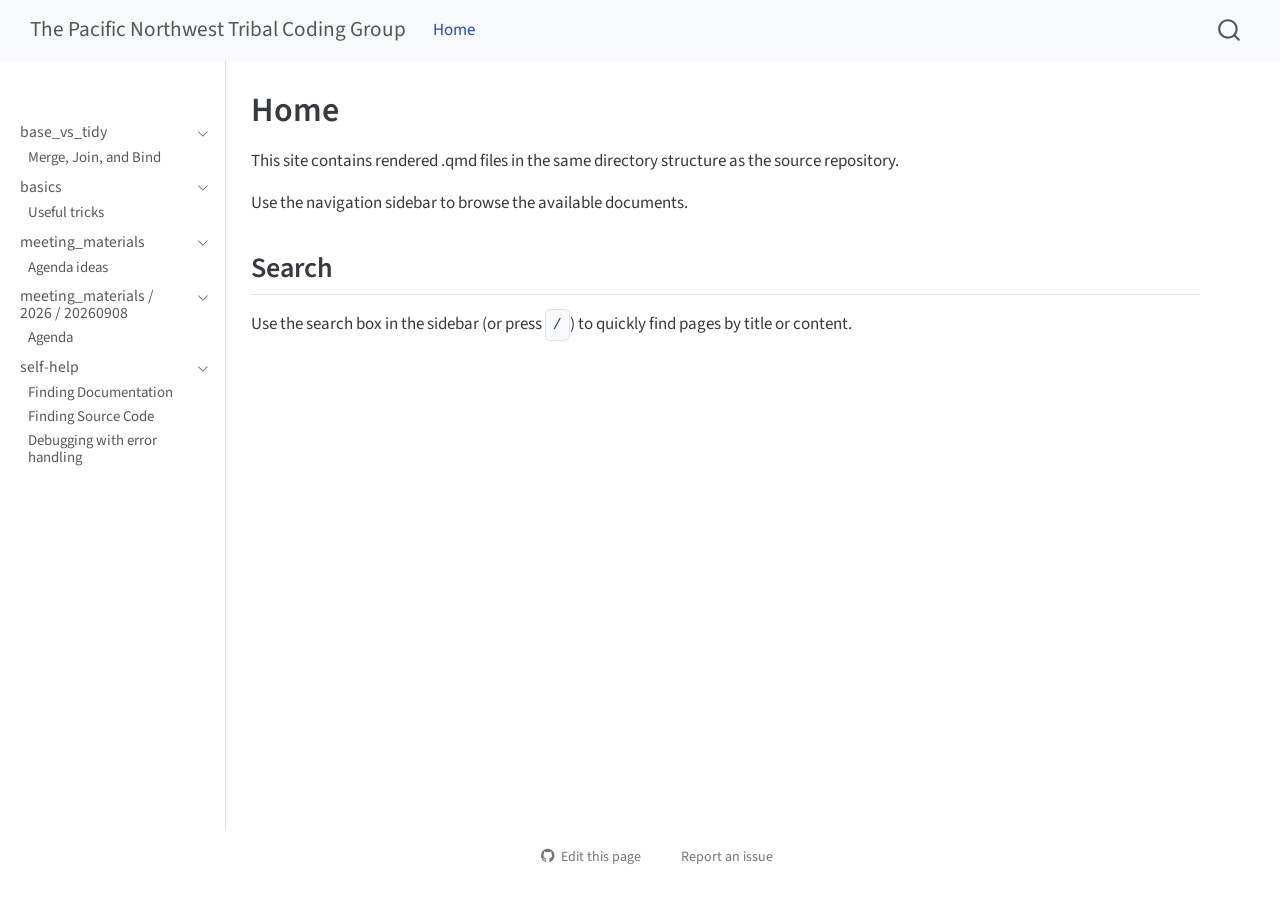
<file: index.html>
<!DOCTYPE html>
<html xmlns="http://www.w3.org/1999/xhtml" lang="en" xml:lang="en"><head>

<meta charset="utf-8">
<meta name="generator" content="quarto-1.10.18">

<meta name="viewport" content="width=device-width, initial-scale=1.0, user-scalable=yes">


<title>Home – The Pacific Northwest Tribal Coding Group</title>
<style>
/* Default styles provided by pandoc.
** See https://pandoc.org/MANUAL.html#variables-for-html for config info.
*/
span.smallcaps{font-variant: small-caps;}
div.columns{display: flex; gap: 1.5em;}
div.column{flex: auto;}
@media screen {
div.columns{gap: min(4vw, 1.5em);}
div.column{overflow-x: auto;}
}
div.hanging-indent{margin-left: 1.5em; text-indent: -1.5em;}
ul.task-list{list-style: none;}
ul.task-list li input[type="checkbox"] {
  width: 0.8em;
  margin: 0 0.8em 0.2em -1em; /* quarto-specific, see https://github.com/quarto-dev/quarto-cli/issues/4556 */ 
  vertical-align: middle;
}
</style>


<script src="site_libs/quarto-nav/quarto-nav.js"></script>
<script src="site_libs/quarto-nav/headroom.min.js"></script>
<script src="site_libs/clipboard/clipboard.min.js"></script>
<script src="site_libs/quarto-search/autocomplete.umd.js"></script>
<script src="site_libs/quarto-search/fuse.min.js"></script>
<script src="site_libs/quarto-search/quarto-search.js"></script>
<meta name="quarto:offset" content="./">
<script src="site_libs/quarto-html/quarto.js" type="module"></script>
<script src="site_libs/quarto-html/tabsets/tabsets.js" type="module"></script>
<script src="site_libs/quarto-html/popper.min.js"></script>
<script src="site_libs/quarto-html/tippy.umd.min.js"></script>
<script src="site_libs/quarto-html/anchor.min.js"></script>
<link href="site_libs/quarto-html/tippy.css" rel="stylesheet">
<link href="site_libs/quarto-html/quarto-syntax-highlighting-64a204ab8560d761af7679ceaba22944.css" rel="stylesheet" id="quarto-text-highlighting-styles">
<script src="site_libs/bootstrap/bootstrap.min.js"></script>
<link href="site_libs/bootstrap/bootstrap-icons.css" rel="stylesheet">
<link href="site_libs/bootstrap/bootstrap-d779191fb58665fba6013d76b5d4c7b3.min.css" rel="stylesheet" append-hash="true" id="quarto-bootstrap" data-mode="light">
<link href="site_libs/quarto-contrib/output-styling/output-styling-default.css" rel="stylesheet">
<script id="quarto-search-options" type="application/json">{
  "location": "navbar",
  "copy-button": false,
  "collapse-after": 3,
  "panel-placement": "end",
  "type": "overlay",
  "limit": 50,
  "keyboard-shortcut": [
    "f",
    "/",
    "s"
  ],
  "show-item-context": false,
  "language": {
    "search-no-results-text": "No results",
    "search-matching-documents-text": "matching documents",
    "search-copy-link-title": "Copy link to search",
    "search-hide-matches-text": "Hide additional matches",
    "search-more-match-text": "more match in this document",
    "search-more-matches-text": "more matches in this document",
    "search-clear-button-title": "Clear",
    "search-text-placeholder": "",
    "search-detached-cancel-button-title": "Cancel",
    "search-submit-button-title": "Submit",
    "search-label": "Search"
  }
}</script>
<script>
document.addEventListener("DOMContentLoaded", () => {
  document.querySelectorAll(".sortable-checklist ul.task-list").forEach((list) => {
    const items = Array.from(list.querySelectorAll(":scope > li"));

    items.forEach((item) => {
      const checkbox = item.querySelector('input[type="checkbox"]');
      const checked = checkbox?.checked ?? false;

      item.classList.toggle("checklist-item-checked", checked);

      if (checkbox) {
        checkbox.disabled = true;
      }
    });

    items
      .sort((a, b) => {
        const aChecked = a.classList.contains("checklist-item-checked");
        const bChecked = b.classList.contains("checklist-item-checked");
        return Number(aChecked) - Number(bChecked);
      })
      .forEach((item) => list.appendChild(item));
  });
});
</script>


<link rel="stylesheet" href="checklist.css">
</head>

<body class="nav-sidebar docked nav-fixed fullcontent quarto-light">

<div id="quarto-search-results"></div>
  <header id="quarto-header" class="headroom fixed-top">
    <nav class="navbar navbar-expand-lg " data-bs-theme="dark">
      <div class="navbar-container container-fluid">
      <div class="navbar-brand-container mx-auto">
    <a class="navbar-brand" href="./index.html">
    <span class="navbar-title">The Pacific Northwest Tribal Coding Group</span>
    </a>
  </div>
            <div id="quarto-search" class="" title="Search"></div>
          <button class="navbar-toggler" type="button" data-bs-toggle="collapse" data-bs-target="#navbarCollapse" aria-controls="navbarCollapse" role="menu" aria-expanded="false" aria-label="Toggle navigation" onclick="if (window.quartoToggleHeadroom) { window.quartoToggleHeadroom(); }">
  <span class="navbar-toggler-icon"></span>
</button>
          <div class="collapse navbar-collapse" id="navbarCollapse">
            <ul class="navbar-nav navbar-nav-scroll me-auto">
  <li class="nav-item">
    <a class="nav-link active" href="./index.html" aria-current="page"> 
<span class="menu-text">Home</span></a>
  </li>  
</ul>
          </div> <!-- /navcollapse -->
            <div class="quarto-navbar-tools">
</div>
      </div> <!-- /container-fluid -->
    </nav>
  <nav class="quarto-secondary-nav">
    <div class="container-fluid d-flex">
      <button type="button" class="quarto-btn-toggle btn" data-bs-toggle="collapse" role="button" data-bs-target=".quarto-sidebar-collapse-item" aria-controls="quarto-sidebar" aria-expanded="false" aria-label="Toggle sidebar navigation" onclick="if (window.quartoToggleHeadroom) { window.quartoToggleHeadroom(); }">
        <i class="bi bi-layout-text-sidebar-reverse"></i>
      </button>
        <nav class="quarto-page-breadcrumbs" aria-label="breadcrumb"><ol class="breadcrumb"><li class="breadcrumb-item">Home</li></ol></nav>
        <a class="flex-grow-1" role="navigation" data-bs-toggle="collapse" data-bs-target=".quarto-sidebar-collapse-item" aria-controls="quarto-sidebar" aria-expanded="false" aria-label="Toggle sidebar navigation" onclick="if (window.quartoToggleHeadroom) { window.quartoToggleHeadroom(); }">      
        </a>
      <button type="button" class="btn quarto-search-button" aria-label="Search" onclick="window.quartoOpenSearch();">
        <i class="bi bi-search"></i>
      </button>
    </div>
  </nav>
</header>
<!-- content -->
<div id="quarto-content" class="quarto-container page-columns page-rows-contents page-layout-article page-navbar">
<!-- sidebar -->
  <nav id="quarto-sidebar" class="sidebar collapse collapse-horizontal quarto-sidebar-collapse-item sidebar-navigation docked overflow-auto">
        <div class="mt-2 flex-shrink-0 align-items-center">
        <div class="sidebar-search">
        <div id="quarto-search" class="" title="Search"></div>
        </div>
        </div>
    <div class="sidebar-menu-container"> 
    <ul class="list-unstyled mt-1">
        <li class="sidebar-item sidebar-item-section">
      <div class="sidebar-item-container"> 
            <a class="sidebar-item-text sidebar-link text-start" data-bs-toggle="collapse" data-bs-target="#quarto-sidebar-section-1" role="navigation" aria-expanded="true">
 <span class="menu-text">base_vs_tidy</span></a>
          <a class="sidebar-item-toggle text-start" data-bs-toggle="collapse" data-bs-target="#quarto-sidebar-section-1" role="navigation" aria-expanded="true" aria-label="Toggle section">
            <i class="bi bi-chevron-right ms-2"></i>
          </a> 
      </div>
      <ul id="quarto-sidebar-section-1" class="collapse list-unstyled sidebar-section depth1 show">  
          <li class="sidebar-item">
  <div class="sidebar-item-container"> 
  <a href="./base_vs_tidy/merge_join_and_bind.html" class="sidebar-item-text sidebar-link">
 <span class="menu-text">Merge, Join, and Bind</span></a>
  </div>
</li>
      </ul>
  </li>
        <li class="sidebar-item sidebar-item-section">
      <div class="sidebar-item-container"> 
            <a class="sidebar-item-text sidebar-link text-start" data-bs-toggle="collapse" data-bs-target="#quarto-sidebar-section-2" role="navigation" aria-expanded="true">
 <span class="menu-text">basics</span></a>
          <a class="sidebar-item-toggle text-start" data-bs-toggle="collapse" data-bs-target="#quarto-sidebar-section-2" role="navigation" aria-expanded="true" aria-label="Toggle section">
            <i class="bi bi-chevron-right ms-2"></i>
          </a> 
      </div>
      <ul id="quarto-sidebar-section-2" class="collapse list-unstyled sidebar-section depth1 show">  
          <li class="sidebar-item">
  <div class="sidebar-item-container"> 
  <a href="./basics/useful_tricks.html" class="sidebar-item-text sidebar-link">
 <span class="menu-text">Useful tricks</span></a>
  </div>
</li>
      </ul>
  </li>
        <li class="sidebar-item sidebar-item-section">
      <div class="sidebar-item-container"> 
            <a class="sidebar-item-text sidebar-link text-start" data-bs-toggle="collapse" data-bs-target="#quarto-sidebar-section-3" role="navigation" aria-expanded="true">
 <span class="menu-text">meeting_materials</span></a>
          <a class="sidebar-item-toggle text-start" data-bs-toggle="collapse" data-bs-target="#quarto-sidebar-section-3" role="navigation" aria-expanded="true" aria-label="Toggle section">
            <i class="bi bi-chevron-right ms-2"></i>
          </a> 
      </div>
      <ul id="quarto-sidebar-section-3" class="collapse list-unstyled sidebar-section depth1 show">  
          <li class="sidebar-item">
  <div class="sidebar-item-container"> 
  <a href="./meeting_materials/agenda_ideas.html" class="sidebar-item-text sidebar-link">
 <span class="menu-text">Agenda ideas</span></a>
  </div>
</li>
      </ul>
  </li>
        <li class="sidebar-item sidebar-item-section">
      <div class="sidebar-item-container"> 
            <a class="sidebar-item-text sidebar-link text-start" data-bs-toggle="collapse" data-bs-target="#quarto-sidebar-section-4" role="navigation" aria-expanded="true">
 <span class="menu-text">meeting_materials / 2026 / 20260908</span></a>
          <a class="sidebar-item-toggle text-start" data-bs-toggle="collapse" data-bs-target="#quarto-sidebar-section-4" role="navigation" aria-expanded="true" aria-label="Toggle section">
            <i class="bi bi-chevron-right ms-2"></i>
          </a> 
      </div>
      <ul id="quarto-sidebar-section-4" class="collapse list-unstyled sidebar-section depth1 show">  
          <li class="sidebar-item">
  <div class="sidebar-item-container"> 
  <a href="./meeting_materials/2026/20260908/agenda.html" class="sidebar-item-text sidebar-link">
 <span class="menu-text">Agenda</span></a>
  </div>
</li>
      </ul>
  </li>
        <li class="sidebar-item sidebar-item-section">
      <div class="sidebar-item-container"> 
            <a class="sidebar-item-text sidebar-link text-start" data-bs-toggle="collapse" data-bs-target="#quarto-sidebar-section-5" role="navigation" aria-expanded="true">
 <span class="menu-text">self-help</span></a>
          <a class="sidebar-item-toggle text-start" data-bs-toggle="collapse" data-bs-target="#quarto-sidebar-section-5" role="navigation" aria-expanded="true" aria-label="Toggle section">
            <i class="bi bi-chevron-right ms-2"></i>
          </a> 
      </div>
      <ul id="quarto-sidebar-section-5" class="collapse list-unstyled sidebar-section depth1 show">  
          <li class="sidebar-item">
  <div class="sidebar-item-container"> 
  <a href="./self-help/01_finding_documentation.html" class="sidebar-item-text sidebar-link">
 <span class="menu-text">Finding Documentation</span></a>
  </div>
</li>
          <li class="sidebar-item">
  <div class="sidebar-item-container"> 
  <a href="./self-help/02_finding_source_code.html" class="sidebar-item-text sidebar-link">
 <span class="menu-text">Finding Source Code</span></a>
  </div>
</li>
          <li class="sidebar-item">
  <div class="sidebar-item-container"> 
  <a href="./self-help/03_debug_with_error_handling.html" class="sidebar-item-text sidebar-link">
 <span class="menu-text">Debugging with error handling</span></a>
  </div>
</li>
      </ul>
  </li>
    </ul>
    </div>
</nav>
<div id="quarto-sidebar-glass" class="quarto-sidebar-collapse-item" data-bs-toggle="collapse" data-bs-target=".quarto-sidebar-collapse-item"></div>
<!-- margin-sidebar -->
    
<!-- main -->
<main class="content" id="quarto-document-content">

<header id="title-block-header" class="quarto-title-block default">
<div class="quarto-title">
<h1 class="title">Home</h1>
</div>



<div class="quarto-title-meta">

    
  
    
  </div>
  


</header>


<p>This site contains rendered .qmd files in the same directory structure as the source repository.</p>
<p>Use the navigation sidebar to browse the available documents.</p>
<section id="search" class="level2">
<h2 class="anchored" data-anchor-id="search">Search</h2>
<p>Use the search box in the sidebar (or press <kbd>/</kbd>) to quickly find pages by title or content.</p>


</section>

</main> <!-- /main -->
<script id="quarto-html-after-body" type="application/javascript">
  window.document.addEventListener("DOMContentLoaded", function (event) {
    const icon = "";
    const anchorJS = new window.AnchorJS();
    anchorJS.options = {
      placement: 'right',
      icon: icon
    };
    anchorJS.add('.anchored');
    const isCodeAnnotation = (el) => {
      for (const clz of el.classList) {
        if (clz.startsWith('code-annotation-')) {                     
          return true;
        }
      }
      return false;
    }
    const onCopySuccess = function(e) {
      // button target
      const button = e.trigger;
      // don't keep focus
      button.blur();
      // flash "checked"
      button.classList.add('code-copy-button-checked');
      var currentTitle = button.getAttribute("title");
      button.setAttribute("title", "Copied!");
      let tooltip;
      if (window.bootstrap) {
        button.setAttribute("data-bs-toggle", "tooltip");
        button.setAttribute("data-bs-placement", "left");
        button.setAttribute("data-bs-title", "Copied!");
        tooltip = new bootstrap.Tooltip(button, 
          { trigger: "manual", 
            customClass: "code-copy-button-tooltip",
            offset: [0, -8]});
        tooltip.show();    
      }
      setTimeout(function() {
        if (tooltip) {
          tooltip.hide();
          button.removeAttribute("data-bs-title");
          button.removeAttribute("data-bs-toggle");
          button.removeAttribute("data-bs-placement");
        }
        button.setAttribute("title", currentTitle);
        button.classList.remove('code-copy-button-checked');
      }, 1000);
      // clear code selection
      e.clearSelection();
    }
    const getTextToCopy = function(trigger) {
      const outerScaffold = trigger.parentElement.cloneNode(true);
      const codeEl = outerScaffold.querySelector('code');
      for (const childEl of codeEl.children) {
        if (isCodeAnnotation(childEl)) {
          childEl.remove();
        }
      }
      return codeEl.innerText;
    }
    const clipboard = new window.ClipboardJS('.code-copy-button:not([data-in-quarto-modal])', {
      text: getTextToCopy
    });
    clipboard.on('success', onCopySuccess);
    if (window.document.getElementById('quarto-embedded-source-code-modal')) {
      const clipboardModal = new window.ClipboardJS('.code-copy-button[data-in-quarto-modal]', {
        text: getTextToCopy,
        container: window.document.getElementById('quarto-embedded-source-code-modal')
      });
      clipboardModal.on('success', onCopySuccess);
    }
      var localhostRegex = new RegExp(/^(?:http|https):\/\/localhost\:?[0-9]*\//);
      var mailtoRegex = new RegExp(/^mailto:/);
        var filterRegex = new RegExp("https:\/\/rmcminds\.github\.io\/PNWTCG\/");
      var isInternal = (href) => {
          return filterRegex.test(href) || localhostRegex.test(href) || mailtoRegex.test(href);
      }
      // Inspect non-navigation links and adorn them if external
     var links = window.document.querySelectorAll('a[href]:not(.nav-link):not(.navbar-brand):not(.toc-action):not(.sidebar-link):not(.sidebar-item-toggle):not(.pagination-link):not(.no-external):not([aria-hidden]):not(.dropdown-item):not(.quarto-navigation-tool):not(.about-link)');
      for (var i=0; i<links.length; i++) {
        const link = links[i];
        if (!isInternal(link.href)) {
          // undo the damage that might have been done by quarto-nav.js in the case of
          // links that we want to consider external
          if (link.dataset.originalHref !== undefined) {
            link.href = link.dataset.originalHref;
          }
        }
      }
    function tippyHover(el, contentFn, onTriggerFn, onUntriggerFn) {
      const config = {
        allowHTML: true,
        maxWidth: 500,
        delay: 100,
        arrow: false,
        appendTo: function(el) {
            return el.parentElement;
        },
        interactive: true,
        interactiveBorder: 10,
        theme: 'quarto',
        placement: 'bottom-start',
      };
      if (contentFn) {
        config.content = contentFn;
      }
      if (onTriggerFn) {
        config.onTrigger = onTriggerFn;
      }
      if (onUntriggerFn) {
        config.onUntrigger = onUntriggerFn;
      }
      window.tippy(el, config); 
    }
    const noterefs = window.document.querySelectorAll('a[role="doc-noteref"]');
    for (var i=0; i<noterefs.length; i++) {
      const ref = noterefs[i];
      tippyHover(ref, function() {
        // use id or data attribute instead here
        let href = ref.getAttribute('data-footnote-href') || ref.getAttribute('href');
        try { href = new URL(href).hash; } catch {}
        const id = href.replace(/^#\/?/, "");
        const note = window.document.getElementById(id);
        if (note) {
          return note.innerHTML;
        } else {
          return "";
        }
      });
    }
    const xrefs = window.document.querySelectorAll('a.quarto-xref');
    const processXRef = (id, note) => {
      // Strip column container classes
      const stripColumnClz = (el) => {
        el.classList.remove("page-full", "page-columns");
        if (el.children) {
          for (const child of el.children) {
            stripColumnClz(child);
          }
        }
      }
      stripColumnClz(note)
      if (id === null || id.startsWith('sec-')) {
        // Special case sections, only their first couple elements
        const container = document.createElement("div");
        if (note.children && note.children.length > 2) {
          container.appendChild(note.children[0].cloneNode(true));
          for (let i = 1; i < note.children.length; i++) {
            const child = note.children[i];
            if (child.tagName === "P" && child.innerText === "") {
              continue;
            } else {
              container.appendChild(child.cloneNode(true));
              break;
            }
          }
          if (window.Quarto?.typesetMath) {
            window.Quarto.typesetMath(container);
          }
          return container.innerHTML
        } else {
          if (window.Quarto?.typesetMath) {
            window.Quarto.typesetMath(note);
          }
          return note.innerHTML;
        }
      } else {
        // Remove any anchor links if they are present
        const anchorLink = note.querySelector('a.anchorjs-link');
        if (anchorLink) {
          anchorLink.remove();
        }
        if (window.Quarto?.typesetMath) {
          window.Quarto.typesetMath(note);
        }
        if (note.classList.contains("callout")) {
          return note.outerHTML;
        } else {
          return note.innerHTML;
        }
      }
    }
    for (var i=0; i<xrefs.length; i++) {
      const xref = xrefs[i];
      tippyHover(xref, undefined, function(instance) {
        instance.disable();
        let url = xref.getAttribute('href');
        let hash = undefined; 
        if (url.startsWith('#')) {
          hash = url;
        } else {
          try { hash = new URL(url).hash; } catch {}
        }
        if (hash) {
          const id = hash.replace(/^#\/?/, "");
          const note = window.document.getElementById(id);
          if (note !== null) {
            try {
              const html = processXRef(id, note.cloneNode(true));
              instance.setContent(html);
            } finally {
              instance.enable();
              instance.show();
            }
          } else {
            // See if we can fetch this
            fetch(url.split('#')[0])
            .then(res => res.text())
            .then(html => {
              const parser = new DOMParser();
              const htmlDoc = parser.parseFromString(html, "text/html");
              const note = htmlDoc.getElementById(id);
              if (note !== null) {
                const html = processXRef(id, note);
                instance.setContent(html);
              } 
            }).finally(() => {
              instance.enable();
              instance.show();
            });
          }
        } else {
          // See if we can fetch a full url (with no hash to target)
          // This is a special case and we should probably do some content thinning / targeting
          fetch(url)
          .then(res => res.text())
          .then(html => {
            const parser = new DOMParser();
            const htmlDoc = parser.parseFromString(html, "text/html");
            const note = htmlDoc.querySelector('main.content');
            if (note !== null) {
              // This should only happen for chapter cross references
              // (since there is no id in the URL)
              // remove the first header
              if (note.children.length > 0 && note.children[0].tagName === "HEADER") {
                note.children[0].remove();
              }
              const html = processXRef(null, note);
              instance.setContent(html);
            } 
          }).finally(() => {
            instance.enable();
            instance.show();
          });
        }
      }, function(instance) {
      });
    }
        let selectedAnnoteEl;
        const selectorForAnnotation = ( cell, annotation) => {
          let cellAttr = 'data-code-cell="' + cell + '"';
          let lineAttr = 'data-code-annotation="' +  annotation + '"';
          const selector = 'span[' + cellAttr + '][' + lineAttr + ']';
          return selector;
        }
        const selectCodeLines = (annoteEl) => {
          const doc = window.document;
          const targetCell = annoteEl.getAttribute("data-target-cell");
          const targetAnnotation = annoteEl.getAttribute("data-target-annotation");
          const annoteSpan = window.document.querySelector(selectorForAnnotation(targetCell, targetAnnotation));
          const lines = annoteSpan.getAttribute("data-code-lines").split(",");
          const lineIds = lines.map((line) => {
            return targetCell + "-" + line;
          })
          let top = null;
          let height = null;
          let parent = null;
          if (lineIds.length > 0) {
              //compute the position of the single el (top and bottom and make a div)
              const el = window.document.getElementById(lineIds[0]);
              top = el.offsetTop;
              height = el.offsetHeight;
              parent = el.parentElement.parentElement;
            if (lineIds.length > 1) {
              const lastEl = window.document.getElementById(lineIds[lineIds.length - 1]);
              const bottom = lastEl.offsetTop + lastEl.offsetHeight;
              height = bottom - top;
            }
            if (top !== null && height !== null && parent !== null) {
              // cook up a div (if necessary) and position it 
              let div = window.document.getElementById("code-annotation-line-highlight");
              if (div === null) {
                div = window.document.createElement("div");
                div.setAttribute("id", "code-annotation-line-highlight");
                div.style.position = 'absolute';
                parent.appendChild(div);
              }
              div.style.top = top - 2 + "px";
              div.style.height = height + 4 + "px";
              div.style.left = 0;
              let gutterDiv = window.document.getElementById("code-annotation-line-highlight-gutter");
              if (gutterDiv === null) {
                gutterDiv = window.document.createElement("div");
                gutterDiv.setAttribute("id", "code-annotation-line-highlight-gutter");
                gutterDiv.style.position = 'absolute';
                const codeCell = window.document.getElementById(targetCell);
                const gutter = codeCell.querySelector('.code-annotation-gutter');
                gutter.appendChild(gutterDiv);
              }
              gutterDiv.style.top = top - 2 + "px";
              gutterDiv.style.height = height + 4 + "px";
            }
            selectedAnnoteEl = annoteEl;
          }
        };
        const unselectCodeLines = () => {
          const elementsIds = ["code-annotation-line-highlight", "code-annotation-line-highlight-gutter"];
          elementsIds.forEach((elId) => {
            const div = window.document.getElementById(elId);
            if (div) {
              div.remove();
            }
          });
          selectedAnnoteEl = undefined;
        };
          // Handle positioning of the toggle
      window.addEventListener(
        "resize",
        throttle(() => {
          elRect = undefined;
          if (selectedAnnoteEl) {
            selectCodeLines(selectedAnnoteEl);
          }
        }, 10)
      );
      function throttle(fn, ms) {
      let throttle = false;
      let timer;
        return (...args) => {
          if(!throttle) { // first call gets through
              fn.apply(this, args);
              throttle = true;
          } else { // all the others get throttled
              if(timer) clearTimeout(timer); // cancel #2
              timer = setTimeout(() => {
                fn.apply(this, args);
                timer = throttle = false;
              }, ms);
          }
        };
      }
        // Attach click handler to the DT
        const annoteDls = window.document.querySelectorAll('dt[data-target-cell]');
        for (const annoteDlNode of annoteDls) {
          annoteDlNode.addEventListener('click', (event) => {
            const clickedEl = event.target;
            if (clickedEl !== selectedAnnoteEl) {
              unselectCodeLines();
              const activeEl = window.document.querySelector('dt[data-target-cell].code-annotation-active');
              if (activeEl) {
                activeEl.classList.remove('code-annotation-active');
              }
              selectCodeLines(clickedEl);
              clickedEl.classList.add('code-annotation-active');
            } else {
              // Unselect the line
              unselectCodeLines();
              clickedEl.classList.remove('code-annotation-active');
            }
          });
        }
    const findCites = (el) => {
      const parentEl = el.parentElement;
      if (parentEl) {
        const cites = parentEl.dataset.cites;
        if (cites) {
          return {
            el,
            cites: cites.split(' ')
          };
        } else {
          return findCites(el.parentElement)
        }
      } else {
        return undefined;
      }
    };
    var bibliorefs = window.document.querySelectorAll('a[role="doc-biblioref"]');
    for (var i=0; i<bibliorefs.length; i++) {
      const ref = bibliorefs[i];
      const citeInfo = findCites(ref);
      if (citeInfo) {
        tippyHover(citeInfo.el, function() {
          var popup = window.document.createElement('div');
          citeInfo.cites.forEach(function(cite) {
            var citeDiv = window.document.createElement('div');
            citeDiv.classList.add('hanging-indent');
            citeDiv.classList.add('csl-entry');
            var biblioDiv = window.document.getElementById('ref-' + cite);
            if (biblioDiv) {
              citeDiv.innerHTML = biblioDiv.innerHTML;
            }
            popup.appendChild(citeDiv);
          });
          return popup.innerHTML;
        });
      }
    }
  });
  </script>
</div> <!-- /content -->




<footer class="footer"><div class="nav-footer"><div class="nav-footer-center"><div class="toc-actions"><ul><li><a href="https://github.com/rmcminds/PNWTCG/edit/main/index.qmd" class="toc-action"><i class="bi bi-github"></i>Edit this page</a></li><li><a href="https://github.com/rmcminds/PNWTCG/issues/new" class="toc-action"><i class="bi empty"></i>Report an issue</a></li></ul></div></div></div></footer></body></html>
</file>
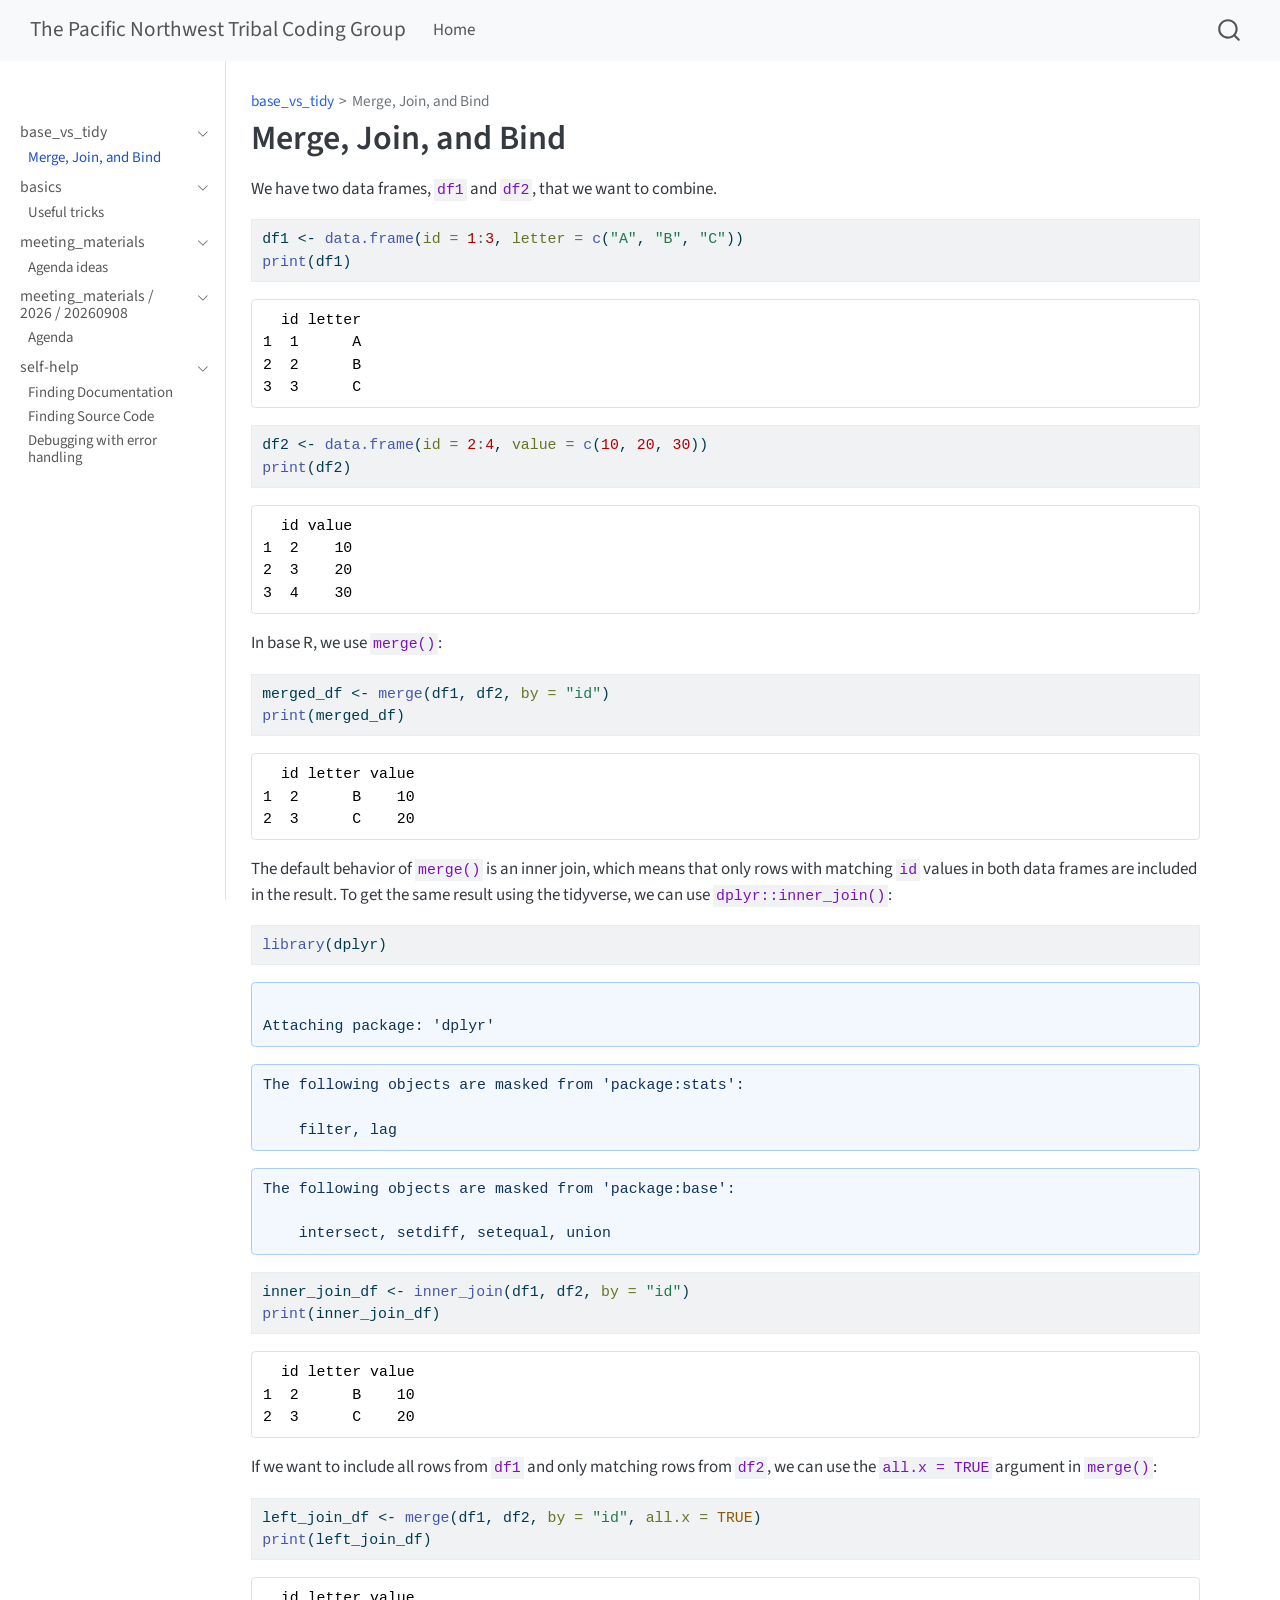
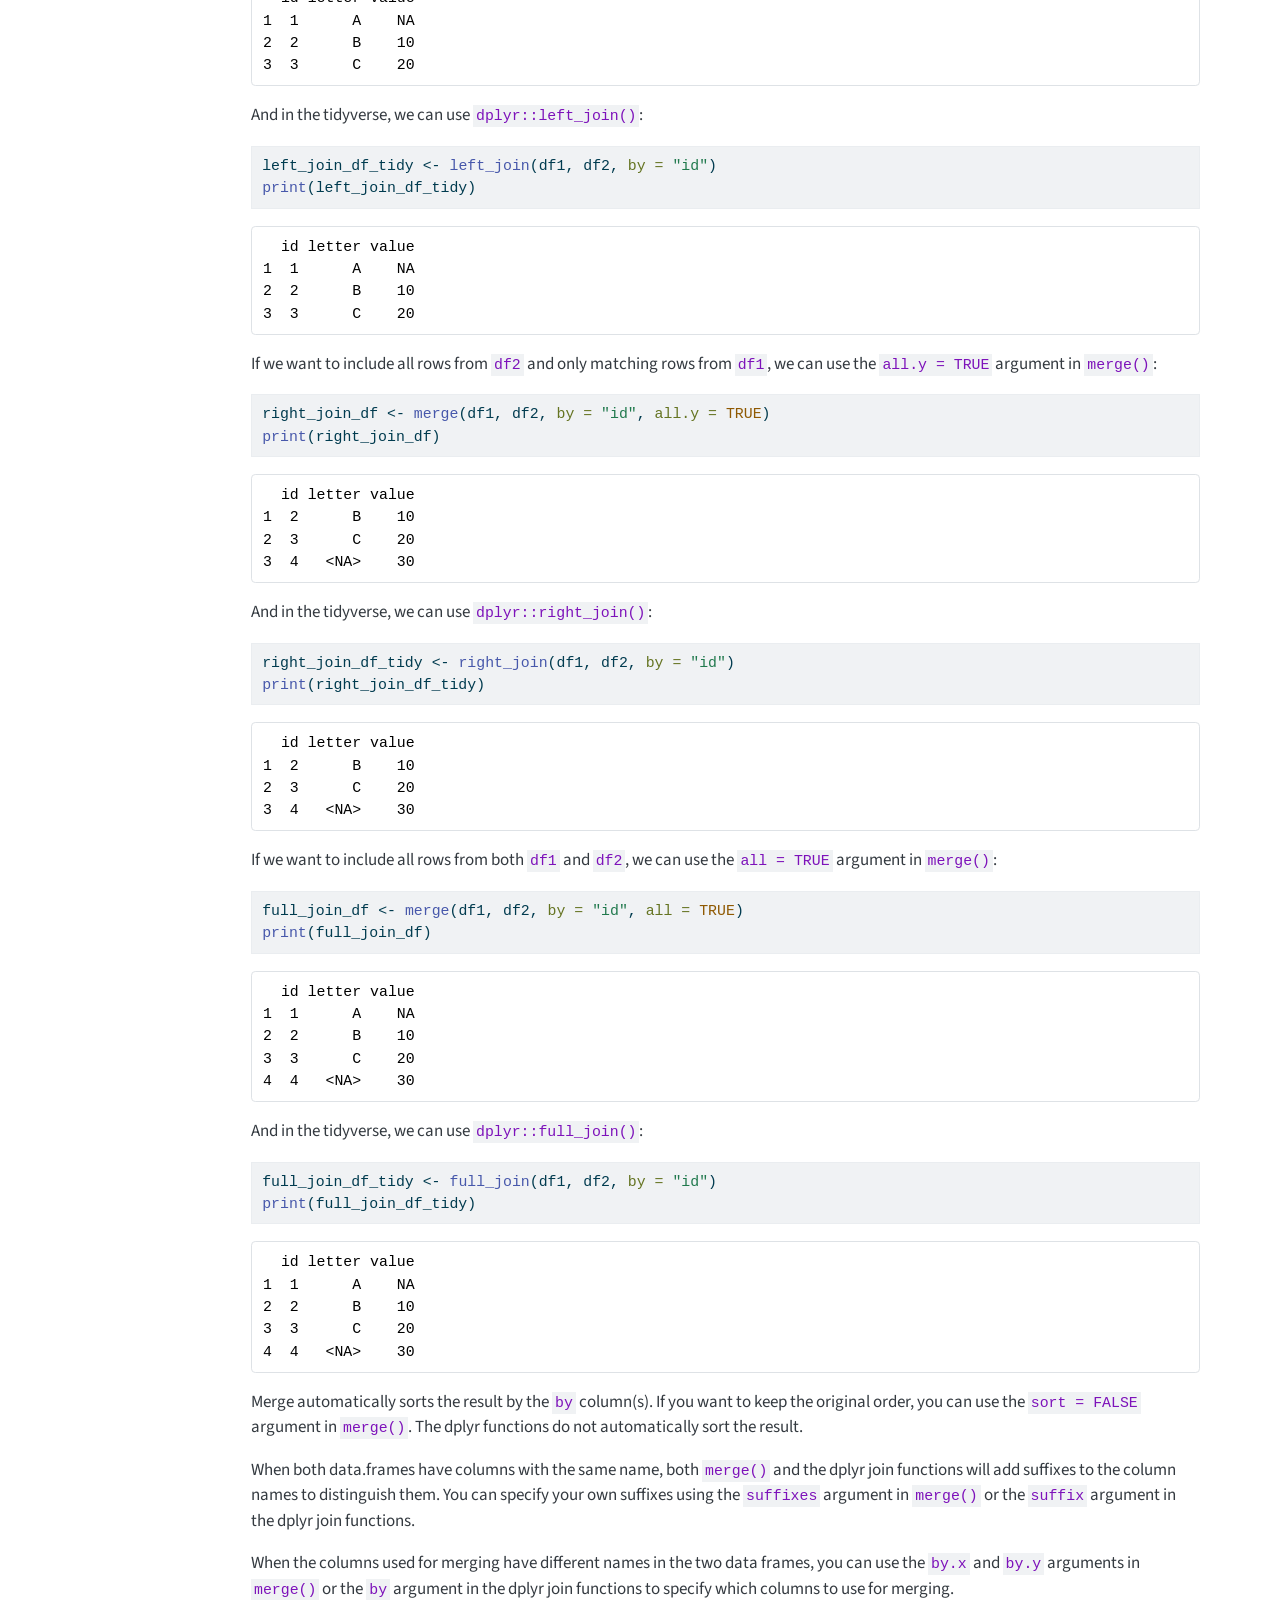
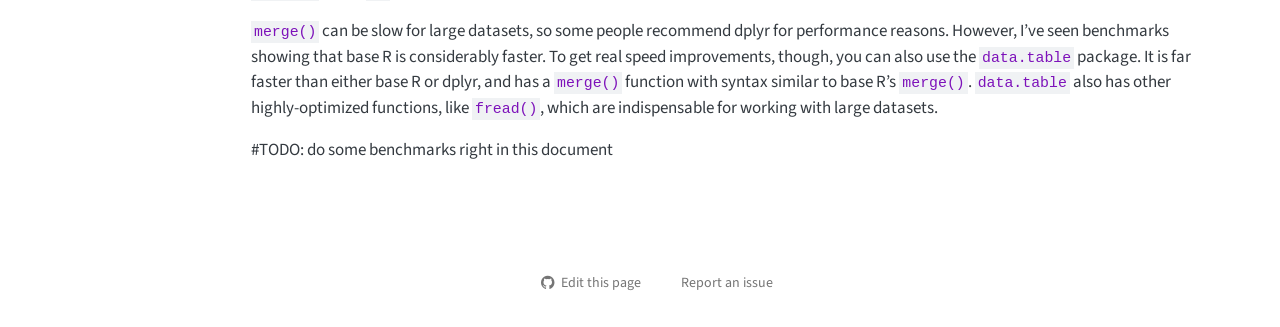
<file: base_vs_tidy/merge_join_and_bind.html>
<!DOCTYPE html>
<html xmlns="http://www.w3.org/1999/xhtml" lang="en" xml:lang="en"><head>

<meta charset="utf-8">
<meta name="generator" content="quarto-1.10.18">

<meta name="viewport" content="width=device-width, initial-scale=1.0, user-scalable=yes">


<title>Merge, Join, and Bind – The Pacific Northwest Tribal Coding Group</title>
<style>
/* Default styles provided by pandoc.
** See https://pandoc.org/MANUAL.html#variables-for-html for config info.
*/
span.smallcaps{font-variant: small-caps;}
div.columns{display: flex; gap: 1.5em;}
div.column{flex: auto;}
@media screen {
div.columns{gap: min(4vw, 1.5em);}
div.column{overflow-x: auto;}
}
div.hanging-indent{margin-left: 1.5em; text-indent: -1.5em;}
ul.task-list{list-style: none;}
ul.task-list li input[type="checkbox"] {
  width: 0.8em;
  margin: 0 0.8em 0.2em -1em; /* quarto-specific, see https://github.com/quarto-dev/quarto-cli/issues/4556 */ 
  vertical-align: middle;
}
/* CSS for syntax highlighting */
html { -webkit-text-size-adjust: 100%; }
pre > code.sourceCode { white-space: pre; position: relative; }
pre > code.sourceCode > span { display: inline-block; line-height: 1.25; }
pre > code.sourceCode > span:empty { height: 1.2em; }
.sourceCode { overflow: visible; }
code.sourceCode > span { color: inherit; text-decoration: inherit; }
div.sourceCode { margin: 1em 0; }
pre.sourceCode { margin: 0; }
@media screen {
div.sourceCode { overflow: auto; }
}
@media print {
pre > code.sourceCode { white-space: pre-wrap; }
pre > code.sourceCode > span { text-indent: -5em; padding-left: 5em; }
}
pre.numberSource code
  { counter-reset: source-line 0; }
pre.numberSource code > span
  { position: relative; left: -4em; counter-increment: source-line; }
pre.numberSource code > span > a:first-child::before
  { content: counter(source-line);
    position: relative; left: -1em; text-align: right; vertical-align: baseline;
    border: none; display: inline-block;
    -webkit-touch-callout: none; -webkit-user-select: none;
    -khtml-user-select: none; -moz-user-select: none;
    -ms-user-select: none; user-select: none;
    padding: 0 4px; width: 4em;
  }
pre.numberSource { margin-left: 3em;  padding-left: 4px; }
div.sourceCode
  {   }
@media screen {
pre > code.sourceCode > span > a:first-child::before { text-decoration: underline; }
}
</style>


<script src="../site_libs/quarto-nav/quarto-nav.js"></script>
<script src="../site_libs/quarto-nav/headroom.min.js"></script>
<script src="../site_libs/clipboard/clipboard.min.js"></script>
<script src="../site_libs/quarto-search/autocomplete.umd.js"></script>
<script src="../site_libs/quarto-search/fuse.min.js"></script>
<script src="../site_libs/quarto-search/quarto-search.js"></script>
<meta name="quarto:offset" content="../">
<script src="../site_libs/quarto-html/quarto.js" type="module"></script>
<script src="../site_libs/quarto-html/tabsets/tabsets.js" type="module"></script>
<script src="../site_libs/quarto-html/popper.min.js"></script>
<script src="../site_libs/quarto-html/tippy.umd.min.js"></script>
<script src="../site_libs/quarto-html/anchor.min.js"></script>
<link href="../site_libs/quarto-html/tippy.css" rel="stylesheet">
<link href="../site_libs/quarto-html/quarto-syntax-highlighting-64a204ab8560d761af7679ceaba22944.css" rel="stylesheet" id="quarto-text-highlighting-styles">
<script src="../site_libs/bootstrap/bootstrap.min.js"></script>
<link href="../site_libs/bootstrap/bootstrap-icons.css" rel="stylesheet">
<link href="../site_libs/bootstrap/bootstrap-d779191fb58665fba6013d76b5d4c7b3.min.css" rel="stylesheet" append-hash="true" id="quarto-bootstrap" data-mode="light">
<link href="../site_libs/quarto-contrib/output-styling/output-styling-default.css" rel="stylesheet">
<script id="quarto-search-options" type="application/json">{
  "location": "navbar",
  "copy-button": false,
  "collapse-after": 3,
  "panel-placement": "end",
  "type": "overlay",
  "limit": 50,
  "keyboard-shortcut": [
    "f",
    "/",
    "s"
  ],
  "show-item-context": false,
  "language": {
    "search-no-results-text": "No results",
    "search-matching-documents-text": "matching documents",
    "search-copy-link-title": "Copy link to search",
    "search-hide-matches-text": "Hide additional matches",
    "search-more-match-text": "more match in this document",
    "search-more-matches-text": "more matches in this document",
    "search-clear-button-title": "Clear",
    "search-text-placeholder": "",
    "search-detached-cancel-button-title": "Cancel",
    "search-submit-button-title": "Submit",
    "search-label": "Search"
  }
}</script>
<script>
document.addEventListener("DOMContentLoaded", () => {
  document.querySelectorAll(".sortable-checklist ul.task-list").forEach((list) => {
    const items = Array.from(list.querySelectorAll(":scope > li"));

    items.forEach((item) => {
      const checkbox = item.querySelector('input[type="checkbox"]');
      const checked = checkbox?.checked ?? false;

      item.classList.toggle("checklist-item-checked", checked);

      if (checkbox) {
        checkbox.disabled = true;
      }
    });

    items
      .sort((a, b) => {
        const aChecked = a.classList.contains("checklist-item-checked");
        const bChecked = b.classList.contains("checklist-item-checked");
        return Number(aChecked) - Number(bChecked);
      })
      .forEach((item) => list.appendChild(item));
  });
});
</script>


<link rel="stylesheet" href="../checklist.css">
</head>

<body class="nav-sidebar docked nav-fixed fullcontent quarto-light">

<div id="quarto-search-results"></div>
  <header id="quarto-header" class="headroom fixed-top">
    <nav class="navbar navbar-expand-lg " data-bs-theme="dark">
      <div class="navbar-container container-fluid">
      <div class="navbar-brand-container mx-auto">
    <a class="navbar-brand" href="../index.html">
    <span class="navbar-title">The Pacific Northwest Tribal Coding Group</span>
    </a>
  </div>
            <div id="quarto-search" class="" title="Search"></div>
          <button class="navbar-toggler" type="button" data-bs-toggle="collapse" data-bs-target="#navbarCollapse" aria-controls="navbarCollapse" role="menu" aria-expanded="false" aria-label="Toggle navigation" onclick="if (window.quartoToggleHeadroom) { window.quartoToggleHeadroom(); }">
  <span class="navbar-toggler-icon"></span>
</button>
          <div class="collapse navbar-collapse" id="navbarCollapse">
            <ul class="navbar-nav navbar-nav-scroll me-auto">
  <li class="nav-item">
    <a class="nav-link" href="../index.html"> 
<span class="menu-text">Home</span></a>
  </li>  
</ul>
          </div> <!-- /navcollapse -->
            <div class="quarto-navbar-tools">
</div>
      </div> <!-- /container-fluid -->
    </nav>
  <nav class="quarto-secondary-nav">
    <div class="container-fluid d-flex">
      <button type="button" class="quarto-btn-toggle btn" data-bs-toggle="collapse" role="button" data-bs-target=".quarto-sidebar-collapse-item" aria-controls="quarto-sidebar" aria-expanded="false" aria-label="Toggle sidebar navigation" onclick="if (window.quartoToggleHeadroom) { window.quartoToggleHeadroom(); }">
        <i class="bi bi-layout-text-sidebar-reverse"></i>
      </button>
        <nav class="quarto-page-breadcrumbs" aria-label="breadcrumb"><ol class="breadcrumb"><li class="breadcrumb-item"><a href="../base_vs_tidy/merge_join_and_bind.html">base_vs_tidy</a></li><li class="breadcrumb-item"><a href="../base_vs_tidy/merge_join_and_bind.html">Merge, Join, and Bind</a></li></ol></nav>
        <a class="flex-grow-1" role="navigation" data-bs-toggle="collapse" data-bs-target=".quarto-sidebar-collapse-item" aria-controls="quarto-sidebar" aria-expanded="false" aria-label="Toggle sidebar navigation" onclick="if (window.quartoToggleHeadroom) { window.quartoToggleHeadroom(); }">      
        </a>
      <button type="button" class="btn quarto-search-button" aria-label="Search" onclick="window.quartoOpenSearch();">
        <i class="bi bi-search"></i>
      </button>
    </div>
  </nav>
</header>
<!-- content -->
<div id="quarto-content" class="quarto-container page-columns page-rows-contents page-layout-article page-navbar">
<!-- sidebar -->
  <nav id="quarto-sidebar" class="sidebar collapse collapse-horizontal quarto-sidebar-collapse-item sidebar-navigation docked overflow-auto">
        <div class="mt-2 flex-shrink-0 align-items-center">
        <div class="sidebar-search">
        <div id="quarto-search" class="" title="Search"></div>
        </div>
        </div>
    <div class="sidebar-menu-container"> 
    <ul class="list-unstyled mt-1">
        <li class="sidebar-item sidebar-item-section">
      <div class="sidebar-item-container"> 
            <a class="sidebar-item-text sidebar-link text-start" data-bs-toggle="collapse" data-bs-target="#quarto-sidebar-section-1" role="navigation" aria-expanded="true">
 <span class="menu-text">base_vs_tidy</span></a>
          <a class="sidebar-item-toggle text-start" data-bs-toggle="collapse" data-bs-target="#quarto-sidebar-section-1" role="navigation" aria-expanded="true" aria-label="Toggle section">
            <i class="bi bi-chevron-right ms-2"></i>
          </a> 
      </div>
      <ul id="quarto-sidebar-section-1" class="collapse list-unstyled sidebar-section depth1 show">  
          <li class="sidebar-item">
  <div class="sidebar-item-container"> 
  <a href="../base_vs_tidy/merge_join_and_bind.html" class="sidebar-item-text sidebar-link active">
 <span class="menu-text">Merge, Join, and Bind</span></a>
  </div>
</li>
      </ul>
  </li>
        <li class="sidebar-item sidebar-item-section">
      <div class="sidebar-item-container"> 
            <a class="sidebar-item-text sidebar-link text-start" data-bs-toggle="collapse" data-bs-target="#quarto-sidebar-section-2" role="navigation" aria-expanded="true">
 <span class="menu-text">basics</span></a>
          <a class="sidebar-item-toggle text-start" data-bs-toggle="collapse" data-bs-target="#quarto-sidebar-section-2" role="navigation" aria-expanded="true" aria-label="Toggle section">
            <i class="bi bi-chevron-right ms-2"></i>
          </a> 
      </div>
      <ul id="quarto-sidebar-section-2" class="collapse list-unstyled sidebar-section depth1 show">  
          <li class="sidebar-item">
  <div class="sidebar-item-container"> 
  <a href="../basics/useful_tricks.html" class="sidebar-item-text sidebar-link">
 <span class="menu-text">Useful tricks</span></a>
  </div>
</li>
      </ul>
  </li>
        <li class="sidebar-item sidebar-item-section">
      <div class="sidebar-item-container"> 
            <a class="sidebar-item-text sidebar-link text-start" data-bs-toggle="collapse" data-bs-target="#quarto-sidebar-section-3" role="navigation" aria-expanded="true">
 <span class="menu-text">meeting_materials</span></a>
          <a class="sidebar-item-toggle text-start" data-bs-toggle="collapse" data-bs-target="#quarto-sidebar-section-3" role="navigation" aria-expanded="true" aria-label="Toggle section">
            <i class="bi bi-chevron-right ms-2"></i>
          </a> 
      </div>
      <ul id="quarto-sidebar-section-3" class="collapse list-unstyled sidebar-section depth1 show">  
          <li class="sidebar-item">
  <div class="sidebar-item-container"> 
  <a href="../meeting_materials/agenda_ideas.html" class="sidebar-item-text sidebar-link">
 <span class="menu-text">Agenda ideas</span></a>
  </div>
</li>
      </ul>
  </li>
        <li class="sidebar-item sidebar-item-section">
      <div class="sidebar-item-container"> 
            <a class="sidebar-item-text sidebar-link text-start" data-bs-toggle="collapse" data-bs-target="#quarto-sidebar-section-4" role="navigation" aria-expanded="true">
 <span class="menu-text">meeting_materials / 2026 / 20260908</span></a>
          <a class="sidebar-item-toggle text-start" data-bs-toggle="collapse" data-bs-target="#quarto-sidebar-section-4" role="navigation" aria-expanded="true" aria-label="Toggle section">
            <i class="bi bi-chevron-right ms-2"></i>
          </a> 
      </div>
      <ul id="quarto-sidebar-section-4" class="collapse list-unstyled sidebar-section depth1 show">  
          <li class="sidebar-item">
  <div class="sidebar-item-container"> 
  <a href="../meeting_materials/2026/20260908/agenda.html" class="sidebar-item-text sidebar-link">
 <span class="menu-text">Agenda</span></a>
  </div>
</li>
      </ul>
  </li>
        <li class="sidebar-item sidebar-item-section">
      <div class="sidebar-item-container"> 
            <a class="sidebar-item-text sidebar-link text-start" data-bs-toggle="collapse" data-bs-target="#quarto-sidebar-section-5" role="navigation" aria-expanded="true">
 <span class="menu-text">self-help</span></a>
          <a class="sidebar-item-toggle text-start" data-bs-toggle="collapse" data-bs-target="#quarto-sidebar-section-5" role="navigation" aria-expanded="true" aria-label="Toggle section">
            <i class="bi bi-chevron-right ms-2"></i>
          </a> 
      </div>
      <ul id="quarto-sidebar-section-5" class="collapse list-unstyled sidebar-section depth1 show">  
          <li class="sidebar-item">
  <div class="sidebar-item-container"> 
  <a href="../self-help/01_finding_documentation.html" class="sidebar-item-text sidebar-link">
 <span class="menu-text">Finding Documentation</span></a>
  </div>
</li>
          <li class="sidebar-item">
  <div class="sidebar-item-container"> 
  <a href="../self-help/02_finding_source_code.html" class="sidebar-item-text sidebar-link">
 <span class="menu-text">Finding Source Code</span></a>
  </div>
</li>
          <li class="sidebar-item">
  <div class="sidebar-item-container"> 
  <a href="../self-help/03_debug_with_error_handling.html" class="sidebar-item-text sidebar-link">
 <span class="menu-text">Debugging with error handling</span></a>
  </div>
</li>
      </ul>
  </li>
    </ul>
    </div>
</nav>
<div id="quarto-sidebar-glass" class="quarto-sidebar-collapse-item" data-bs-toggle="collapse" data-bs-target=".quarto-sidebar-collapse-item"></div>
<!-- margin-sidebar -->
    
<!-- main -->
<main class="content" id="quarto-document-content">

<header id="title-block-header" class="quarto-title-block default"><nav class="quarto-page-breadcrumbs quarto-title-breadcrumbs d-none d-lg-block" aria-label="breadcrumb"><ol class="breadcrumb"><li class="breadcrumb-item"><a href="../base_vs_tidy/merge_join_and_bind.html">base_vs_tidy</a></li><li class="breadcrumb-item"><a href="../base_vs_tidy/merge_join_and_bind.html">Merge, Join, and Bind</a></li></ol></nav>
<div class="quarto-title">
<h1 class="title">Merge, Join, and Bind</h1>
</div>



<div class="quarto-title-meta">

    
  
    
  </div>
  


</header>


<p>We have two data frames, <code>df1</code> and <code>df2</code>, that we want to combine.</p>
<div class="cell">
<div class="code-copy-outer-scaffold"><div class="sourceCode cell-code" id="cb1"><pre class="sourceCode r code-with-copy"><code class="sourceCode r"><span id="cb1-1"><a href="#cb1-1" aria-hidden="true" tabindex="-1"></a>df1 <span class="ot">&lt;-</span> <span class="fu">data.frame</span>(<span class="at">id =</span> <span class="dv">1</span><span class="sc">:</span><span class="dv">3</span>, <span class="at">letter =</span> <span class="fu">c</span>(<span class="st">"A"</span>, <span class="st">"B"</span>, <span class="st">"C"</span>))</span>
<span id="cb1-2"><a href="#cb1-2" aria-hidden="true" tabindex="-1"></a><span class="fu">print</span>(df1)</span></code></pre></div><button title="Copy to Clipboard" class="code-copy-button"><i class="bi"></i></button></div>
<div class="cell-output cell-output-stdout">
<pre><code>  id letter
1  1      A
2  2      B
3  3      C</code></pre>
</div>
<div class="code-copy-outer-scaffold"><div class="sourceCode cell-code" id="cb3"><pre class="sourceCode r code-with-copy"><code class="sourceCode r"><span id="cb3-1"><a href="#cb3-1" aria-hidden="true" tabindex="-1"></a>df2 <span class="ot">&lt;-</span> <span class="fu">data.frame</span>(<span class="at">id =</span> <span class="dv">2</span><span class="sc">:</span><span class="dv">4</span>, <span class="at">value =</span> <span class="fu">c</span>(<span class="dv">10</span>, <span class="dv">20</span>, <span class="dv">30</span>))</span>
<span id="cb3-2"><a href="#cb3-2" aria-hidden="true" tabindex="-1"></a><span class="fu">print</span>(df2)</span></code></pre></div><button title="Copy to Clipboard" class="code-copy-button"><i class="bi"></i></button></div>
<div class="cell-output cell-output-stdout">
<pre><code>  id value
1  2    10
2  3    20
3  4    30</code></pre>
</div>
</div>
<p>In base R, we use <code>merge()</code>:</p>
<div class="cell">
<div class="code-copy-outer-scaffold"><div class="sourceCode cell-code" id="cb5"><pre class="sourceCode r code-with-copy"><code class="sourceCode r"><span id="cb5-1"><a href="#cb5-1" aria-hidden="true" tabindex="-1"></a>merged_df <span class="ot">&lt;-</span> <span class="fu">merge</span>(df1, df2, <span class="at">by =</span> <span class="st">"id"</span>)</span>
<span id="cb5-2"><a href="#cb5-2" aria-hidden="true" tabindex="-1"></a><span class="fu">print</span>(merged_df)</span></code></pre></div><button title="Copy to Clipboard" class="code-copy-button"><i class="bi"></i></button></div>
<div class="cell-output cell-output-stdout">
<pre><code>  id letter value
1  2      B    10
2  3      C    20</code></pre>
</div>
</div>
<p>The default behavior of <code>merge()</code> is an inner join, which means that only rows with matching <code>id</code> values in both data frames are included in the result. To get the same result using the tidyverse, we can use <code>dplyr::inner_join()</code>:</p>
<div class="cell">
<div class="code-copy-outer-scaffold"><div class="sourceCode cell-code" id="cb7"><pre class="sourceCode r code-with-copy"><code class="sourceCode r"><span id="cb7-1"><a href="#cb7-1" aria-hidden="true" tabindex="-1"></a><span class="fu">library</span>(dplyr)</span></code></pre></div><button title="Copy to Clipboard" class="code-copy-button"><i class="bi"></i></button></div>
<div class="cell-output cell-output-stderr">
<pre><code>
Attaching package: 'dplyr'</code></pre>
</div>
<div class="cell-output cell-output-stderr">
<pre><code>The following objects are masked from 'package:stats':

    filter, lag</code></pre>
</div>
<div class="cell-output cell-output-stderr">
<pre><code>The following objects are masked from 'package:base':

    intersect, setdiff, setequal, union</code></pre>
</div>
<div class="code-copy-outer-scaffold"><div class="sourceCode cell-code" id="cb11"><pre class="sourceCode r code-with-copy"><code class="sourceCode r"><span id="cb11-1"><a href="#cb11-1" aria-hidden="true" tabindex="-1"></a>inner_join_df <span class="ot">&lt;-</span> <span class="fu">inner_join</span>(df1, df2, <span class="at">by =</span> <span class="st">"id"</span>)</span>
<span id="cb11-2"><a href="#cb11-2" aria-hidden="true" tabindex="-1"></a><span class="fu">print</span>(inner_join_df)</span></code></pre></div><button title="Copy to Clipboard" class="code-copy-button"><i class="bi"></i></button></div>
<div class="cell-output cell-output-stdout">
<pre><code>  id letter value
1  2      B    10
2  3      C    20</code></pre>
</div>
</div>
<p>If we want to include all rows from <code>df1</code> and only matching rows from <code>df2</code>, we can use the <code>all.x = TRUE</code> argument in <code>merge()</code>:</p>
<div class="cell">
<div class="code-copy-outer-scaffold"><div class="sourceCode cell-code" id="cb13"><pre class="sourceCode r code-with-copy"><code class="sourceCode r"><span id="cb13-1"><a href="#cb13-1" aria-hidden="true" tabindex="-1"></a>left_join_df <span class="ot">&lt;-</span> <span class="fu">merge</span>(df1, df2, <span class="at">by =</span> <span class="st">"id"</span>, <span class="at">all.x =</span> <span class="cn">TRUE</span>)</span>
<span id="cb13-2"><a href="#cb13-2" aria-hidden="true" tabindex="-1"></a><span class="fu">print</span>(left_join_df)</span></code></pre></div><button title="Copy to Clipboard" class="code-copy-button"><i class="bi"></i></button></div>
<div class="cell-output cell-output-stdout">
<pre><code>  id letter value
1  1      A    NA
2  2      B    10
3  3      C    20</code></pre>
</div>
</div>
<p>And in the tidyverse, we can use <code>dplyr::left_join()</code>:</p>
<div class="cell">
<div class="code-copy-outer-scaffold"><div class="sourceCode cell-code" id="cb15"><pre class="sourceCode r code-with-copy"><code class="sourceCode r"><span id="cb15-1"><a href="#cb15-1" aria-hidden="true" tabindex="-1"></a>left_join_df_tidy <span class="ot">&lt;-</span> <span class="fu">left_join</span>(df1, df2, <span class="at">by =</span> <span class="st">"id"</span>)</span>
<span id="cb15-2"><a href="#cb15-2" aria-hidden="true" tabindex="-1"></a><span class="fu">print</span>(left_join_df_tidy)</span></code></pre></div><button title="Copy to Clipboard" class="code-copy-button"><i class="bi"></i></button></div>
<div class="cell-output cell-output-stdout">
<pre><code>  id letter value
1  1      A    NA
2  2      B    10
3  3      C    20</code></pre>
</div>
</div>
<p>If we want to include all rows from <code>df2</code> and only matching rows from <code>df1</code>, we can use the <code>all.y = TRUE</code> argument in <code>merge()</code>:</p>
<div class="cell">
<div class="code-copy-outer-scaffold"><div class="sourceCode cell-code" id="cb17"><pre class="sourceCode r code-with-copy"><code class="sourceCode r"><span id="cb17-1"><a href="#cb17-1" aria-hidden="true" tabindex="-1"></a>right_join_df <span class="ot">&lt;-</span> <span class="fu">merge</span>(df1, df2, <span class="at">by =</span> <span class="st">"id"</span>, <span class="at">all.y =</span> <span class="cn">TRUE</span>)</span>
<span id="cb17-2"><a href="#cb17-2" aria-hidden="true" tabindex="-1"></a><span class="fu">print</span>(right_join_df)</span></code></pre></div><button title="Copy to Clipboard" class="code-copy-button"><i class="bi"></i></button></div>
<div class="cell-output cell-output-stdout">
<pre><code>  id letter value
1  2      B    10
2  3      C    20
3  4   &lt;NA&gt;    30</code></pre>
</div>
</div>
<p>And in the tidyverse, we can use <code>dplyr::right_join()</code>:</p>
<div class="cell">
<div class="code-copy-outer-scaffold"><div class="sourceCode cell-code" id="cb19"><pre class="sourceCode r code-with-copy"><code class="sourceCode r"><span id="cb19-1"><a href="#cb19-1" aria-hidden="true" tabindex="-1"></a>right_join_df_tidy <span class="ot">&lt;-</span> <span class="fu">right_join</span>(df1, df2, <span class="at">by =</span> <span class="st">"id"</span>)</span>
<span id="cb19-2"><a href="#cb19-2" aria-hidden="true" tabindex="-1"></a><span class="fu">print</span>(right_join_df_tidy)</span></code></pre></div><button title="Copy to Clipboard" class="code-copy-button"><i class="bi"></i></button></div>
<div class="cell-output cell-output-stdout">
<pre><code>  id letter value
1  2      B    10
2  3      C    20
3  4   &lt;NA&gt;    30</code></pre>
</div>
</div>
<p>If we want to include all rows from both <code>df1</code> and <code>df2</code>, we can use the <code>all = TRUE</code> argument in <code>merge()</code>:</p>
<div class="cell">
<div class="code-copy-outer-scaffold"><div class="sourceCode cell-code" id="cb21"><pre class="sourceCode r code-with-copy"><code class="sourceCode r"><span id="cb21-1"><a href="#cb21-1" aria-hidden="true" tabindex="-1"></a>full_join_df <span class="ot">&lt;-</span> <span class="fu">merge</span>(df1, df2, <span class="at">by =</span> <span class="st">"id"</span>, <span class="at">all =</span> <span class="cn">TRUE</span>)</span>
<span id="cb21-2"><a href="#cb21-2" aria-hidden="true" tabindex="-1"></a><span class="fu">print</span>(full_join_df)</span></code></pre></div><button title="Copy to Clipboard" class="code-copy-button"><i class="bi"></i></button></div>
<div class="cell-output cell-output-stdout">
<pre><code>  id letter value
1  1      A    NA
2  2      B    10
3  3      C    20
4  4   &lt;NA&gt;    30</code></pre>
</div>
</div>
<p>And in the tidyverse, we can use <code>dplyr::full_join()</code>:</p>
<div class="cell">
<div class="code-copy-outer-scaffold"><div class="sourceCode cell-code" id="cb23"><pre class="sourceCode r code-with-copy"><code class="sourceCode r"><span id="cb23-1"><a href="#cb23-1" aria-hidden="true" tabindex="-1"></a>full_join_df_tidy <span class="ot">&lt;-</span> <span class="fu">full_join</span>(df1, df2, <span class="at">by =</span> <span class="st">"id"</span>)</span>
<span id="cb23-2"><a href="#cb23-2" aria-hidden="true" tabindex="-1"></a><span class="fu">print</span>(full_join_df_tidy)</span></code></pre></div><button title="Copy to Clipboard" class="code-copy-button"><i class="bi"></i></button></div>
<div class="cell-output cell-output-stdout">
<pre><code>  id letter value
1  1      A    NA
2  2      B    10
3  3      C    20
4  4   &lt;NA&gt;    30</code></pre>
</div>
</div>
<p>Merge automatically sorts the result by the <code>by</code> column(s). If you want to keep the original order, you can use the <code>sort = FALSE</code> argument in <code>merge()</code>. The dplyr functions do not automatically sort the result.</p>
<p>When both data.frames have columns with the same name, both <code>merge()</code> and the dplyr join functions will add suffixes to the column names to distinguish them. You can specify your own suffixes using the <code>suffixes</code> argument in <code>merge()</code> or the <code>suffix</code> argument in the dplyr join functions.</p>
<p>When the columns used for merging have different names in the two data frames, you can use the <code>by.x</code> and <code>by.y</code> arguments in <code>merge()</code> or the <code>by</code> argument in the dplyr join functions to specify which columns to use for merging.</p>
<p><code>merge()</code> can be slow for large datasets, so some people recommend dplyr for performance reasons. However, I’ve seen benchmarks showing that base R is considerably faster. To get real speed improvements, though, you can also use the <code>data.table</code> package. It is far faster than either base R or dplyr, and has a <code>merge()</code> function with syntax similar to base R’s <code>merge()</code>. <code>data.table</code> also has other highly-optimized functions, like <code>fread()</code>, which are indispensable for working with large datasets.</p>
<p>#TODO: do some benchmarks right in this document</p>



</main> <!-- /main -->
<script id="quarto-html-after-body" type="application/javascript">
  window.document.addEventListener("DOMContentLoaded", function (event) {
    const icon = "";
    const anchorJS = new window.AnchorJS();
    anchorJS.options = {
      placement: 'right',
      icon: icon
    };
    anchorJS.add('.anchored');
    const isCodeAnnotation = (el) => {
      for (const clz of el.classList) {
        if (clz.startsWith('code-annotation-')) {                     
          return true;
        }
      }
      return false;
    }
    const onCopySuccess = function(e) {
      // button target
      const button = e.trigger;
      // don't keep focus
      button.blur();
      // flash "checked"
      button.classList.add('code-copy-button-checked');
      var currentTitle = button.getAttribute("title");
      button.setAttribute("title", "Copied!");
      let tooltip;
      if (window.bootstrap) {
        button.setAttribute("data-bs-toggle", "tooltip");
        button.setAttribute("data-bs-placement", "left");
        button.setAttribute("data-bs-title", "Copied!");
        tooltip = new bootstrap.Tooltip(button, 
          { trigger: "manual", 
            customClass: "code-copy-button-tooltip",
            offset: [0, -8]});
        tooltip.show();    
      }
      setTimeout(function() {
        if (tooltip) {
          tooltip.hide();
          button.removeAttribute("data-bs-title");
          button.removeAttribute("data-bs-toggle");
          button.removeAttribute("data-bs-placement");
        }
        button.setAttribute("title", currentTitle);
        button.classList.remove('code-copy-button-checked');
      }, 1000);
      // clear code selection
      e.clearSelection();
    }
    const getTextToCopy = function(trigger) {
      const outerScaffold = trigger.parentElement.cloneNode(true);
      const codeEl = outerScaffold.querySelector('code');
      for (const childEl of codeEl.children) {
        if (isCodeAnnotation(childEl)) {
          childEl.remove();
        }
      }
      return codeEl.innerText;
    }
    const clipboard = new window.ClipboardJS('.code-copy-button:not([data-in-quarto-modal])', {
      text: getTextToCopy
    });
    clipboard.on('success', onCopySuccess);
    if (window.document.getElementById('quarto-embedded-source-code-modal')) {
      const clipboardModal = new window.ClipboardJS('.code-copy-button[data-in-quarto-modal]', {
        text: getTextToCopy,
        container: window.document.getElementById('quarto-embedded-source-code-modal')
      });
      clipboardModal.on('success', onCopySuccess);
    }
      var localhostRegex = new RegExp(/^(?:http|https):\/\/localhost\:?[0-9]*\//);
      var mailtoRegex = new RegExp(/^mailto:/);
        var filterRegex = new RegExp("https:\/\/rmcminds\.github\.io\/PNWTCG\/");
      var isInternal = (href) => {
          return filterRegex.test(href) || localhostRegex.test(href) || mailtoRegex.test(href);
      }
      // Inspect non-navigation links and adorn them if external
     var links = window.document.querySelectorAll('a[href]:not(.nav-link):not(.navbar-brand):not(.toc-action):not(.sidebar-link):not(.sidebar-item-toggle):not(.pagination-link):not(.no-external):not([aria-hidden]):not(.dropdown-item):not(.quarto-navigation-tool):not(.about-link)');
      for (var i=0; i<links.length; i++) {
        const link = links[i];
        if (!isInternal(link.href)) {
          // undo the damage that might have been done by quarto-nav.js in the case of
          // links that we want to consider external
          if (link.dataset.originalHref !== undefined) {
            link.href = link.dataset.originalHref;
          }
        }
      }
    function tippyHover(el, contentFn, onTriggerFn, onUntriggerFn) {
      const config = {
        allowHTML: true,
        maxWidth: 500,
        delay: 100,
        arrow: false,
        appendTo: function(el) {
            return el.parentElement;
        },
        interactive: true,
        interactiveBorder: 10,
        theme: 'quarto',
        placement: 'bottom-start',
      };
      if (contentFn) {
        config.content = contentFn;
      }
      if (onTriggerFn) {
        config.onTrigger = onTriggerFn;
      }
      if (onUntriggerFn) {
        config.onUntrigger = onUntriggerFn;
      }
      window.tippy(el, config); 
    }
    const noterefs = window.document.querySelectorAll('a[role="doc-noteref"]');
    for (var i=0; i<noterefs.length; i++) {
      const ref = noterefs[i];
      tippyHover(ref, function() {
        // use id or data attribute instead here
        let href = ref.getAttribute('data-footnote-href') || ref.getAttribute('href');
        try { href = new URL(href).hash; } catch {}
        const id = href.replace(/^#\/?/, "");
        const note = window.document.getElementById(id);
        if (note) {
          return note.innerHTML;
        } else {
          return "";
        }
      });
    }
    const xrefs = window.document.querySelectorAll('a.quarto-xref');
    const processXRef = (id, note) => {
      // Strip column container classes
      const stripColumnClz = (el) => {
        el.classList.remove("page-full", "page-columns");
        if (el.children) {
          for (const child of el.children) {
            stripColumnClz(child);
          }
        }
      }
      stripColumnClz(note)
      if (id === null || id.startsWith('sec-')) {
        // Special case sections, only their first couple elements
        const container = document.createElement("div");
        if (note.children && note.children.length > 2) {
          container.appendChild(note.children[0].cloneNode(true));
          for (let i = 1; i < note.children.length; i++) {
            const child = note.children[i];
            if (child.tagName === "P" && child.innerText === "") {
              continue;
            } else {
              container.appendChild(child.cloneNode(true));
              break;
            }
          }
          if (window.Quarto?.typesetMath) {
            window.Quarto.typesetMath(container);
          }
          return container.innerHTML
        } else {
          if (window.Quarto?.typesetMath) {
            window.Quarto.typesetMath(note);
          }
          return note.innerHTML;
        }
      } else {
        // Remove any anchor links if they are present
        const anchorLink = note.querySelector('a.anchorjs-link');
        if (anchorLink) {
          anchorLink.remove();
        }
        if (window.Quarto?.typesetMath) {
          window.Quarto.typesetMath(note);
        }
        if (note.classList.contains("callout")) {
          return note.outerHTML;
        } else {
          return note.innerHTML;
        }
      }
    }
    for (var i=0; i<xrefs.length; i++) {
      const xref = xrefs[i];
      tippyHover(xref, undefined, function(instance) {
        instance.disable();
        let url = xref.getAttribute('href');
        let hash = undefined; 
        if (url.startsWith('#')) {
          hash = url;
        } else {
          try { hash = new URL(url).hash; } catch {}
        }
        if (hash) {
          const id = hash.replace(/^#\/?/, "");
          const note = window.document.getElementById(id);
          if (note !== null) {
            try {
              const html = processXRef(id, note.cloneNode(true));
              instance.setContent(html);
            } finally {
              instance.enable();
              instance.show();
            }
          } else {
            // See if we can fetch this
            fetch(url.split('#')[0])
            .then(res => res.text())
            .then(html => {
              const parser = new DOMParser();
              const htmlDoc = parser.parseFromString(html, "text/html");
              const note = htmlDoc.getElementById(id);
              if (note !== null) {
                const html = processXRef(id, note);
                instance.setContent(html);
              } 
            }).finally(() => {
              instance.enable();
              instance.show();
            });
          }
        } else {
          // See if we can fetch a full url (with no hash to target)
          // This is a special case and we should probably do some content thinning / targeting
          fetch(url)
          .then(res => res.text())
          .then(html => {
            const parser = new DOMParser();
            const htmlDoc = parser.parseFromString(html, "text/html");
            const note = htmlDoc.querySelector('main.content');
            if (note !== null) {
              // This should only happen for chapter cross references
              // (since there is no id in the URL)
              // remove the first header
              if (note.children.length > 0 && note.children[0].tagName === "HEADER") {
                note.children[0].remove();
              }
              const html = processXRef(null, note);
              instance.setContent(html);
            } 
          }).finally(() => {
            instance.enable();
            instance.show();
          });
        }
      }, function(instance) {
      });
    }
        let selectedAnnoteEl;
        const selectorForAnnotation = ( cell, annotation) => {
          let cellAttr = 'data-code-cell="' + cell + '"';
          let lineAttr = 'data-code-annotation="' +  annotation + '"';
          const selector = 'span[' + cellAttr + '][' + lineAttr + ']';
          return selector;
        }
        const selectCodeLines = (annoteEl) => {
          const doc = window.document;
          const targetCell = annoteEl.getAttribute("data-target-cell");
          const targetAnnotation = annoteEl.getAttribute("data-target-annotation");
          const annoteSpan = window.document.querySelector(selectorForAnnotation(targetCell, targetAnnotation));
          const lines = annoteSpan.getAttribute("data-code-lines").split(",");
          const lineIds = lines.map((line) => {
            return targetCell + "-" + line;
          })
          let top = null;
          let height = null;
          let parent = null;
          if (lineIds.length > 0) {
              //compute the position of the single el (top and bottom and make a div)
              const el = window.document.getElementById(lineIds[0]);
              top = el.offsetTop;
              height = el.offsetHeight;
              parent = el.parentElement.parentElement;
            if (lineIds.length > 1) {
              const lastEl = window.document.getElementById(lineIds[lineIds.length - 1]);
              const bottom = lastEl.offsetTop + lastEl.offsetHeight;
              height = bottom - top;
            }
            if (top !== null && height !== null && parent !== null) {
              // cook up a div (if necessary) and position it 
              let div = window.document.getElementById("code-annotation-line-highlight");
              if (div === null) {
                div = window.document.createElement("div");
                div.setAttribute("id", "code-annotation-line-highlight");
                div.style.position = 'absolute';
                parent.appendChild(div);
              }
              div.style.top = top - 2 + "px";
              div.style.height = height + 4 + "px";
              div.style.left = 0;
              let gutterDiv = window.document.getElementById("code-annotation-line-highlight-gutter");
              if (gutterDiv === null) {
                gutterDiv = window.document.createElement("div");
                gutterDiv.setAttribute("id", "code-annotation-line-highlight-gutter");
                gutterDiv.style.position = 'absolute';
                const codeCell = window.document.getElementById(targetCell);
                const gutter = codeCell.querySelector('.code-annotation-gutter');
                gutter.appendChild(gutterDiv);
              }
              gutterDiv.style.top = top - 2 + "px";
              gutterDiv.style.height = height + 4 + "px";
            }
            selectedAnnoteEl = annoteEl;
          }
        };
        const unselectCodeLines = () => {
          const elementsIds = ["code-annotation-line-highlight", "code-annotation-line-highlight-gutter"];
          elementsIds.forEach((elId) => {
            const div = window.document.getElementById(elId);
            if (div) {
              div.remove();
            }
          });
          selectedAnnoteEl = undefined;
        };
          // Handle positioning of the toggle
      window.addEventListener(
        "resize",
        throttle(() => {
          elRect = undefined;
          if (selectedAnnoteEl) {
            selectCodeLines(selectedAnnoteEl);
          }
        }, 10)
      );
      function throttle(fn, ms) {
      let throttle = false;
      let timer;
        return (...args) => {
          if(!throttle) { // first call gets through
              fn.apply(this, args);
              throttle = true;
          } else { // all the others get throttled
              if(timer) clearTimeout(timer); // cancel #2
              timer = setTimeout(() => {
                fn.apply(this, args);
                timer = throttle = false;
              }, ms);
          }
        };
      }
        // Attach click handler to the DT
        const annoteDls = window.document.querySelectorAll('dt[data-target-cell]');
        for (const annoteDlNode of annoteDls) {
          annoteDlNode.addEventListener('click', (event) => {
            const clickedEl = event.target;
            if (clickedEl !== selectedAnnoteEl) {
              unselectCodeLines();
              const activeEl = window.document.querySelector('dt[data-target-cell].code-annotation-active');
              if (activeEl) {
                activeEl.classList.remove('code-annotation-active');
              }
              selectCodeLines(clickedEl);
              clickedEl.classList.add('code-annotation-active');
            } else {
              // Unselect the line
              unselectCodeLines();
              clickedEl.classList.remove('code-annotation-active');
            }
          });
        }
    const findCites = (el) => {
      const parentEl = el.parentElement;
      if (parentEl) {
        const cites = parentEl.dataset.cites;
        if (cites) {
          return {
            el,
            cites: cites.split(' ')
          };
        } else {
          return findCites(el.parentElement)
        }
      } else {
        return undefined;
      }
    };
    var bibliorefs = window.document.querySelectorAll('a[role="doc-biblioref"]');
    for (var i=0; i<bibliorefs.length; i++) {
      const ref = bibliorefs[i];
      const citeInfo = findCites(ref);
      if (citeInfo) {
        tippyHover(citeInfo.el, function() {
          var popup = window.document.createElement('div');
          citeInfo.cites.forEach(function(cite) {
            var citeDiv = window.document.createElement('div');
            citeDiv.classList.add('hanging-indent');
            citeDiv.classList.add('csl-entry');
            var biblioDiv = window.document.getElementById('ref-' + cite);
            if (biblioDiv) {
              citeDiv.innerHTML = biblioDiv.innerHTML;
            }
            popup.appendChild(citeDiv);
          });
          return popup.innerHTML;
        });
      }
    }
  });
  </script>
</div> <!-- /content -->




<footer class="footer"><div class="nav-footer"><div class="nav-footer-center"><div class="toc-actions"><ul><li><a href="https://github.com/rmcminds/PNWTCG/edit/main/base_vs_tidy/merge_join_and_bind.qmd" class="toc-action"><i class="bi bi-github"></i>Edit this page</a></li><li><a href="https://github.com/rmcminds/PNWTCG/issues/new" class="toc-action"><i class="bi empty"></i>Report an issue</a></li></ul></div></div></div></footer></body></html>
</file>
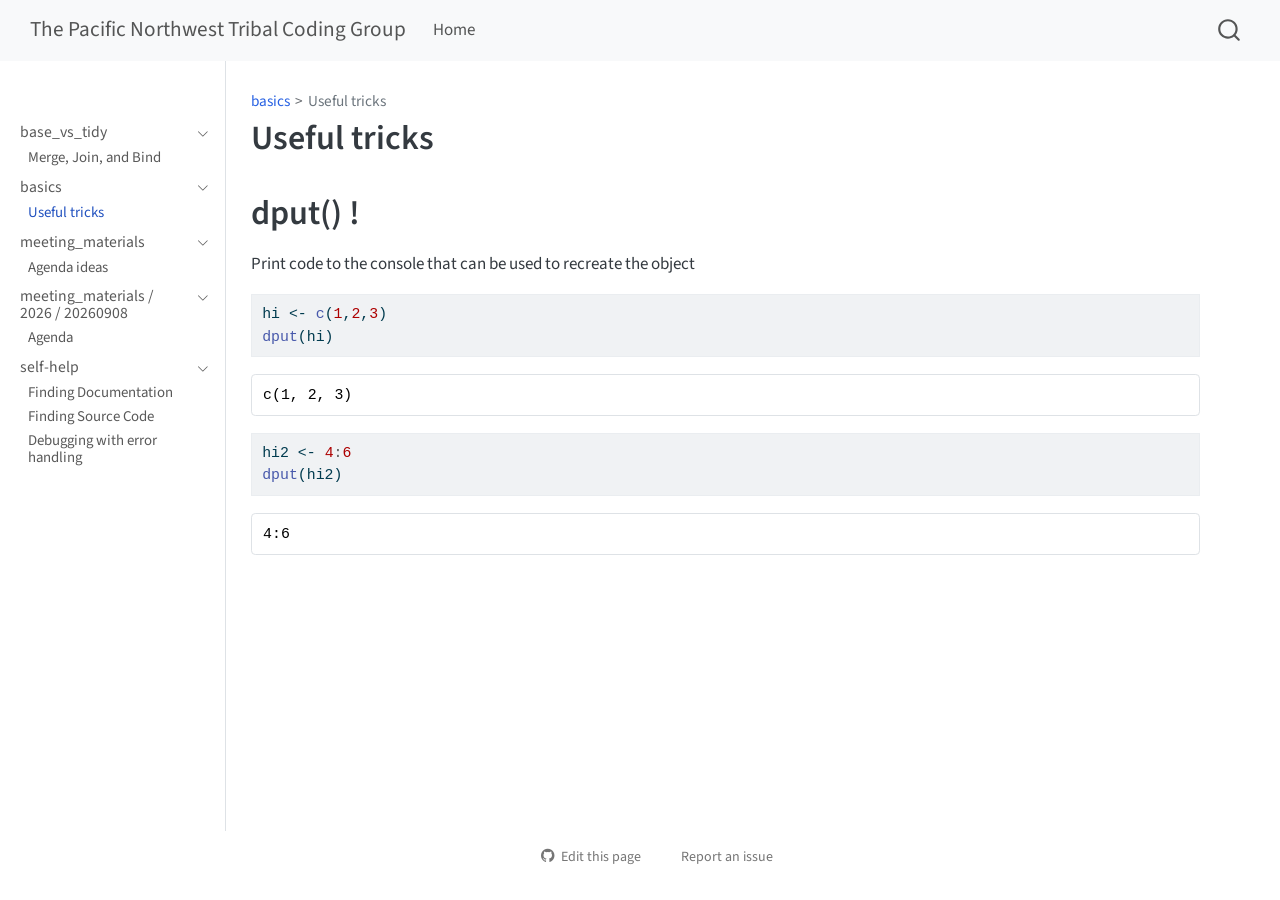
<file: basics/useful_tricks.html>
<!DOCTYPE html>
<html xmlns="http://www.w3.org/1999/xhtml" lang="en" xml:lang="en"><head>

<meta charset="utf-8">
<meta name="generator" content="quarto-1.10.18">

<meta name="viewport" content="width=device-width, initial-scale=1.0, user-scalable=yes">


<title>Useful tricks – The Pacific Northwest Tribal Coding Group</title>
<style>
/* Default styles provided by pandoc.
** See https://pandoc.org/MANUAL.html#variables-for-html for config info.
*/
span.smallcaps{font-variant: small-caps;}
div.columns{display: flex; gap: 1.5em;}
div.column{flex: auto;}
@media screen {
div.columns{gap: min(4vw, 1.5em);}
div.column{overflow-x: auto;}
}
div.hanging-indent{margin-left: 1.5em; text-indent: -1.5em;}
ul.task-list{list-style: none;}
ul.task-list li input[type="checkbox"] {
  width: 0.8em;
  margin: 0 0.8em 0.2em -1em; /* quarto-specific, see https://github.com/quarto-dev/quarto-cli/issues/4556 */ 
  vertical-align: middle;
}
/* CSS for syntax highlighting */
html { -webkit-text-size-adjust: 100%; }
pre > code.sourceCode { white-space: pre; position: relative; }
pre > code.sourceCode > span { display: inline-block; line-height: 1.25; }
pre > code.sourceCode > span:empty { height: 1.2em; }
.sourceCode { overflow: visible; }
code.sourceCode > span { color: inherit; text-decoration: inherit; }
div.sourceCode { margin: 1em 0; }
pre.sourceCode { margin: 0; }
@media screen {
div.sourceCode { overflow: auto; }
}
@media print {
pre > code.sourceCode { white-space: pre-wrap; }
pre > code.sourceCode > span { text-indent: -5em; padding-left: 5em; }
}
pre.numberSource code
  { counter-reset: source-line 0; }
pre.numberSource code > span
  { position: relative; left: -4em; counter-increment: source-line; }
pre.numberSource code > span > a:first-child::before
  { content: counter(source-line);
    position: relative; left: -1em; text-align: right; vertical-align: baseline;
    border: none; display: inline-block;
    -webkit-touch-callout: none; -webkit-user-select: none;
    -khtml-user-select: none; -moz-user-select: none;
    -ms-user-select: none; user-select: none;
    padding: 0 4px; width: 4em;
  }
pre.numberSource { margin-left: 3em;  padding-left: 4px; }
div.sourceCode
  {   }
@media screen {
pre > code.sourceCode > span > a:first-child::before { text-decoration: underline; }
}
</style>


<script src="../site_libs/quarto-nav/quarto-nav.js"></script>
<script src="../site_libs/quarto-nav/headroom.min.js"></script>
<script src="../site_libs/clipboard/clipboard.min.js"></script>
<script src="../site_libs/quarto-search/autocomplete.umd.js"></script>
<script src="../site_libs/quarto-search/fuse.min.js"></script>
<script src="../site_libs/quarto-search/quarto-search.js"></script>
<meta name="quarto:offset" content="../">
<script src="../site_libs/quarto-html/quarto.js" type="module"></script>
<script src="../site_libs/quarto-html/tabsets/tabsets.js" type="module"></script>
<script src="../site_libs/quarto-html/popper.min.js"></script>
<script src="../site_libs/quarto-html/tippy.umd.min.js"></script>
<script src="../site_libs/quarto-html/anchor.min.js"></script>
<link href="../site_libs/quarto-html/tippy.css" rel="stylesheet">
<link href="../site_libs/quarto-html/quarto-syntax-highlighting-64a204ab8560d761af7679ceaba22944.css" rel="stylesheet" id="quarto-text-highlighting-styles">
<script src="../site_libs/bootstrap/bootstrap.min.js"></script>
<link href="../site_libs/bootstrap/bootstrap-icons.css" rel="stylesheet">
<link href="../site_libs/bootstrap/bootstrap-d779191fb58665fba6013d76b5d4c7b3.min.css" rel="stylesheet" append-hash="true" id="quarto-bootstrap" data-mode="light">
<link href="../site_libs/quarto-contrib/output-styling/output-styling-default.css" rel="stylesheet">
<script id="quarto-search-options" type="application/json">{
  "location": "navbar",
  "copy-button": false,
  "collapse-after": 3,
  "panel-placement": "end",
  "type": "overlay",
  "limit": 50,
  "keyboard-shortcut": [
    "f",
    "/",
    "s"
  ],
  "show-item-context": false,
  "language": {
    "search-no-results-text": "No results",
    "search-matching-documents-text": "matching documents",
    "search-copy-link-title": "Copy link to search",
    "search-hide-matches-text": "Hide additional matches",
    "search-more-match-text": "more match in this document",
    "search-more-matches-text": "more matches in this document",
    "search-clear-button-title": "Clear",
    "search-text-placeholder": "",
    "search-detached-cancel-button-title": "Cancel",
    "search-submit-button-title": "Submit",
    "search-label": "Search"
  }
}</script>
<script>
document.addEventListener("DOMContentLoaded", () => {
  document.querySelectorAll(".sortable-checklist ul.task-list").forEach((list) => {
    const items = Array.from(list.querySelectorAll(":scope > li"));

    items.forEach((item) => {
      const checkbox = item.querySelector('input[type="checkbox"]');
      const checked = checkbox?.checked ?? false;

      item.classList.toggle("checklist-item-checked", checked);

      if (checkbox) {
        checkbox.disabled = true;
      }
    });

    items
      .sort((a, b) => {
        const aChecked = a.classList.contains("checklist-item-checked");
        const bChecked = b.classList.contains("checklist-item-checked");
        return Number(aChecked) - Number(bChecked);
      })
      .forEach((item) => list.appendChild(item));
  });
});
</script>


<link rel="stylesheet" href="../checklist.css">
</head>

<body class="nav-sidebar docked nav-fixed fullcontent quarto-light">

<div id="quarto-search-results"></div>
  <header id="quarto-header" class="headroom fixed-top">
    <nav class="navbar navbar-expand-lg " data-bs-theme="dark">
      <div class="navbar-container container-fluid">
      <div class="navbar-brand-container mx-auto">
    <a class="navbar-brand" href="../index.html">
    <span class="navbar-title">The Pacific Northwest Tribal Coding Group</span>
    </a>
  </div>
            <div id="quarto-search" class="" title="Search"></div>
          <button class="navbar-toggler" type="button" data-bs-toggle="collapse" data-bs-target="#navbarCollapse" aria-controls="navbarCollapse" role="menu" aria-expanded="false" aria-label="Toggle navigation" onclick="if (window.quartoToggleHeadroom) { window.quartoToggleHeadroom(); }">
  <span class="navbar-toggler-icon"></span>
</button>
          <div class="collapse navbar-collapse" id="navbarCollapse">
            <ul class="navbar-nav navbar-nav-scroll me-auto">
  <li class="nav-item">
    <a class="nav-link" href="../index.html"> 
<span class="menu-text">Home</span></a>
  </li>  
</ul>
          </div> <!-- /navcollapse -->
            <div class="quarto-navbar-tools">
</div>
      </div> <!-- /container-fluid -->
    </nav>
  <nav class="quarto-secondary-nav">
    <div class="container-fluid d-flex">
      <button type="button" class="quarto-btn-toggle btn" data-bs-toggle="collapse" role="button" data-bs-target=".quarto-sidebar-collapse-item" aria-controls="quarto-sidebar" aria-expanded="false" aria-label="Toggle sidebar navigation" onclick="if (window.quartoToggleHeadroom) { window.quartoToggleHeadroom(); }">
        <i class="bi bi-layout-text-sidebar-reverse"></i>
      </button>
        <nav class="quarto-page-breadcrumbs" aria-label="breadcrumb"><ol class="breadcrumb"><li class="breadcrumb-item"><a href="../basics/useful_tricks.html">basics</a></li><li class="breadcrumb-item"><a href="../basics/useful_tricks.html">Useful tricks</a></li></ol></nav>
        <a class="flex-grow-1" role="navigation" data-bs-toggle="collapse" data-bs-target=".quarto-sidebar-collapse-item" aria-controls="quarto-sidebar" aria-expanded="false" aria-label="Toggle sidebar navigation" onclick="if (window.quartoToggleHeadroom) { window.quartoToggleHeadroom(); }">      
        </a>
      <button type="button" class="btn quarto-search-button" aria-label="Search" onclick="window.quartoOpenSearch();">
        <i class="bi bi-search"></i>
      </button>
    </div>
  </nav>
</header>
<!-- content -->
<div id="quarto-content" class="quarto-container page-columns page-rows-contents page-layout-article page-navbar">
<!-- sidebar -->
  <nav id="quarto-sidebar" class="sidebar collapse collapse-horizontal quarto-sidebar-collapse-item sidebar-navigation docked overflow-auto">
        <div class="mt-2 flex-shrink-0 align-items-center">
        <div class="sidebar-search">
        <div id="quarto-search" class="" title="Search"></div>
        </div>
        </div>
    <div class="sidebar-menu-container"> 
    <ul class="list-unstyled mt-1">
        <li class="sidebar-item sidebar-item-section">
      <div class="sidebar-item-container"> 
            <a class="sidebar-item-text sidebar-link text-start" data-bs-toggle="collapse" data-bs-target="#quarto-sidebar-section-1" role="navigation" aria-expanded="true">
 <span class="menu-text">base_vs_tidy</span></a>
          <a class="sidebar-item-toggle text-start" data-bs-toggle="collapse" data-bs-target="#quarto-sidebar-section-1" role="navigation" aria-expanded="true" aria-label="Toggle section">
            <i class="bi bi-chevron-right ms-2"></i>
          </a> 
      </div>
      <ul id="quarto-sidebar-section-1" class="collapse list-unstyled sidebar-section depth1 show">  
          <li class="sidebar-item">
  <div class="sidebar-item-container"> 
  <a href="../base_vs_tidy/merge_join_and_bind.html" class="sidebar-item-text sidebar-link">
 <span class="menu-text">Merge, Join, and Bind</span></a>
  </div>
</li>
      </ul>
  </li>
        <li class="sidebar-item sidebar-item-section">
      <div class="sidebar-item-container"> 
            <a class="sidebar-item-text sidebar-link text-start" data-bs-toggle="collapse" data-bs-target="#quarto-sidebar-section-2" role="navigation" aria-expanded="true">
 <span class="menu-text">basics</span></a>
          <a class="sidebar-item-toggle text-start" data-bs-toggle="collapse" data-bs-target="#quarto-sidebar-section-2" role="navigation" aria-expanded="true" aria-label="Toggle section">
            <i class="bi bi-chevron-right ms-2"></i>
          </a> 
      </div>
      <ul id="quarto-sidebar-section-2" class="collapse list-unstyled sidebar-section depth1 show">  
          <li class="sidebar-item">
  <div class="sidebar-item-container"> 
  <a href="../basics/useful_tricks.html" class="sidebar-item-text sidebar-link active">
 <span class="menu-text">Useful tricks</span></a>
  </div>
</li>
      </ul>
  </li>
        <li class="sidebar-item sidebar-item-section">
      <div class="sidebar-item-container"> 
            <a class="sidebar-item-text sidebar-link text-start" data-bs-toggle="collapse" data-bs-target="#quarto-sidebar-section-3" role="navigation" aria-expanded="true">
 <span class="menu-text">meeting_materials</span></a>
          <a class="sidebar-item-toggle text-start" data-bs-toggle="collapse" data-bs-target="#quarto-sidebar-section-3" role="navigation" aria-expanded="true" aria-label="Toggle section">
            <i class="bi bi-chevron-right ms-2"></i>
          </a> 
      </div>
      <ul id="quarto-sidebar-section-3" class="collapse list-unstyled sidebar-section depth1 show">  
          <li class="sidebar-item">
  <div class="sidebar-item-container"> 
  <a href="../meeting_materials/agenda_ideas.html" class="sidebar-item-text sidebar-link">
 <span class="menu-text">Agenda ideas</span></a>
  </div>
</li>
      </ul>
  </li>
        <li class="sidebar-item sidebar-item-section">
      <div class="sidebar-item-container"> 
            <a class="sidebar-item-text sidebar-link text-start" data-bs-toggle="collapse" data-bs-target="#quarto-sidebar-section-4" role="navigation" aria-expanded="true">
 <span class="menu-text">meeting_materials / 2026 / 20260908</span></a>
          <a class="sidebar-item-toggle text-start" data-bs-toggle="collapse" data-bs-target="#quarto-sidebar-section-4" role="navigation" aria-expanded="true" aria-label="Toggle section">
            <i class="bi bi-chevron-right ms-2"></i>
          </a> 
      </div>
      <ul id="quarto-sidebar-section-4" class="collapse list-unstyled sidebar-section depth1 show">  
          <li class="sidebar-item">
  <div class="sidebar-item-container"> 
  <a href="../meeting_materials/2026/20260908/agenda.html" class="sidebar-item-text sidebar-link">
 <span class="menu-text">Agenda</span></a>
  </div>
</li>
      </ul>
  </li>
        <li class="sidebar-item sidebar-item-section">
      <div class="sidebar-item-container"> 
            <a class="sidebar-item-text sidebar-link text-start" data-bs-toggle="collapse" data-bs-target="#quarto-sidebar-section-5" role="navigation" aria-expanded="true">
 <span class="menu-text">self-help</span></a>
          <a class="sidebar-item-toggle text-start" data-bs-toggle="collapse" data-bs-target="#quarto-sidebar-section-5" role="navigation" aria-expanded="true" aria-label="Toggle section">
            <i class="bi bi-chevron-right ms-2"></i>
          </a> 
      </div>
      <ul id="quarto-sidebar-section-5" class="collapse list-unstyled sidebar-section depth1 show">  
          <li class="sidebar-item">
  <div class="sidebar-item-container"> 
  <a href="../self-help/01_finding_documentation.html" class="sidebar-item-text sidebar-link">
 <span class="menu-text">Finding Documentation</span></a>
  </div>
</li>
          <li class="sidebar-item">
  <div class="sidebar-item-container"> 
  <a href="../self-help/02_finding_source_code.html" class="sidebar-item-text sidebar-link">
 <span class="menu-text">Finding Source Code</span></a>
  </div>
</li>
          <li class="sidebar-item">
  <div class="sidebar-item-container"> 
  <a href="../self-help/03_debug_with_error_handling.html" class="sidebar-item-text sidebar-link">
 <span class="menu-text">Debugging with error handling</span></a>
  </div>
</li>
      </ul>
  </li>
    </ul>
    </div>
</nav>
<div id="quarto-sidebar-glass" class="quarto-sidebar-collapse-item" data-bs-toggle="collapse" data-bs-target=".quarto-sidebar-collapse-item"></div>
<!-- margin-sidebar -->
    
<!-- main -->
<main class="content" id="quarto-document-content">

<header id="title-block-header" class="quarto-title-block default"><nav class="quarto-page-breadcrumbs quarto-title-breadcrumbs d-none d-lg-block" aria-label="breadcrumb"><ol class="breadcrumb"><li class="breadcrumb-item"><a href="../basics/useful_tricks.html">basics</a></li><li class="breadcrumb-item"><a href="../basics/useful_tricks.html">Useful tricks</a></li></ol></nav>
<div class="quarto-title">
<h1 class="title">Useful tricks</h1>
</div>



<div class="quarto-title-meta">

    
  
    
  </div>
  


</header>


<section id="dput" class="level1">
<h1>dput() !</h1>
<p>Print code to the console that can be used to recreate the object</p>
<div class="cell">
<div class="code-copy-outer-scaffold"><div class="sourceCode cell-code" id="cb1"><pre class="sourceCode r code-with-copy"><code class="sourceCode r"><span id="cb1-1"><a href="#cb1-1" aria-hidden="true" tabindex="-1"></a>hi <span class="ot">&lt;-</span> <span class="fu">c</span>(<span class="dv">1</span>,<span class="dv">2</span>,<span class="dv">3</span>)</span>
<span id="cb1-2"><a href="#cb1-2" aria-hidden="true" tabindex="-1"></a><span class="fu">dput</span>(hi)</span></code></pre></div><button title="Copy to Clipboard" class="code-copy-button"><i class="bi"></i></button></div>
<div class="cell-output cell-output-stdout">
<pre><code>c(1, 2, 3)</code></pre>
</div>
<div class="code-copy-outer-scaffold"><div class="sourceCode cell-code" id="cb3"><pre class="sourceCode r code-with-copy"><code class="sourceCode r"><span id="cb3-1"><a href="#cb3-1" aria-hidden="true" tabindex="-1"></a>hi2 <span class="ot">&lt;-</span> <span class="dv">4</span><span class="sc">:</span><span class="dv">6</span></span>
<span id="cb3-2"><a href="#cb3-2" aria-hidden="true" tabindex="-1"></a><span class="fu">dput</span>(hi2)</span></code></pre></div><button title="Copy to Clipboard" class="code-copy-button"><i class="bi"></i></button></div>
<div class="cell-output cell-output-stdout">
<pre><code>4:6</code></pre>
</div>
</div>


</section>

</main> <!-- /main -->
<script id="quarto-html-after-body" type="application/javascript">
  window.document.addEventListener("DOMContentLoaded", function (event) {
    const icon = "";
    const anchorJS = new window.AnchorJS();
    anchorJS.options = {
      placement: 'right',
      icon: icon
    };
    anchorJS.add('.anchored');
    const isCodeAnnotation = (el) => {
      for (const clz of el.classList) {
        if (clz.startsWith('code-annotation-')) {                     
          return true;
        }
      }
      return false;
    }
    const onCopySuccess = function(e) {
      // button target
      const button = e.trigger;
      // don't keep focus
      button.blur();
      // flash "checked"
      button.classList.add('code-copy-button-checked');
      var currentTitle = button.getAttribute("title");
      button.setAttribute("title", "Copied!");
      let tooltip;
      if (window.bootstrap) {
        button.setAttribute("data-bs-toggle", "tooltip");
        button.setAttribute("data-bs-placement", "left");
        button.setAttribute("data-bs-title", "Copied!");
        tooltip = new bootstrap.Tooltip(button, 
          { trigger: "manual", 
            customClass: "code-copy-button-tooltip",
            offset: [0, -8]});
        tooltip.show();    
      }
      setTimeout(function() {
        if (tooltip) {
          tooltip.hide();
          button.removeAttribute("data-bs-title");
          button.removeAttribute("data-bs-toggle");
          button.removeAttribute("data-bs-placement");
        }
        button.setAttribute("title", currentTitle);
        button.classList.remove('code-copy-button-checked');
      }, 1000);
      // clear code selection
      e.clearSelection();
    }
    const getTextToCopy = function(trigger) {
      const outerScaffold = trigger.parentElement.cloneNode(true);
      const codeEl = outerScaffold.querySelector('code');
      for (const childEl of codeEl.children) {
        if (isCodeAnnotation(childEl)) {
          childEl.remove();
        }
      }
      return codeEl.innerText;
    }
    const clipboard = new window.ClipboardJS('.code-copy-button:not([data-in-quarto-modal])', {
      text: getTextToCopy
    });
    clipboard.on('success', onCopySuccess);
    if (window.document.getElementById('quarto-embedded-source-code-modal')) {
      const clipboardModal = new window.ClipboardJS('.code-copy-button[data-in-quarto-modal]', {
        text: getTextToCopy,
        container: window.document.getElementById('quarto-embedded-source-code-modal')
      });
      clipboardModal.on('success', onCopySuccess);
    }
      var localhostRegex = new RegExp(/^(?:http|https):\/\/localhost\:?[0-9]*\//);
      var mailtoRegex = new RegExp(/^mailto:/);
        var filterRegex = new RegExp("https:\/\/rmcminds\.github\.io\/PNWTCG\/");
      var isInternal = (href) => {
          return filterRegex.test(href) || localhostRegex.test(href) || mailtoRegex.test(href);
      }
      // Inspect non-navigation links and adorn them if external
     var links = window.document.querySelectorAll('a[href]:not(.nav-link):not(.navbar-brand):not(.toc-action):not(.sidebar-link):not(.sidebar-item-toggle):not(.pagination-link):not(.no-external):not([aria-hidden]):not(.dropdown-item):not(.quarto-navigation-tool):not(.about-link)');
      for (var i=0; i<links.length; i++) {
        const link = links[i];
        if (!isInternal(link.href)) {
          // undo the damage that might have been done by quarto-nav.js in the case of
          // links that we want to consider external
          if (link.dataset.originalHref !== undefined) {
            link.href = link.dataset.originalHref;
          }
        }
      }
    function tippyHover(el, contentFn, onTriggerFn, onUntriggerFn) {
      const config = {
        allowHTML: true,
        maxWidth: 500,
        delay: 100,
        arrow: false,
        appendTo: function(el) {
            return el.parentElement;
        },
        interactive: true,
        interactiveBorder: 10,
        theme: 'quarto',
        placement: 'bottom-start',
      };
      if (contentFn) {
        config.content = contentFn;
      }
      if (onTriggerFn) {
        config.onTrigger = onTriggerFn;
      }
      if (onUntriggerFn) {
        config.onUntrigger = onUntriggerFn;
      }
      window.tippy(el, config); 
    }
    const noterefs = window.document.querySelectorAll('a[role="doc-noteref"]');
    for (var i=0; i<noterefs.length; i++) {
      const ref = noterefs[i];
      tippyHover(ref, function() {
        // use id or data attribute instead here
        let href = ref.getAttribute('data-footnote-href') || ref.getAttribute('href');
        try { href = new URL(href).hash; } catch {}
        const id = href.replace(/^#\/?/, "");
        const note = window.document.getElementById(id);
        if (note) {
          return note.innerHTML;
        } else {
          return "";
        }
      });
    }
    const xrefs = window.document.querySelectorAll('a.quarto-xref');
    const processXRef = (id, note) => {
      // Strip column container classes
      const stripColumnClz = (el) => {
        el.classList.remove("page-full", "page-columns");
        if (el.children) {
          for (const child of el.children) {
            stripColumnClz(child);
          }
        }
      }
      stripColumnClz(note)
      if (id === null || id.startsWith('sec-')) {
        // Special case sections, only their first couple elements
        const container = document.createElement("div");
        if (note.children && note.children.length > 2) {
          container.appendChild(note.children[0].cloneNode(true));
          for (let i = 1; i < note.children.length; i++) {
            const child = note.children[i];
            if (child.tagName === "P" && child.innerText === "") {
              continue;
            } else {
              container.appendChild(child.cloneNode(true));
              break;
            }
          }
          if (window.Quarto?.typesetMath) {
            window.Quarto.typesetMath(container);
          }
          return container.innerHTML
        } else {
          if (window.Quarto?.typesetMath) {
            window.Quarto.typesetMath(note);
          }
          return note.innerHTML;
        }
      } else {
        // Remove any anchor links if they are present
        const anchorLink = note.querySelector('a.anchorjs-link');
        if (anchorLink) {
          anchorLink.remove();
        }
        if (window.Quarto?.typesetMath) {
          window.Quarto.typesetMath(note);
        }
        if (note.classList.contains("callout")) {
          return note.outerHTML;
        } else {
          return note.innerHTML;
        }
      }
    }
    for (var i=0; i<xrefs.length; i++) {
      const xref = xrefs[i];
      tippyHover(xref, undefined, function(instance) {
        instance.disable();
        let url = xref.getAttribute('href');
        let hash = undefined; 
        if (url.startsWith('#')) {
          hash = url;
        } else {
          try { hash = new URL(url).hash; } catch {}
        }
        if (hash) {
          const id = hash.replace(/^#\/?/, "");
          const note = window.document.getElementById(id);
          if (note !== null) {
            try {
              const html = processXRef(id, note.cloneNode(true));
              instance.setContent(html);
            } finally {
              instance.enable();
              instance.show();
            }
          } else {
            // See if we can fetch this
            fetch(url.split('#')[0])
            .then(res => res.text())
            .then(html => {
              const parser = new DOMParser();
              const htmlDoc = parser.parseFromString(html, "text/html");
              const note = htmlDoc.getElementById(id);
              if (note !== null) {
                const html = processXRef(id, note);
                instance.setContent(html);
              } 
            }).finally(() => {
              instance.enable();
              instance.show();
            });
          }
        } else {
          // See if we can fetch a full url (with no hash to target)
          // This is a special case and we should probably do some content thinning / targeting
          fetch(url)
          .then(res => res.text())
          .then(html => {
            const parser = new DOMParser();
            const htmlDoc = parser.parseFromString(html, "text/html");
            const note = htmlDoc.querySelector('main.content');
            if (note !== null) {
              // This should only happen for chapter cross references
              // (since there is no id in the URL)
              // remove the first header
              if (note.children.length > 0 && note.children[0].tagName === "HEADER") {
                note.children[0].remove();
              }
              const html = processXRef(null, note);
              instance.setContent(html);
            } 
          }).finally(() => {
            instance.enable();
            instance.show();
          });
        }
      }, function(instance) {
      });
    }
        let selectedAnnoteEl;
        const selectorForAnnotation = ( cell, annotation) => {
          let cellAttr = 'data-code-cell="' + cell + '"';
          let lineAttr = 'data-code-annotation="' +  annotation + '"';
          const selector = 'span[' + cellAttr + '][' + lineAttr + ']';
          return selector;
        }
        const selectCodeLines = (annoteEl) => {
          const doc = window.document;
          const targetCell = annoteEl.getAttribute("data-target-cell");
          const targetAnnotation = annoteEl.getAttribute("data-target-annotation");
          const annoteSpan = window.document.querySelector(selectorForAnnotation(targetCell, targetAnnotation));
          const lines = annoteSpan.getAttribute("data-code-lines").split(",");
          const lineIds = lines.map((line) => {
            return targetCell + "-" + line;
          })
          let top = null;
          let height = null;
          let parent = null;
          if (lineIds.length > 0) {
              //compute the position of the single el (top and bottom and make a div)
              const el = window.document.getElementById(lineIds[0]);
              top = el.offsetTop;
              height = el.offsetHeight;
              parent = el.parentElement.parentElement;
            if (lineIds.length > 1) {
              const lastEl = window.document.getElementById(lineIds[lineIds.length - 1]);
              const bottom = lastEl.offsetTop + lastEl.offsetHeight;
              height = bottom - top;
            }
            if (top !== null && height !== null && parent !== null) {
              // cook up a div (if necessary) and position it 
              let div = window.document.getElementById("code-annotation-line-highlight");
              if (div === null) {
                div = window.document.createElement("div");
                div.setAttribute("id", "code-annotation-line-highlight");
                div.style.position = 'absolute';
                parent.appendChild(div);
              }
              div.style.top = top - 2 + "px";
              div.style.height = height + 4 + "px";
              div.style.left = 0;
              let gutterDiv = window.document.getElementById("code-annotation-line-highlight-gutter");
              if (gutterDiv === null) {
                gutterDiv = window.document.createElement("div");
                gutterDiv.setAttribute("id", "code-annotation-line-highlight-gutter");
                gutterDiv.style.position = 'absolute';
                const codeCell = window.document.getElementById(targetCell);
                const gutter = codeCell.querySelector('.code-annotation-gutter');
                gutter.appendChild(gutterDiv);
              }
              gutterDiv.style.top = top - 2 + "px";
              gutterDiv.style.height = height + 4 + "px";
            }
            selectedAnnoteEl = annoteEl;
          }
        };
        const unselectCodeLines = () => {
          const elementsIds = ["code-annotation-line-highlight", "code-annotation-line-highlight-gutter"];
          elementsIds.forEach((elId) => {
            const div = window.document.getElementById(elId);
            if (div) {
              div.remove();
            }
          });
          selectedAnnoteEl = undefined;
        };
          // Handle positioning of the toggle
      window.addEventListener(
        "resize",
        throttle(() => {
          elRect = undefined;
          if (selectedAnnoteEl) {
            selectCodeLines(selectedAnnoteEl);
          }
        }, 10)
      );
      function throttle(fn, ms) {
      let throttle = false;
      let timer;
        return (...args) => {
          if(!throttle) { // first call gets through
              fn.apply(this, args);
              throttle = true;
          } else { // all the others get throttled
              if(timer) clearTimeout(timer); // cancel #2
              timer = setTimeout(() => {
                fn.apply(this, args);
                timer = throttle = false;
              }, ms);
          }
        };
      }
        // Attach click handler to the DT
        const annoteDls = window.document.querySelectorAll('dt[data-target-cell]');
        for (const annoteDlNode of annoteDls) {
          annoteDlNode.addEventListener('click', (event) => {
            const clickedEl = event.target;
            if (clickedEl !== selectedAnnoteEl) {
              unselectCodeLines();
              const activeEl = window.document.querySelector('dt[data-target-cell].code-annotation-active');
              if (activeEl) {
                activeEl.classList.remove('code-annotation-active');
              }
              selectCodeLines(clickedEl);
              clickedEl.classList.add('code-annotation-active');
            } else {
              // Unselect the line
              unselectCodeLines();
              clickedEl.classList.remove('code-annotation-active');
            }
          });
        }
    const findCites = (el) => {
      const parentEl = el.parentElement;
      if (parentEl) {
        const cites = parentEl.dataset.cites;
        if (cites) {
          return {
            el,
            cites: cites.split(' ')
          };
        } else {
          return findCites(el.parentElement)
        }
      } else {
        return undefined;
      }
    };
    var bibliorefs = window.document.querySelectorAll('a[role="doc-biblioref"]');
    for (var i=0; i<bibliorefs.length; i++) {
      const ref = bibliorefs[i];
      const citeInfo = findCites(ref);
      if (citeInfo) {
        tippyHover(citeInfo.el, function() {
          var popup = window.document.createElement('div');
          citeInfo.cites.forEach(function(cite) {
            var citeDiv = window.document.createElement('div');
            citeDiv.classList.add('hanging-indent');
            citeDiv.classList.add('csl-entry');
            var biblioDiv = window.document.getElementById('ref-' + cite);
            if (biblioDiv) {
              citeDiv.innerHTML = biblioDiv.innerHTML;
            }
            popup.appendChild(citeDiv);
          });
          return popup.innerHTML;
        });
      }
    }
  });
  </script>
</div> <!-- /content -->




<footer class="footer"><div class="nav-footer"><div class="nav-footer-center"><div class="toc-actions"><ul><li><a href="https://github.com/rmcminds/PNWTCG/edit/main/basics/useful_tricks.qmd" class="toc-action"><i class="bi bi-github"></i>Edit this page</a></li><li><a href="https://github.com/rmcminds/PNWTCG/issues/new" class="toc-action"><i class="bi empty"></i>Report an issue</a></li></ul></div></div></div></footer></body></html>
</file>
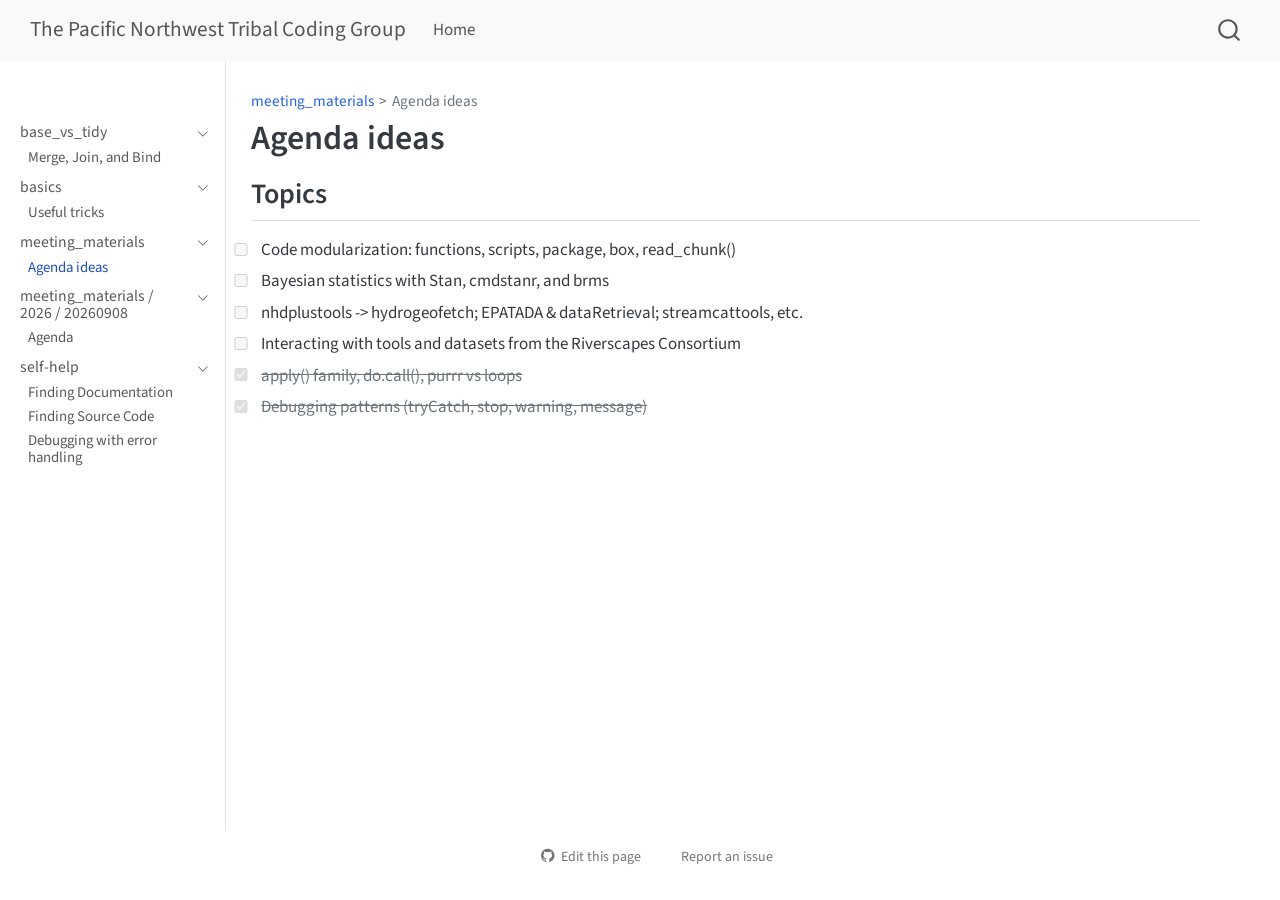
<file: meeting_materials/agenda_ideas.html>
<!DOCTYPE html>
<html xmlns="http://www.w3.org/1999/xhtml" lang="en" xml:lang="en"><head>

<meta charset="utf-8">
<meta name="generator" content="quarto-1.10.18">

<meta name="viewport" content="width=device-width, initial-scale=1.0, user-scalable=yes">


<title>Agenda ideas – The Pacific Northwest Tribal Coding Group</title>
<style>
/* Default styles provided by pandoc.
** See https://pandoc.org/MANUAL.html#variables-for-html for config info.
*/
span.smallcaps{font-variant: small-caps;}
div.columns{display: flex; gap: 1.5em;}
div.column{flex: auto;}
@media screen {
div.columns{gap: min(4vw, 1.5em);}
div.column{overflow-x: auto;}
}
div.hanging-indent{margin-left: 1.5em; text-indent: -1.5em;}
ul.task-list{list-style: none;}
ul.task-list li input[type="checkbox"] {
  width: 0.8em;
  margin: 0 0.8em 0.2em -1em; /* quarto-specific, see https://github.com/quarto-dev/quarto-cli/issues/4556 */ 
  vertical-align: middle;
}
</style>


<script src="../site_libs/quarto-nav/quarto-nav.js"></script>
<script src="../site_libs/quarto-nav/headroom.min.js"></script>
<script src="../site_libs/clipboard/clipboard.min.js"></script>
<script src="../site_libs/quarto-search/autocomplete.umd.js"></script>
<script src="../site_libs/quarto-search/fuse.min.js"></script>
<script src="../site_libs/quarto-search/quarto-search.js"></script>
<meta name="quarto:offset" content="../">
<script src="../site_libs/quarto-html/quarto.js" type="module"></script>
<script src="../site_libs/quarto-html/tabsets/tabsets.js" type="module"></script>
<script src="../site_libs/quarto-html/popper.min.js"></script>
<script src="../site_libs/quarto-html/tippy.umd.min.js"></script>
<script src="../site_libs/quarto-html/anchor.min.js"></script>
<link href="../site_libs/quarto-html/tippy.css" rel="stylesheet">
<link href="../site_libs/quarto-html/quarto-syntax-highlighting-64a204ab8560d761af7679ceaba22944.css" rel="stylesheet" id="quarto-text-highlighting-styles">
<script src="../site_libs/bootstrap/bootstrap.min.js"></script>
<link href="../site_libs/bootstrap/bootstrap-icons.css" rel="stylesheet">
<link href="../site_libs/bootstrap/bootstrap-d779191fb58665fba6013d76b5d4c7b3.min.css" rel="stylesheet" append-hash="true" id="quarto-bootstrap" data-mode="light">
<link href="../site_libs/quarto-contrib/output-styling/output-styling-default.css" rel="stylesheet">
<script id="quarto-search-options" type="application/json">{
  "location": "navbar",
  "copy-button": false,
  "collapse-after": 3,
  "panel-placement": "end",
  "type": "overlay",
  "limit": 50,
  "keyboard-shortcut": [
    "f",
    "/",
    "s"
  ],
  "show-item-context": false,
  "language": {
    "search-no-results-text": "No results",
    "search-matching-documents-text": "matching documents",
    "search-copy-link-title": "Copy link to search",
    "search-hide-matches-text": "Hide additional matches",
    "search-more-match-text": "more match in this document",
    "search-more-matches-text": "more matches in this document",
    "search-clear-button-title": "Clear",
    "search-text-placeholder": "",
    "search-detached-cancel-button-title": "Cancel",
    "search-submit-button-title": "Submit",
    "search-label": "Search"
  }
}</script>
<script>
document.addEventListener("DOMContentLoaded", () => {
  document.querySelectorAll(".sortable-checklist ul.task-list").forEach((list) => {
    const items = Array.from(list.querySelectorAll(":scope > li"));

    items.forEach((item) => {
      const checkbox = item.querySelector('input[type="checkbox"]');
      const checked = checkbox?.checked ?? false;

      item.classList.toggle("checklist-item-checked", checked);

      if (checkbox) {
        checkbox.disabled = true;
      }
    });

    items
      .sort((a, b) => {
        const aChecked = a.classList.contains("checklist-item-checked");
        const bChecked = b.classList.contains("checklist-item-checked");
        return Number(aChecked) - Number(bChecked);
      })
      .forEach((item) => list.appendChild(item));
  });
});
</script>


<link rel="stylesheet" href="../checklist.css">
</head>

<body class="nav-sidebar docked nav-fixed fullcontent quarto-light">

<div id="quarto-search-results"></div>
  <header id="quarto-header" class="headroom fixed-top">
    <nav class="navbar navbar-expand-lg " data-bs-theme="dark">
      <div class="navbar-container container-fluid">
      <div class="navbar-brand-container mx-auto">
    <a class="navbar-brand" href="../index.html">
    <span class="navbar-title">The Pacific Northwest Tribal Coding Group</span>
    </a>
  </div>
            <div id="quarto-search" class="" title="Search"></div>
          <button class="navbar-toggler" type="button" data-bs-toggle="collapse" data-bs-target="#navbarCollapse" aria-controls="navbarCollapse" role="menu" aria-expanded="false" aria-label="Toggle navigation" onclick="if (window.quartoToggleHeadroom) { window.quartoToggleHeadroom(); }">
  <span class="navbar-toggler-icon"></span>
</button>
          <div class="collapse navbar-collapse" id="navbarCollapse">
            <ul class="navbar-nav navbar-nav-scroll me-auto">
  <li class="nav-item">
    <a class="nav-link" href="../index.html"> 
<span class="menu-text">Home</span></a>
  </li>  
</ul>
          </div> <!-- /navcollapse -->
            <div class="quarto-navbar-tools">
</div>
      </div> <!-- /container-fluid -->
    </nav>
  <nav class="quarto-secondary-nav">
    <div class="container-fluid d-flex">
      <button type="button" class="quarto-btn-toggle btn" data-bs-toggle="collapse" role="button" data-bs-target=".quarto-sidebar-collapse-item" aria-controls="quarto-sidebar" aria-expanded="false" aria-label="Toggle sidebar navigation" onclick="if (window.quartoToggleHeadroom) { window.quartoToggleHeadroom(); }">
        <i class="bi bi-layout-text-sidebar-reverse"></i>
      </button>
        <nav class="quarto-page-breadcrumbs" aria-label="breadcrumb"><ol class="breadcrumb"><li class="breadcrumb-item"><a href="../meeting_materials/agenda_ideas.html">meeting_materials</a></li><li class="breadcrumb-item"><a href="../meeting_materials/agenda_ideas.html">Agenda ideas</a></li></ol></nav>
        <a class="flex-grow-1" role="navigation" data-bs-toggle="collapse" data-bs-target=".quarto-sidebar-collapse-item" aria-controls="quarto-sidebar" aria-expanded="false" aria-label="Toggle sidebar navigation" onclick="if (window.quartoToggleHeadroom) { window.quartoToggleHeadroom(); }">      
        </a>
      <button type="button" class="btn quarto-search-button" aria-label="Search" onclick="window.quartoOpenSearch();">
        <i class="bi bi-search"></i>
      </button>
    </div>
  </nav>
</header>
<!-- content -->
<div id="quarto-content" class="quarto-container page-columns page-rows-contents page-layout-article page-navbar">
<!-- sidebar -->
  <nav id="quarto-sidebar" class="sidebar collapse collapse-horizontal quarto-sidebar-collapse-item sidebar-navigation docked overflow-auto">
        <div class="mt-2 flex-shrink-0 align-items-center">
        <div class="sidebar-search">
        <div id="quarto-search" class="" title="Search"></div>
        </div>
        </div>
    <div class="sidebar-menu-container"> 
    <ul class="list-unstyled mt-1">
        <li class="sidebar-item sidebar-item-section">
      <div class="sidebar-item-container"> 
            <a class="sidebar-item-text sidebar-link text-start" data-bs-toggle="collapse" data-bs-target="#quarto-sidebar-section-1" role="navigation" aria-expanded="true">
 <span class="menu-text">base_vs_tidy</span></a>
          <a class="sidebar-item-toggle text-start" data-bs-toggle="collapse" data-bs-target="#quarto-sidebar-section-1" role="navigation" aria-expanded="true" aria-label="Toggle section">
            <i class="bi bi-chevron-right ms-2"></i>
          </a> 
      </div>
      <ul id="quarto-sidebar-section-1" class="collapse list-unstyled sidebar-section depth1 show">  
          <li class="sidebar-item">
  <div class="sidebar-item-container"> 
  <a href="../base_vs_tidy/merge_join_and_bind.html" class="sidebar-item-text sidebar-link">
 <span class="menu-text">Merge, Join, and Bind</span></a>
  </div>
</li>
      </ul>
  </li>
        <li class="sidebar-item sidebar-item-section">
      <div class="sidebar-item-container"> 
            <a class="sidebar-item-text sidebar-link text-start" data-bs-toggle="collapse" data-bs-target="#quarto-sidebar-section-2" role="navigation" aria-expanded="true">
 <span class="menu-text">basics</span></a>
          <a class="sidebar-item-toggle text-start" data-bs-toggle="collapse" data-bs-target="#quarto-sidebar-section-2" role="navigation" aria-expanded="true" aria-label="Toggle section">
            <i class="bi bi-chevron-right ms-2"></i>
          </a> 
      </div>
      <ul id="quarto-sidebar-section-2" class="collapse list-unstyled sidebar-section depth1 show">  
          <li class="sidebar-item">
  <div class="sidebar-item-container"> 
  <a href="../basics/useful_tricks.html" class="sidebar-item-text sidebar-link">
 <span class="menu-text">Useful tricks</span></a>
  </div>
</li>
      </ul>
  </li>
        <li class="sidebar-item sidebar-item-section">
      <div class="sidebar-item-container"> 
            <a class="sidebar-item-text sidebar-link text-start" data-bs-toggle="collapse" data-bs-target="#quarto-sidebar-section-3" role="navigation" aria-expanded="true">
 <span class="menu-text">meeting_materials</span></a>
          <a class="sidebar-item-toggle text-start" data-bs-toggle="collapse" data-bs-target="#quarto-sidebar-section-3" role="navigation" aria-expanded="true" aria-label="Toggle section">
            <i class="bi bi-chevron-right ms-2"></i>
          </a> 
      </div>
      <ul id="quarto-sidebar-section-3" class="collapse list-unstyled sidebar-section depth1 show">  
          <li class="sidebar-item">
  <div class="sidebar-item-container"> 
  <a href="../meeting_materials/agenda_ideas.html" class="sidebar-item-text sidebar-link active">
 <span class="menu-text">Agenda ideas</span></a>
  </div>
</li>
      </ul>
  </li>
        <li class="sidebar-item sidebar-item-section">
      <div class="sidebar-item-container"> 
            <a class="sidebar-item-text sidebar-link text-start" data-bs-toggle="collapse" data-bs-target="#quarto-sidebar-section-4" role="navigation" aria-expanded="true">
 <span class="menu-text">meeting_materials / 2026 / 20260908</span></a>
          <a class="sidebar-item-toggle text-start" data-bs-toggle="collapse" data-bs-target="#quarto-sidebar-section-4" role="navigation" aria-expanded="true" aria-label="Toggle section">
            <i class="bi bi-chevron-right ms-2"></i>
          </a> 
      </div>
      <ul id="quarto-sidebar-section-4" class="collapse list-unstyled sidebar-section depth1 show">  
          <li class="sidebar-item">
  <div class="sidebar-item-container"> 
  <a href="../meeting_materials/2026/20260908/agenda.html" class="sidebar-item-text sidebar-link">
 <span class="menu-text">Agenda</span></a>
  </div>
</li>
      </ul>
  </li>
        <li class="sidebar-item sidebar-item-section">
      <div class="sidebar-item-container"> 
            <a class="sidebar-item-text sidebar-link text-start" data-bs-toggle="collapse" data-bs-target="#quarto-sidebar-section-5" role="navigation" aria-expanded="true">
 <span class="menu-text">self-help</span></a>
          <a class="sidebar-item-toggle text-start" data-bs-toggle="collapse" data-bs-target="#quarto-sidebar-section-5" role="navigation" aria-expanded="true" aria-label="Toggle section">
            <i class="bi bi-chevron-right ms-2"></i>
          </a> 
      </div>
      <ul id="quarto-sidebar-section-5" class="collapse list-unstyled sidebar-section depth1 show">  
          <li class="sidebar-item">
  <div class="sidebar-item-container"> 
  <a href="../self-help/01_finding_documentation.html" class="sidebar-item-text sidebar-link">
 <span class="menu-text">Finding Documentation</span></a>
  </div>
</li>
          <li class="sidebar-item">
  <div class="sidebar-item-container"> 
  <a href="../self-help/02_finding_source_code.html" class="sidebar-item-text sidebar-link">
 <span class="menu-text">Finding Source Code</span></a>
  </div>
</li>
          <li class="sidebar-item">
  <div class="sidebar-item-container"> 
  <a href="../self-help/03_debug_with_error_handling.html" class="sidebar-item-text sidebar-link">
 <span class="menu-text">Debugging with error handling</span></a>
  </div>
</li>
      </ul>
  </li>
    </ul>
    </div>
</nav>
<div id="quarto-sidebar-glass" class="quarto-sidebar-collapse-item" data-bs-toggle="collapse" data-bs-target=".quarto-sidebar-collapse-item"></div>
<!-- margin-sidebar -->
    
<!-- main -->
<main class="content" id="quarto-document-content">

<header id="title-block-header" class="quarto-title-block default"><nav class="quarto-page-breadcrumbs quarto-title-breadcrumbs d-none d-lg-block" aria-label="breadcrumb"><ol class="breadcrumb"><li class="breadcrumb-item"><a href="../meeting_materials/agenda_ideas.html">meeting_materials</a></li><li class="breadcrumb-item"><a href="../meeting_materials/agenda_ideas.html">Agenda ideas</a></li></ol></nav>
<div class="quarto-title">
<h1 class="title">Agenda ideas</h1>
</div>



<div class="quarto-title-meta">

    
  
    
  </div>
  


</header>


<section id="topics" class="level2">
<h2 class="anchored" data-anchor-id="topics">Topics</h2>
<div class="sortable-checklist">
<ul class="task-list">
<li><label><input type="checkbox" checked="">apply() family, do.call(), purrr vs loops</label></li>
<li><label><input type="checkbox" checked="">Debugging patterns (tryCatch, stop, warning, message)</label></li>
<li><label><input type="checkbox">Code modularization: functions, scripts, package, box, read_chunk()</label></li>
<li><label><input type="checkbox">Bayesian statistics with Stan, cmdstanr, and brms</label></li>
<li><label><input type="checkbox">nhdplustools -&gt; hydrogeofetch; EPATADA &amp; dataRetrieval; streamcattools, etc.</label></li>
<li><label><input type="checkbox">Interacting with tools and datasets from the Riverscapes Consortium</label></li>
</ul>
</div>


</section>

</main> <!-- /main -->
<script id="quarto-html-after-body" type="application/javascript">
  window.document.addEventListener("DOMContentLoaded", function (event) {
    const icon = "";
    const anchorJS = new window.AnchorJS();
    anchorJS.options = {
      placement: 'right',
      icon: icon
    };
    anchorJS.add('.anchored');
    const isCodeAnnotation = (el) => {
      for (const clz of el.classList) {
        if (clz.startsWith('code-annotation-')) {                     
          return true;
        }
      }
      return false;
    }
    const onCopySuccess = function(e) {
      // button target
      const button = e.trigger;
      // don't keep focus
      button.blur();
      // flash "checked"
      button.classList.add('code-copy-button-checked');
      var currentTitle = button.getAttribute("title");
      button.setAttribute("title", "Copied!");
      let tooltip;
      if (window.bootstrap) {
        button.setAttribute("data-bs-toggle", "tooltip");
        button.setAttribute("data-bs-placement", "left");
        button.setAttribute("data-bs-title", "Copied!");
        tooltip = new bootstrap.Tooltip(button, 
          { trigger: "manual", 
            customClass: "code-copy-button-tooltip",
            offset: [0, -8]});
        tooltip.show();    
      }
      setTimeout(function() {
        if (tooltip) {
          tooltip.hide();
          button.removeAttribute("data-bs-title");
          button.removeAttribute("data-bs-toggle");
          button.removeAttribute("data-bs-placement");
        }
        button.setAttribute("title", currentTitle);
        button.classList.remove('code-copy-button-checked');
      }, 1000);
      // clear code selection
      e.clearSelection();
    }
    const getTextToCopy = function(trigger) {
      const outerScaffold = trigger.parentElement.cloneNode(true);
      const codeEl = outerScaffold.querySelector('code');
      for (const childEl of codeEl.children) {
        if (isCodeAnnotation(childEl)) {
          childEl.remove();
        }
      }
      return codeEl.innerText;
    }
    const clipboard = new window.ClipboardJS('.code-copy-button:not([data-in-quarto-modal])', {
      text: getTextToCopy
    });
    clipboard.on('success', onCopySuccess);
    if (window.document.getElementById('quarto-embedded-source-code-modal')) {
      const clipboardModal = new window.ClipboardJS('.code-copy-button[data-in-quarto-modal]', {
        text: getTextToCopy,
        container: window.document.getElementById('quarto-embedded-source-code-modal')
      });
      clipboardModal.on('success', onCopySuccess);
    }
      var localhostRegex = new RegExp(/^(?:http|https):\/\/localhost\:?[0-9]*\//);
      var mailtoRegex = new RegExp(/^mailto:/);
        var filterRegex = new RegExp("https:\/\/rmcminds\.github\.io\/PNWTCG\/");
      var isInternal = (href) => {
          return filterRegex.test(href) || localhostRegex.test(href) || mailtoRegex.test(href);
      }
      // Inspect non-navigation links and adorn them if external
     var links = window.document.querySelectorAll('a[href]:not(.nav-link):not(.navbar-brand):not(.toc-action):not(.sidebar-link):not(.sidebar-item-toggle):not(.pagination-link):not(.no-external):not([aria-hidden]):not(.dropdown-item):not(.quarto-navigation-tool):not(.about-link)');
      for (var i=0; i<links.length; i++) {
        const link = links[i];
        if (!isInternal(link.href)) {
          // undo the damage that might have been done by quarto-nav.js in the case of
          // links that we want to consider external
          if (link.dataset.originalHref !== undefined) {
            link.href = link.dataset.originalHref;
          }
        }
      }
    function tippyHover(el, contentFn, onTriggerFn, onUntriggerFn) {
      const config = {
        allowHTML: true,
        maxWidth: 500,
        delay: 100,
        arrow: false,
        appendTo: function(el) {
            return el.parentElement;
        },
        interactive: true,
        interactiveBorder: 10,
        theme: 'quarto',
        placement: 'bottom-start',
      };
      if (contentFn) {
        config.content = contentFn;
      }
      if (onTriggerFn) {
        config.onTrigger = onTriggerFn;
      }
      if (onUntriggerFn) {
        config.onUntrigger = onUntriggerFn;
      }
      window.tippy(el, config); 
    }
    const noterefs = window.document.querySelectorAll('a[role="doc-noteref"]');
    for (var i=0; i<noterefs.length; i++) {
      const ref = noterefs[i];
      tippyHover(ref, function() {
        // use id or data attribute instead here
        let href = ref.getAttribute('data-footnote-href') || ref.getAttribute('href');
        try { href = new URL(href).hash; } catch {}
        const id = href.replace(/^#\/?/, "");
        const note = window.document.getElementById(id);
        if (note) {
          return note.innerHTML;
        } else {
          return "";
        }
      });
    }
    const xrefs = window.document.querySelectorAll('a.quarto-xref');
    const processXRef = (id, note) => {
      // Strip column container classes
      const stripColumnClz = (el) => {
        el.classList.remove("page-full", "page-columns");
        if (el.children) {
          for (const child of el.children) {
            stripColumnClz(child);
          }
        }
      }
      stripColumnClz(note)
      if (id === null || id.startsWith('sec-')) {
        // Special case sections, only their first couple elements
        const container = document.createElement("div");
        if (note.children && note.children.length > 2) {
          container.appendChild(note.children[0].cloneNode(true));
          for (let i = 1; i < note.children.length; i++) {
            const child = note.children[i];
            if (child.tagName === "P" && child.innerText === "") {
              continue;
            } else {
              container.appendChild(child.cloneNode(true));
              break;
            }
          }
          if (window.Quarto?.typesetMath) {
            window.Quarto.typesetMath(container);
          }
          return container.innerHTML
        } else {
          if (window.Quarto?.typesetMath) {
            window.Quarto.typesetMath(note);
          }
          return note.innerHTML;
        }
      } else {
        // Remove any anchor links if they are present
        const anchorLink = note.querySelector('a.anchorjs-link');
        if (anchorLink) {
          anchorLink.remove();
        }
        if (window.Quarto?.typesetMath) {
          window.Quarto.typesetMath(note);
        }
        if (note.classList.contains("callout")) {
          return note.outerHTML;
        } else {
          return note.innerHTML;
        }
      }
    }
    for (var i=0; i<xrefs.length; i++) {
      const xref = xrefs[i];
      tippyHover(xref, undefined, function(instance) {
        instance.disable();
        let url = xref.getAttribute('href');
        let hash = undefined; 
        if (url.startsWith('#')) {
          hash = url;
        } else {
          try { hash = new URL(url).hash; } catch {}
        }
        if (hash) {
          const id = hash.replace(/^#\/?/, "");
          const note = window.document.getElementById(id);
          if (note !== null) {
            try {
              const html = processXRef(id, note.cloneNode(true));
              instance.setContent(html);
            } finally {
              instance.enable();
              instance.show();
            }
          } else {
            // See if we can fetch this
            fetch(url.split('#')[0])
            .then(res => res.text())
            .then(html => {
              const parser = new DOMParser();
              const htmlDoc = parser.parseFromString(html, "text/html");
              const note = htmlDoc.getElementById(id);
              if (note !== null) {
                const html = processXRef(id, note);
                instance.setContent(html);
              } 
            }).finally(() => {
              instance.enable();
              instance.show();
            });
          }
        } else {
          // See if we can fetch a full url (with no hash to target)
          // This is a special case and we should probably do some content thinning / targeting
          fetch(url)
          .then(res => res.text())
          .then(html => {
            const parser = new DOMParser();
            const htmlDoc = parser.parseFromString(html, "text/html");
            const note = htmlDoc.querySelector('main.content');
            if (note !== null) {
              // This should only happen for chapter cross references
              // (since there is no id in the URL)
              // remove the first header
              if (note.children.length > 0 && note.children[0].tagName === "HEADER") {
                note.children[0].remove();
              }
              const html = processXRef(null, note);
              instance.setContent(html);
            } 
          }).finally(() => {
            instance.enable();
            instance.show();
          });
        }
      }, function(instance) {
      });
    }
        let selectedAnnoteEl;
        const selectorForAnnotation = ( cell, annotation) => {
          let cellAttr = 'data-code-cell="' + cell + '"';
          let lineAttr = 'data-code-annotation="' +  annotation + '"';
          const selector = 'span[' + cellAttr + '][' + lineAttr + ']';
          return selector;
        }
        const selectCodeLines = (annoteEl) => {
          const doc = window.document;
          const targetCell = annoteEl.getAttribute("data-target-cell");
          const targetAnnotation = annoteEl.getAttribute("data-target-annotation");
          const annoteSpan = window.document.querySelector(selectorForAnnotation(targetCell, targetAnnotation));
          const lines = annoteSpan.getAttribute("data-code-lines").split(",");
          const lineIds = lines.map((line) => {
            return targetCell + "-" + line;
          })
          let top = null;
          let height = null;
          let parent = null;
          if (lineIds.length > 0) {
              //compute the position of the single el (top and bottom and make a div)
              const el = window.document.getElementById(lineIds[0]);
              top = el.offsetTop;
              height = el.offsetHeight;
              parent = el.parentElement.parentElement;
            if (lineIds.length > 1) {
              const lastEl = window.document.getElementById(lineIds[lineIds.length - 1]);
              const bottom = lastEl.offsetTop + lastEl.offsetHeight;
              height = bottom - top;
            }
            if (top !== null && height !== null && parent !== null) {
              // cook up a div (if necessary) and position it 
              let div = window.document.getElementById("code-annotation-line-highlight");
              if (div === null) {
                div = window.document.createElement("div");
                div.setAttribute("id", "code-annotation-line-highlight");
                div.style.position = 'absolute';
                parent.appendChild(div);
              }
              div.style.top = top - 2 + "px";
              div.style.height = height + 4 + "px";
              div.style.left = 0;
              let gutterDiv = window.document.getElementById("code-annotation-line-highlight-gutter");
              if (gutterDiv === null) {
                gutterDiv = window.document.createElement("div");
                gutterDiv.setAttribute("id", "code-annotation-line-highlight-gutter");
                gutterDiv.style.position = 'absolute';
                const codeCell = window.document.getElementById(targetCell);
                const gutter = codeCell.querySelector('.code-annotation-gutter');
                gutter.appendChild(gutterDiv);
              }
              gutterDiv.style.top = top - 2 + "px";
              gutterDiv.style.height = height + 4 + "px";
            }
            selectedAnnoteEl = annoteEl;
          }
        };
        const unselectCodeLines = () => {
          const elementsIds = ["code-annotation-line-highlight", "code-annotation-line-highlight-gutter"];
          elementsIds.forEach((elId) => {
            const div = window.document.getElementById(elId);
            if (div) {
              div.remove();
            }
          });
          selectedAnnoteEl = undefined;
        };
          // Handle positioning of the toggle
      window.addEventListener(
        "resize",
        throttle(() => {
          elRect = undefined;
          if (selectedAnnoteEl) {
            selectCodeLines(selectedAnnoteEl);
          }
        }, 10)
      );
      function throttle(fn, ms) {
      let throttle = false;
      let timer;
        return (...args) => {
          if(!throttle) { // first call gets through
              fn.apply(this, args);
              throttle = true;
          } else { // all the others get throttled
              if(timer) clearTimeout(timer); // cancel #2
              timer = setTimeout(() => {
                fn.apply(this, args);
                timer = throttle = false;
              }, ms);
          }
        };
      }
        // Attach click handler to the DT
        const annoteDls = window.document.querySelectorAll('dt[data-target-cell]');
        for (const annoteDlNode of annoteDls) {
          annoteDlNode.addEventListener('click', (event) => {
            const clickedEl = event.target;
            if (clickedEl !== selectedAnnoteEl) {
              unselectCodeLines();
              const activeEl = window.document.querySelector('dt[data-target-cell].code-annotation-active');
              if (activeEl) {
                activeEl.classList.remove('code-annotation-active');
              }
              selectCodeLines(clickedEl);
              clickedEl.classList.add('code-annotation-active');
            } else {
              // Unselect the line
              unselectCodeLines();
              clickedEl.classList.remove('code-annotation-active');
            }
          });
        }
    const findCites = (el) => {
      const parentEl = el.parentElement;
      if (parentEl) {
        const cites = parentEl.dataset.cites;
        if (cites) {
          return {
            el,
            cites: cites.split(' ')
          };
        } else {
          return findCites(el.parentElement)
        }
      } else {
        return undefined;
      }
    };
    var bibliorefs = window.document.querySelectorAll('a[role="doc-biblioref"]');
    for (var i=0; i<bibliorefs.length; i++) {
      const ref = bibliorefs[i];
      const citeInfo = findCites(ref);
      if (citeInfo) {
        tippyHover(citeInfo.el, function() {
          var popup = window.document.createElement('div');
          citeInfo.cites.forEach(function(cite) {
            var citeDiv = window.document.createElement('div');
            citeDiv.classList.add('hanging-indent');
            citeDiv.classList.add('csl-entry');
            var biblioDiv = window.document.getElementById('ref-' + cite);
            if (biblioDiv) {
              citeDiv.innerHTML = biblioDiv.innerHTML;
            }
            popup.appendChild(citeDiv);
          });
          return popup.innerHTML;
        });
      }
    }
  });
  </script>
</div> <!-- /content -->




<footer class="footer"><div class="nav-footer"><div class="nav-footer-center"><div class="toc-actions"><ul><li><a href="https://github.com/rmcminds/PNWTCG/edit/main/meeting_materials/agenda_ideas.qmd" class="toc-action"><i class="bi bi-github"></i>Edit this page</a></li><li><a href="https://github.com/rmcminds/PNWTCG/issues/new" class="toc-action"><i class="bi empty"></i>Report an issue</a></li></ul></div></div></div></footer></body></html>
</file>
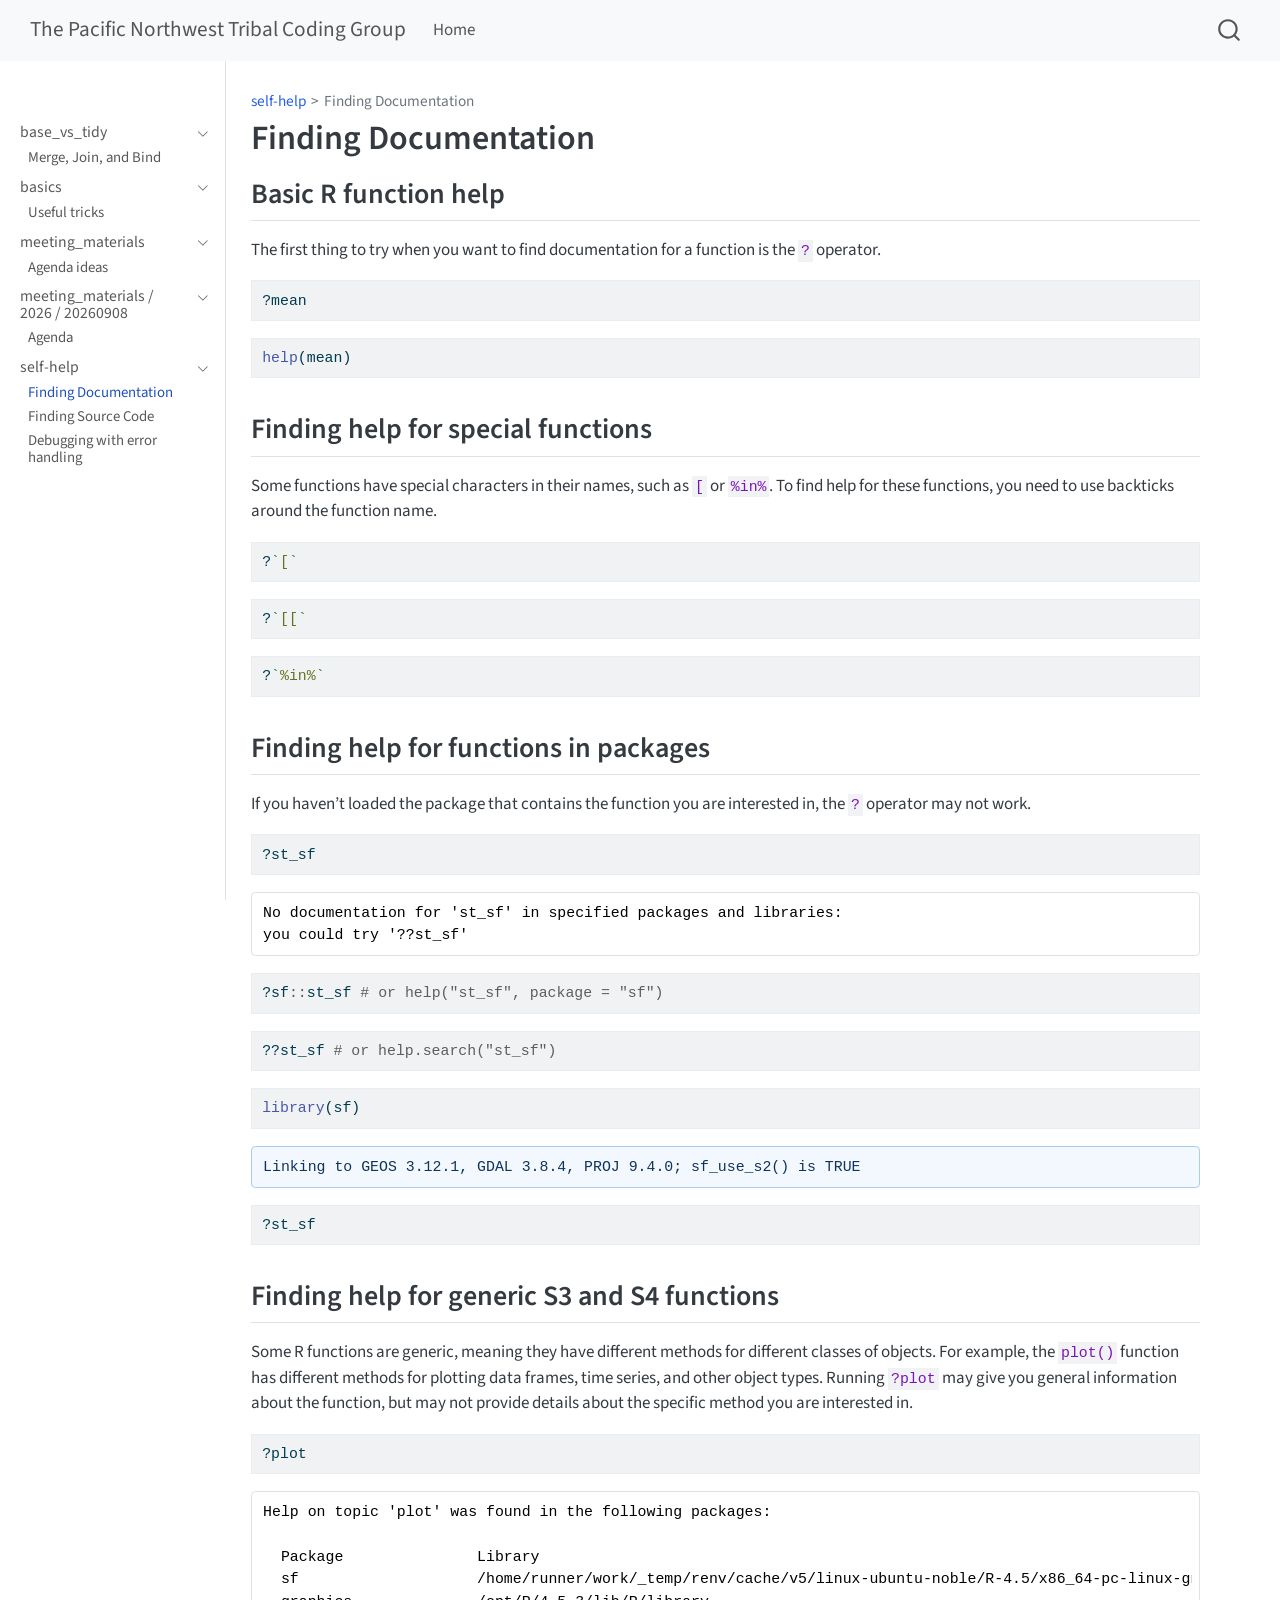
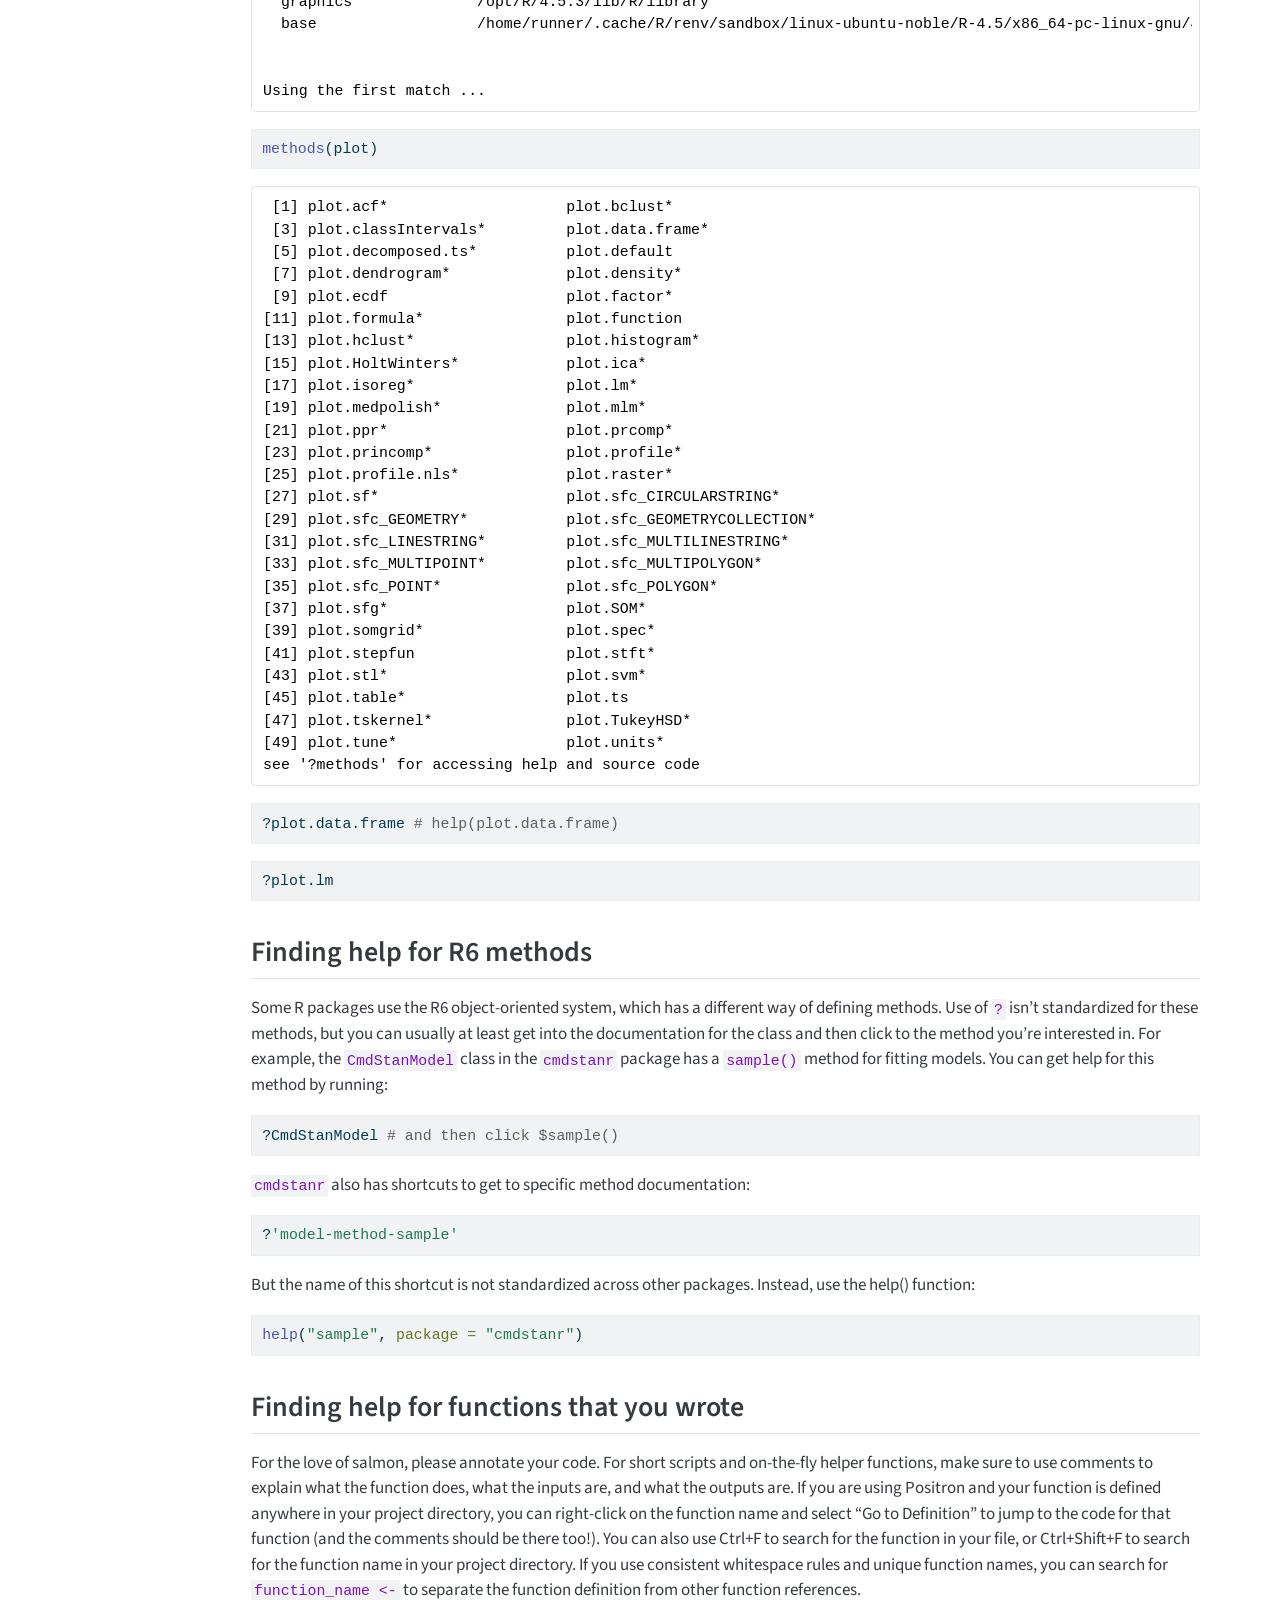
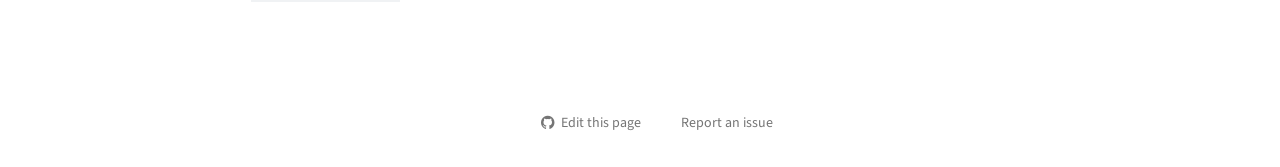
<file: self-help/01_finding_documentation.html>
<!DOCTYPE html>
<html xmlns="http://www.w3.org/1999/xhtml" lang="en" xml:lang="en"><head>

<meta charset="utf-8">
<meta name="generator" content="quarto-1.10.18">

<meta name="viewport" content="width=device-width, initial-scale=1.0, user-scalable=yes">


<title>Finding Documentation – The Pacific Northwest Tribal Coding Group</title>
<style>
/* Default styles provided by pandoc.
** See https://pandoc.org/MANUAL.html#variables-for-html for config info.
*/
span.smallcaps{font-variant: small-caps;}
div.columns{display: flex; gap: 1.5em;}
div.column{flex: auto;}
@media screen {
div.columns{gap: min(4vw, 1.5em);}
div.column{overflow-x: auto;}
}
div.hanging-indent{margin-left: 1.5em; text-indent: -1.5em;}
ul.task-list{list-style: none;}
ul.task-list li input[type="checkbox"] {
  width: 0.8em;
  margin: 0 0.8em 0.2em -1em; /* quarto-specific, see https://github.com/quarto-dev/quarto-cli/issues/4556 */ 
  vertical-align: middle;
}
/* CSS for syntax highlighting */
html { -webkit-text-size-adjust: 100%; }
pre > code.sourceCode { white-space: pre; position: relative; }
pre > code.sourceCode > span { display: inline-block; line-height: 1.25; }
pre > code.sourceCode > span:empty { height: 1.2em; }
.sourceCode { overflow: visible; }
code.sourceCode > span { color: inherit; text-decoration: inherit; }
div.sourceCode { margin: 1em 0; }
pre.sourceCode { margin: 0; }
@media screen {
div.sourceCode { overflow: auto; }
}
@media print {
pre > code.sourceCode { white-space: pre-wrap; }
pre > code.sourceCode > span { text-indent: -5em; padding-left: 5em; }
}
pre.numberSource code
  { counter-reset: source-line 0; }
pre.numberSource code > span
  { position: relative; left: -4em; counter-increment: source-line; }
pre.numberSource code > span > a:first-child::before
  { content: counter(source-line);
    position: relative; left: -1em; text-align: right; vertical-align: baseline;
    border: none; display: inline-block;
    -webkit-touch-callout: none; -webkit-user-select: none;
    -khtml-user-select: none; -moz-user-select: none;
    -ms-user-select: none; user-select: none;
    padding: 0 4px; width: 4em;
  }
pre.numberSource { margin-left: 3em;  padding-left: 4px; }
div.sourceCode
  {   }
@media screen {
pre > code.sourceCode > span > a:first-child::before { text-decoration: underline; }
}
</style>


<script src="../site_libs/quarto-nav/quarto-nav.js"></script>
<script src="../site_libs/quarto-nav/headroom.min.js"></script>
<script src="../site_libs/clipboard/clipboard.min.js"></script>
<script src="../site_libs/quarto-search/autocomplete.umd.js"></script>
<script src="../site_libs/quarto-search/fuse.min.js"></script>
<script src="../site_libs/quarto-search/quarto-search.js"></script>
<meta name="quarto:offset" content="../">
<script src="../site_libs/quarto-html/quarto.js" type="module"></script>
<script src="../site_libs/quarto-html/tabsets/tabsets.js" type="module"></script>
<script src="../site_libs/quarto-html/popper.min.js"></script>
<script src="../site_libs/quarto-html/tippy.umd.min.js"></script>
<script src="../site_libs/quarto-html/anchor.min.js"></script>
<link href="../site_libs/quarto-html/tippy.css" rel="stylesheet">
<link href="../site_libs/quarto-html/quarto-syntax-highlighting-64a204ab8560d761af7679ceaba22944.css" rel="stylesheet" id="quarto-text-highlighting-styles">
<script src="../site_libs/bootstrap/bootstrap.min.js"></script>
<link href="../site_libs/bootstrap/bootstrap-icons.css" rel="stylesheet">
<link href="../site_libs/bootstrap/bootstrap-d779191fb58665fba6013d76b5d4c7b3.min.css" rel="stylesheet" append-hash="true" id="quarto-bootstrap" data-mode="light">
<link href="../site_libs/quarto-contrib/output-styling/output-styling-default.css" rel="stylesheet">
<script id="quarto-search-options" type="application/json">{
  "location": "navbar",
  "copy-button": false,
  "collapse-after": 3,
  "panel-placement": "end",
  "type": "overlay",
  "limit": 50,
  "keyboard-shortcut": [
    "f",
    "/",
    "s"
  ],
  "show-item-context": false,
  "language": {
    "search-no-results-text": "No results",
    "search-matching-documents-text": "matching documents",
    "search-copy-link-title": "Copy link to search",
    "search-hide-matches-text": "Hide additional matches",
    "search-more-match-text": "more match in this document",
    "search-more-matches-text": "more matches in this document",
    "search-clear-button-title": "Clear",
    "search-text-placeholder": "",
    "search-detached-cancel-button-title": "Cancel",
    "search-submit-button-title": "Submit",
    "search-label": "Search"
  }
}</script>
<script>
document.addEventListener("DOMContentLoaded", () => {
  document.querySelectorAll(".sortable-checklist ul.task-list").forEach((list) => {
    const items = Array.from(list.querySelectorAll(":scope > li"));

    items.forEach((item) => {
      const checkbox = item.querySelector('input[type="checkbox"]');
      const checked = checkbox?.checked ?? false;

      item.classList.toggle("checklist-item-checked", checked);

      if (checkbox) {
        checkbox.disabled = true;
      }
    });

    items
      .sort((a, b) => {
        const aChecked = a.classList.contains("checklist-item-checked");
        const bChecked = b.classList.contains("checklist-item-checked");
        return Number(aChecked) - Number(bChecked);
      })
      .forEach((item) => list.appendChild(item));
  });
});
</script>


<link rel="stylesheet" href="../checklist.css">
</head>

<body class="nav-sidebar docked nav-fixed fullcontent quarto-light">

<div id="quarto-search-results"></div>
  <header id="quarto-header" class="headroom fixed-top">
    <nav class="navbar navbar-expand-lg " data-bs-theme="dark">
      <div class="navbar-container container-fluid">
      <div class="navbar-brand-container mx-auto">
    <a class="navbar-brand" href="../index.html">
    <span class="navbar-title">The Pacific Northwest Tribal Coding Group</span>
    </a>
  </div>
            <div id="quarto-search" class="" title="Search"></div>
          <button class="navbar-toggler" type="button" data-bs-toggle="collapse" data-bs-target="#navbarCollapse" aria-controls="navbarCollapse" role="menu" aria-expanded="false" aria-label="Toggle navigation" onclick="if (window.quartoToggleHeadroom) { window.quartoToggleHeadroom(); }">
  <span class="navbar-toggler-icon"></span>
</button>
          <div class="collapse navbar-collapse" id="navbarCollapse">
            <ul class="navbar-nav navbar-nav-scroll me-auto">
  <li class="nav-item">
    <a class="nav-link" href="../index.html"> 
<span class="menu-text">Home</span></a>
  </li>  
</ul>
          </div> <!-- /navcollapse -->
            <div class="quarto-navbar-tools">
</div>
      </div> <!-- /container-fluid -->
    </nav>
  <nav class="quarto-secondary-nav">
    <div class="container-fluid d-flex">
      <button type="button" class="quarto-btn-toggle btn" data-bs-toggle="collapse" role="button" data-bs-target=".quarto-sidebar-collapse-item" aria-controls="quarto-sidebar" aria-expanded="false" aria-label="Toggle sidebar navigation" onclick="if (window.quartoToggleHeadroom) { window.quartoToggleHeadroom(); }">
        <i class="bi bi-layout-text-sidebar-reverse"></i>
      </button>
        <nav class="quarto-page-breadcrumbs" aria-label="breadcrumb"><ol class="breadcrumb"><li class="breadcrumb-item"><a href="../self-help/01_finding_documentation.html">self-help</a></li><li class="breadcrumb-item"><a href="../self-help/01_finding_documentation.html">Finding Documentation</a></li></ol></nav>
        <a class="flex-grow-1" role="navigation" data-bs-toggle="collapse" data-bs-target=".quarto-sidebar-collapse-item" aria-controls="quarto-sidebar" aria-expanded="false" aria-label="Toggle sidebar navigation" onclick="if (window.quartoToggleHeadroom) { window.quartoToggleHeadroom(); }">      
        </a>
      <button type="button" class="btn quarto-search-button" aria-label="Search" onclick="window.quartoOpenSearch();">
        <i class="bi bi-search"></i>
      </button>
    </div>
  </nav>
</header>
<!-- content -->
<div id="quarto-content" class="quarto-container page-columns page-rows-contents page-layout-article page-navbar">
<!-- sidebar -->
  <nav id="quarto-sidebar" class="sidebar collapse collapse-horizontal quarto-sidebar-collapse-item sidebar-navigation docked overflow-auto">
        <div class="mt-2 flex-shrink-0 align-items-center">
        <div class="sidebar-search">
        <div id="quarto-search" class="" title="Search"></div>
        </div>
        </div>
    <div class="sidebar-menu-container"> 
    <ul class="list-unstyled mt-1">
        <li class="sidebar-item sidebar-item-section">
      <div class="sidebar-item-container"> 
            <a class="sidebar-item-text sidebar-link text-start" data-bs-toggle="collapse" data-bs-target="#quarto-sidebar-section-1" role="navigation" aria-expanded="true">
 <span class="menu-text">base_vs_tidy</span></a>
          <a class="sidebar-item-toggle text-start" data-bs-toggle="collapse" data-bs-target="#quarto-sidebar-section-1" role="navigation" aria-expanded="true" aria-label="Toggle section">
            <i class="bi bi-chevron-right ms-2"></i>
          </a> 
      </div>
      <ul id="quarto-sidebar-section-1" class="collapse list-unstyled sidebar-section depth1 show">  
          <li class="sidebar-item">
  <div class="sidebar-item-container"> 
  <a href="../base_vs_tidy/merge_join_and_bind.html" class="sidebar-item-text sidebar-link">
 <span class="menu-text">Merge, Join, and Bind</span></a>
  </div>
</li>
      </ul>
  </li>
        <li class="sidebar-item sidebar-item-section">
      <div class="sidebar-item-container"> 
            <a class="sidebar-item-text sidebar-link text-start" data-bs-toggle="collapse" data-bs-target="#quarto-sidebar-section-2" role="navigation" aria-expanded="true">
 <span class="menu-text">basics</span></a>
          <a class="sidebar-item-toggle text-start" data-bs-toggle="collapse" data-bs-target="#quarto-sidebar-section-2" role="navigation" aria-expanded="true" aria-label="Toggle section">
            <i class="bi bi-chevron-right ms-2"></i>
          </a> 
      </div>
      <ul id="quarto-sidebar-section-2" class="collapse list-unstyled sidebar-section depth1 show">  
          <li class="sidebar-item">
  <div class="sidebar-item-container"> 
  <a href="../basics/useful_tricks.html" class="sidebar-item-text sidebar-link">
 <span class="menu-text">Useful tricks</span></a>
  </div>
</li>
      </ul>
  </li>
        <li class="sidebar-item sidebar-item-section">
      <div class="sidebar-item-container"> 
            <a class="sidebar-item-text sidebar-link text-start" data-bs-toggle="collapse" data-bs-target="#quarto-sidebar-section-3" role="navigation" aria-expanded="true">
 <span class="menu-text">meeting_materials</span></a>
          <a class="sidebar-item-toggle text-start" data-bs-toggle="collapse" data-bs-target="#quarto-sidebar-section-3" role="navigation" aria-expanded="true" aria-label="Toggle section">
            <i class="bi bi-chevron-right ms-2"></i>
          </a> 
      </div>
      <ul id="quarto-sidebar-section-3" class="collapse list-unstyled sidebar-section depth1 show">  
          <li class="sidebar-item">
  <div class="sidebar-item-container"> 
  <a href="../meeting_materials/agenda_ideas.html" class="sidebar-item-text sidebar-link">
 <span class="menu-text">Agenda ideas</span></a>
  </div>
</li>
      </ul>
  </li>
        <li class="sidebar-item sidebar-item-section">
      <div class="sidebar-item-container"> 
            <a class="sidebar-item-text sidebar-link text-start" data-bs-toggle="collapse" data-bs-target="#quarto-sidebar-section-4" role="navigation" aria-expanded="true">
 <span class="menu-text">meeting_materials / 2026 / 20260908</span></a>
          <a class="sidebar-item-toggle text-start" data-bs-toggle="collapse" data-bs-target="#quarto-sidebar-section-4" role="navigation" aria-expanded="true" aria-label="Toggle section">
            <i class="bi bi-chevron-right ms-2"></i>
          </a> 
      </div>
      <ul id="quarto-sidebar-section-4" class="collapse list-unstyled sidebar-section depth1 show">  
          <li class="sidebar-item">
  <div class="sidebar-item-container"> 
  <a href="../meeting_materials/2026/20260908/agenda.html" class="sidebar-item-text sidebar-link">
 <span class="menu-text">Agenda</span></a>
  </div>
</li>
      </ul>
  </li>
        <li class="sidebar-item sidebar-item-section">
      <div class="sidebar-item-container"> 
            <a class="sidebar-item-text sidebar-link text-start" data-bs-toggle="collapse" data-bs-target="#quarto-sidebar-section-5" role="navigation" aria-expanded="true">
 <span class="menu-text">self-help</span></a>
          <a class="sidebar-item-toggle text-start" data-bs-toggle="collapse" data-bs-target="#quarto-sidebar-section-5" role="navigation" aria-expanded="true" aria-label="Toggle section">
            <i class="bi bi-chevron-right ms-2"></i>
          </a> 
      </div>
      <ul id="quarto-sidebar-section-5" class="collapse list-unstyled sidebar-section depth1 show">  
          <li class="sidebar-item">
  <div class="sidebar-item-container"> 
  <a href="../self-help/01_finding_documentation.html" class="sidebar-item-text sidebar-link active">
 <span class="menu-text">Finding Documentation</span></a>
  </div>
</li>
          <li class="sidebar-item">
  <div class="sidebar-item-container"> 
  <a href="../self-help/02_finding_source_code.html" class="sidebar-item-text sidebar-link">
 <span class="menu-text">Finding Source Code</span></a>
  </div>
</li>
          <li class="sidebar-item">
  <div class="sidebar-item-container"> 
  <a href="../self-help/03_debug_with_error_handling.html" class="sidebar-item-text sidebar-link">
 <span class="menu-text">Debugging with error handling</span></a>
  </div>
</li>
      </ul>
  </li>
    </ul>
    </div>
</nav>
<div id="quarto-sidebar-glass" class="quarto-sidebar-collapse-item" data-bs-toggle="collapse" data-bs-target=".quarto-sidebar-collapse-item"></div>
<!-- margin-sidebar -->
    
<!-- main -->
<main class="content" id="quarto-document-content">

<header id="title-block-header" class="quarto-title-block default"><nav class="quarto-page-breadcrumbs quarto-title-breadcrumbs d-none d-lg-block" aria-label="breadcrumb"><ol class="breadcrumb"><li class="breadcrumb-item"><a href="../self-help/01_finding_documentation.html">self-help</a></li><li class="breadcrumb-item"><a href="../self-help/01_finding_documentation.html">Finding Documentation</a></li></ol></nav>
<div class="quarto-title">
<h1 class="title">Finding Documentation</h1>
</div>



<div class="quarto-title-meta">

    
  
    
  </div>
  


</header>


<section id="basic-r-function-help" class="level2">
<h2 class="anchored" data-anchor-id="basic-r-function-help">Basic R function help</h2>
<p>The first thing to try when you want to find documentation for a function is the <code>?</code> operator.</p>
<div class="cell">
<div class="code-copy-outer-scaffold"><div class="sourceCode cell-code" id="cb1"><pre class="sourceCode r code-with-copy"><code class="sourceCode r"><span id="cb1-1"><a href="#cb1-1" aria-hidden="true" tabindex="-1"></a>?mean</span></code></pre></div><button title="Copy to Clipboard" class="code-copy-button"><i class="bi"></i></button></div>
</div>
<div class="cell">
<div class="code-copy-outer-scaffold"><div class="sourceCode cell-code" id="cb2"><pre class="sourceCode r code-with-copy"><code class="sourceCode r"><span id="cb2-1"><a href="#cb2-1" aria-hidden="true" tabindex="-1"></a><span class="fu">help</span>(mean)</span></code></pre></div><button title="Copy to Clipboard" class="code-copy-button"><i class="bi"></i></button></div>
</div>
</section>
<section id="finding-help-for-special-functions" class="level2">
<h2 class="anchored" data-anchor-id="finding-help-for-special-functions">Finding help for special functions</h2>
<p>Some functions have special characters in their names, such as <code>[</code> or <code>%in%</code>. To find help for these functions, you need to use backticks around the function name.</p>
<div class="cell">
<div class="code-copy-outer-scaffold"><div class="sourceCode cell-code" id="cb3"><pre class="sourceCode r code-with-copy"><code class="sourceCode r"><span id="cb3-1"><a href="#cb3-1" aria-hidden="true" tabindex="-1"></a>?<span class="st">`</span><span class="at">[</span><span class="st">`</span></span></code></pre></div><button title="Copy to Clipboard" class="code-copy-button"><i class="bi"></i></button></div>
</div>
<div class="cell">
<div class="code-copy-outer-scaffold"><div class="sourceCode cell-code" id="cb4"><pre class="sourceCode r code-with-copy"><code class="sourceCode r"><span id="cb4-1"><a href="#cb4-1" aria-hidden="true" tabindex="-1"></a>?<span class="st">`</span><span class="at">[[</span><span class="st">`</span></span></code></pre></div><button title="Copy to Clipboard" class="code-copy-button"><i class="bi"></i></button></div>
</div>
<div class="cell">
<div class="code-copy-outer-scaffold"><div class="sourceCode cell-code" id="cb5"><pre class="sourceCode r code-with-copy"><code class="sourceCode r"><span id="cb5-1"><a href="#cb5-1" aria-hidden="true" tabindex="-1"></a>?<span class="st">`</span><span class="at">%in%</span><span class="st">`</span></span></code></pre></div><button title="Copy to Clipboard" class="code-copy-button"><i class="bi"></i></button></div>
</div>
</section>
<section id="finding-help-for-functions-in-packages" class="level2">
<h2 class="anchored" data-anchor-id="finding-help-for-functions-in-packages">Finding help for functions in packages</h2>
<p>If you haven’t loaded the package that contains the function you are interested in, the <code>?</code> operator may not work.</p>
<div class="cell">
<div class="code-copy-outer-scaffold"><div class="sourceCode cell-code" id="cb6"><pre class="sourceCode r code-with-copy"><code class="sourceCode r"><span id="cb6-1"><a href="#cb6-1" aria-hidden="true" tabindex="-1"></a>?st_sf</span></code></pre></div><button title="Copy to Clipboard" class="code-copy-button"><i class="bi"></i></button></div>
<div class="cell-output cell-output-stdout">
<pre><code>No documentation for 'st_sf' in specified packages and libraries:
you could try '??st_sf'</code></pre>
</div>
</div>
<div class="cell">
<div class="code-copy-outer-scaffold"><div class="sourceCode cell-code" id="cb8"><pre class="sourceCode r code-with-copy"><code class="sourceCode r"><span id="cb8-1"><a href="#cb8-1" aria-hidden="true" tabindex="-1"></a>?sf<span class="sc">::</span>st_sf <span class="co"># or help("st_sf", package = "sf")</span></span></code></pre></div><button title="Copy to Clipboard" class="code-copy-button"><i class="bi"></i></button></div>
</div>
<div class="cell">
<div class="code-copy-outer-scaffold"><div class="sourceCode cell-code" id="cb9"><pre class="sourceCode r code-with-copy"><code class="sourceCode r"><span id="cb9-1"><a href="#cb9-1" aria-hidden="true" tabindex="-1"></a>??st_sf <span class="co"># or help.search("st_sf")</span></span></code></pre></div><button title="Copy to Clipboard" class="code-copy-button"><i class="bi"></i></button></div>
</div>
<div class="cell">
<div class="code-copy-outer-scaffold"><div class="sourceCode cell-code" id="cb10"><pre class="sourceCode r code-with-copy"><code class="sourceCode r"><span id="cb10-1"><a href="#cb10-1" aria-hidden="true" tabindex="-1"></a><span class="fu">library</span>(sf)</span></code></pre></div><button title="Copy to Clipboard" class="code-copy-button"><i class="bi"></i></button></div>
<div class="cell-output cell-output-stderr">
<pre><code>Linking to GEOS 3.12.1, GDAL 3.8.4, PROJ 9.4.0; sf_use_s2() is TRUE</code></pre>
</div>
<div class="code-copy-outer-scaffold"><div class="sourceCode cell-code" id="cb12"><pre class="sourceCode r code-with-copy"><code class="sourceCode r"><span id="cb12-1"><a href="#cb12-1" aria-hidden="true" tabindex="-1"></a>?st_sf</span></code></pre></div><button title="Copy to Clipboard" class="code-copy-button"><i class="bi"></i></button></div>
</div>
</section>
<section id="finding-help-for-generic-s3-and-s4-functions" class="level2">
<h2 class="anchored" data-anchor-id="finding-help-for-generic-s3-and-s4-functions">Finding help for generic S3 and S4 functions</h2>
<p>Some R functions are generic, meaning they have different methods for different classes of objects. For example, the <code>plot()</code> function has different methods for plotting data frames, time series, and other object types. Running <code>?plot</code> may give you general information about the function, but may not provide details about the specific method you are interested in.</p>
<div class="cell">
<div class="code-copy-outer-scaffold"><div class="sourceCode cell-code" id="cb13"><pre class="sourceCode r code-with-copy"><code class="sourceCode r"><span id="cb13-1"><a href="#cb13-1" aria-hidden="true" tabindex="-1"></a>?plot</span></code></pre></div><button title="Copy to Clipboard" class="code-copy-button"><i class="bi"></i></button></div>
<div class="cell-output cell-output-stdout">
<pre><code>Help on topic 'plot' was found in the following packages:

  Package               Library
  sf                    /home/runner/work/_temp/renv/cache/v5/linux-ubuntu-noble/R-4.5/x86_64-pc-linux-gnu/sf/1.1-0/3e61ec188b75e39ce061f6b2dee44179
  graphics              /opt/R/4.5.3/lib/R/library
  base                  /home/runner/.cache/R/renv/sandbox/linux-ubuntu-noble/R-4.5/x86_64-pc-linux-gnu/46e831e3


Using the first match ...</code></pre>
</div>
</div>
<div class="cell">
<div class="code-copy-outer-scaffold"><div class="sourceCode cell-code" id="cb15"><pre class="sourceCode r code-with-copy"><code class="sourceCode r"><span id="cb15-1"><a href="#cb15-1" aria-hidden="true" tabindex="-1"></a><span class="fu">methods</span>(plot)</span></code></pre></div><button title="Copy to Clipboard" class="code-copy-button"><i class="bi"></i></button></div>
<div class="cell-output cell-output-stdout">
<pre><code> [1] plot.acf*                    plot.bclust*                
 [3] plot.classIntervals*         plot.data.frame*            
 [5] plot.decomposed.ts*          plot.default                
 [7] plot.dendrogram*             plot.density*               
 [9] plot.ecdf                    plot.factor*                
[11] plot.formula*                plot.function               
[13] plot.hclust*                 plot.histogram*             
[15] plot.HoltWinters*            plot.ica*                   
[17] plot.isoreg*                 plot.lm*                    
[19] plot.medpolish*              plot.mlm*                   
[21] plot.ppr*                    plot.prcomp*                
[23] plot.princomp*               plot.profile*               
[25] plot.profile.nls*            plot.raster*                
[27] plot.sf*                     plot.sfc_CIRCULARSTRING*    
[29] plot.sfc_GEOMETRY*           plot.sfc_GEOMETRYCOLLECTION*
[31] plot.sfc_LINESTRING*         plot.sfc_MULTILINESTRING*   
[33] plot.sfc_MULTIPOINT*         plot.sfc_MULTIPOLYGON*      
[35] plot.sfc_POINT*              plot.sfc_POLYGON*           
[37] plot.sfg*                    plot.SOM*                   
[39] plot.somgrid*                plot.spec*                  
[41] plot.stepfun                 plot.stft*                  
[43] plot.stl*                    plot.svm*                   
[45] plot.table*                  plot.ts                     
[47] plot.tskernel*               plot.TukeyHSD*              
[49] plot.tune*                   plot.units*                 
see '?methods' for accessing help and source code</code></pre>
</div>
<div class="code-copy-outer-scaffold"><div class="sourceCode cell-code" id="cb17"><pre class="sourceCode r code-with-copy"><code class="sourceCode r"><span id="cb17-1"><a href="#cb17-1" aria-hidden="true" tabindex="-1"></a>?plot.data.frame <span class="co"># help(plot.data.frame)</span></span></code></pre></div><button title="Copy to Clipboard" class="code-copy-button"><i class="bi"></i></button></div>
</div>
<div class="cell">
<div class="code-copy-outer-scaffold"><div class="sourceCode cell-code" id="cb18"><pre class="sourceCode r code-with-copy"><code class="sourceCode r"><span id="cb18-1"><a href="#cb18-1" aria-hidden="true" tabindex="-1"></a>?plot.lm</span></code></pre></div><button title="Copy to Clipboard" class="code-copy-button"><i class="bi"></i></button></div>
</div>
</section>
<section id="finding-help-for-r6-methods" class="level2">
<h2 class="anchored" data-anchor-id="finding-help-for-r6-methods">Finding help for R6 methods</h2>
<p>Some R packages use the R6 object-oriented system, which has a different way of defining methods. Use of <code>?</code> isn’t standardized for these methods, but you can usually at least get into the documentation for the class and then click to the method you’re interested in. For example, the <code>CmdStanModel</code> class in the <code>cmdstanr</code> package has a <code>sample()</code> method for fitting models. You can get help for this method by running:</p>
<div class="cell">
<div class="code-copy-outer-scaffold"><div class="sourceCode cell-code" id="cb19"><pre class="sourceCode r code-with-copy"><code class="sourceCode r"><span id="cb19-1"><a href="#cb19-1" aria-hidden="true" tabindex="-1"></a>?CmdStanModel <span class="co"># and then click $sample()</span></span></code></pre></div><button title="Copy to Clipboard" class="code-copy-button"><i class="bi"></i></button></div>
</div>
<p><code>cmdstanr</code> also has shortcuts to get to specific method documentation:</p>
<div class="cell">
<div class="code-copy-outer-scaffold"><div class="sourceCode cell-code" id="cb20"><pre class="sourceCode r code-with-copy"><code class="sourceCode r"><span id="cb20-1"><a href="#cb20-1" aria-hidden="true" tabindex="-1"></a>?<span class="st">'model-method-sample'</span></span></code></pre></div><button title="Copy to Clipboard" class="code-copy-button"><i class="bi"></i></button></div>
</div>
<p>But the name of this shortcut is not standardized across other packages. Instead, use the help() function:</p>
<div class="cell">
<div class="code-copy-outer-scaffold"><div class="sourceCode cell-code" id="cb21"><pre class="sourceCode r code-with-copy"><code class="sourceCode r"><span id="cb21-1"><a href="#cb21-1" aria-hidden="true" tabindex="-1"></a><span class="fu">help</span>(<span class="st">"sample"</span>, <span class="at">package =</span> <span class="st">"cmdstanr"</span>)</span></code></pre></div><button title="Copy to Clipboard" class="code-copy-button"><i class="bi"></i></button></div>
</div>
</section>
<section id="finding-help-for-functions-that-you-wrote" class="level2">
<h2 class="anchored" data-anchor-id="finding-help-for-functions-that-you-wrote">Finding help for functions that you wrote</h2>
<p>For the love of salmon, please annotate your code. For short scripts and on-the-fly helper functions, make sure to use comments to explain what the function does, what the inputs are, and what the outputs are. If you are using Positron and your function is defined anywhere in your project directory, you can right-click on the function name and select “Go to Definition” to jump to the code for that function (and the comments should be there too!). You can also use Ctrl+F to search for the function in your file, or Ctrl+Shift+F to search for the function name in your project directory. If you use consistent whitespace rules and unique function names, you can search for <code>function_name &lt;-</code> to separate the function definition from other function references.</p>


</section>

</main> <!-- /main -->
<script id="quarto-html-after-body" type="application/javascript">
  window.document.addEventListener("DOMContentLoaded", function (event) {
    const icon = "";
    const anchorJS = new window.AnchorJS();
    anchorJS.options = {
      placement: 'right',
      icon: icon
    };
    anchorJS.add('.anchored');
    const isCodeAnnotation = (el) => {
      for (const clz of el.classList) {
        if (clz.startsWith('code-annotation-')) {                     
          return true;
        }
      }
      return false;
    }
    const onCopySuccess = function(e) {
      // button target
      const button = e.trigger;
      // don't keep focus
      button.blur();
      // flash "checked"
      button.classList.add('code-copy-button-checked');
      var currentTitle = button.getAttribute("title");
      button.setAttribute("title", "Copied!");
      let tooltip;
      if (window.bootstrap) {
        button.setAttribute("data-bs-toggle", "tooltip");
        button.setAttribute("data-bs-placement", "left");
        button.setAttribute("data-bs-title", "Copied!");
        tooltip = new bootstrap.Tooltip(button, 
          { trigger: "manual", 
            customClass: "code-copy-button-tooltip",
            offset: [0, -8]});
        tooltip.show();    
      }
      setTimeout(function() {
        if (tooltip) {
          tooltip.hide();
          button.removeAttribute("data-bs-title");
          button.removeAttribute("data-bs-toggle");
          button.removeAttribute("data-bs-placement");
        }
        button.setAttribute("title", currentTitle);
        button.classList.remove('code-copy-button-checked');
      }, 1000);
      // clear code selection
      e.clearSelection();
    }
    const getTextToCopy = function(trigger) {
      const outerScaffold = trigger.parentElement.cloneNode(true);
      const codeEl = outerScaffold.querySelector('code');
      for (const childEl of codeEl.children) {
        if (isCodeAnnotation(childEl)) {
          childEl.remove();
        }
      }
      return codeEl.innerText;
    }
    const clipboard = new window.ClipboardJS('.code-copy-button:not([data-in-quarto-modal])', {
      text: getTextToCopy
    });
    clipboard.on('success', onCopySuccess);
    if (window.document.getElementById('quarto-embedded-source-code-modal')) {
      const clipboardModal = new window.ClipboardJS('.code-copy-button[data-in-quarto-modal]', {
        text: getTextToCopy,
        container: window.document.getElementById('quarto-embedded-source-code-modal')
      });
      clipboardModal.on('success', onCopySuccess);
    }
      var localhostRegex = new RegExp(/^(?:http|https):\/\/localhost\:?[0-9]*\//);
      var mailtoRegex = new RegExp(/^mailto:/);
        var filterRegex = new RegExp("https:\/\/rmcminds\.github\.io\/PNWTCG\/");
      var isInternal = (href) => {
          return filterRegex.test(href) || localhostRegex.test(href) || mailtoRegex.test(href);
      }
      // Inspect non-navigation links and adorn them if external
     var links = window.document.querySelectorAll('a[href]:not(.nav-link):not(.navbar-brand):not(.toc-action):not(.sidebar-link):not(.sidebar-item-toggle):not(.pagination-link):not(.no-external):not([aria-hidden]):not(.dropdown-item):not(.quarto-navigation-tool):not(.about-link)');
      for (var i=0; i<links.length; i++) {
        const link = links[i];
        if (!isInternal(link.href)) {
          // undo the damage that might have been done by quarto-nav.js in the case of
          // links that we want to consider external
          if (link.dataset.originalHref !== undefined) {
            link.href = link.dataset.originalHref;
          }
        }
      }
    function tippyHover(el, contentFn, onTriggerFn, onUntriggerFn) {
      const config = {
        allowHTML: true,
        maxWidth: 500,
        delay: 100,
        arrow: false,
        appendTo: function(el) {
            return el.parentElement;
        },
        interactive: true,
        interactiveBorder: 10,
        theme: 'quarto',
        placement: 'bottom-start',
      };
      if (contentFn) {
        config.content = contentFn;
      }
      if (onTriggerFn) {
        config.onTrigger = onTriggerFn;
      }
      if (onUntriggerFn) {
        config.onUntrigger = onUntriggerFn;
      }
      window.tippy(el, config); 
    }
    const noterefs = window.document.querySelectorAll('a[role="doc-noteref"]');
    for (var i=0; i<noterefs.length; i++) {
      const ref = noterefs[i];
      tippyHover(ref, function() {
        // use id or data attribute instead here
        let href = ref.getAttribute('data-footnote-href') || ref.getAttribute('href');
        try { href = new URL(href).hash; } catch {}
        const id = href.replace(/^#\/?/, "");
        const note = window.document.getElementById(id);
        if (note) {
          return note.innerHTML;
        } else {
          return "";
        }
      });
    }
    const xrefs = window.document.querySelectorAll('a.quarto-xref');
    const processXRef = (id, note) => {
      // Strip column container classes
      const stripColumnClz = (el) => {
        el.classList.remove("page-full", "page-columns");
        if (el.children) {
          for (const child of el.children) {
            stripColumnClz(child);
          }
        }
      }
      stripColumnClz(note)
      if (id === null || id.startsWith('sec-')) {
        // Special case sections, only their first couple elements
        const container = document.createElement("div");
        if (note.children && note.children.length > 2) {
          container.appendChild(note.children[0].cloneNode(true));
          for (let i = 1; i < note.children.length; i++) {
            const child = note.children[i];
            if (child.tagName === "P" && child.innerText === "") {
              continue;
            } else {
              container.appendChild(child.cloneNode(true));
              break;
            }
          }
          if (window.Quarto?.typesetMath) {
            window.Quarto.typesetMath(container);
          }
          return container.innerHTML
        } else {
          if (window.Quarto?.typesetMath) {
            window.Quarto.typesetMath(note);
          }
          return note.innerHTML;
        }
      } else {
        // Remove any anchor links if they are present
        const anchorLink = note.querySelector('a.anchorjs-link');
        if (anchorLink) {
          anchorLink.remove();
        }
        if (window.Quarto?.typesetMath) {
          window.Quarto.typesetMath(note);
        }
        if (note.classList.contains("callout")) {
          return note.outerHTML;
        } else {
          return note.innerHTML;
        }
      }
    }
    for (var i=0; i<xrefs.length; i++) {
      const xref = xrefs[i];
      tippyHover(xref, undefined, function(instance) {
        instance.disable();
        let url = xref.getAttribute('href');
        let hash = undefined; 
        if (url.startsWith('#')) {
          hash = url;
        } else {
          try { hash = new URL(url).hash; } catch {}
        }
        if (hash) {
          const id = hash.replace(/^#\/?/, "");
          const note = window.document.getElementById(id);
          if (note !== null) {
            try {
              const html = processXRef(id, note.cloneNode(true));
              instance.setContent(html);
            } finally {
              instance.enable();
              instance.show();
            }
          } else {
            // See if we can fetch this
            fetch(url.split('#')[0])
            .then(res => res.text())
            .then(html => {
              const parser = new DOMParser();
              const htmlDoc = parser.parseFromString(html, "text/html");
              const note = htmlDoc.getElementById(id);
              if (note !== null) {
                const html = processXRef(id, note);
                instance.setContent(html);
              } 
            }).finally(() => {
              instance.enable();
              instance.show();
            });
          }
        } else {
          // See if we can fetch a full url (with no hash to target)
          // This is a special case and we should probably do some content thinning / targeting
          fetch(url)
          .then(res => res.text())
          .then(html => {
            const parser = new DOMParser();
            const htmlDoc = parser.parseFromString(html, "text/html");
            const note = htmlDoc.querySelector('main.content');
            if (note !== null) {
              // This should only happen for chapter cross references
              // (since there is no id in the URL)
              // remove the first header
              if (note.children.length > 0 && note.children[0].tagName === "HEADER") {
                note.children[0].remove();
              }
              const html = processXRef(null, note);
              instance.setContent(html);
            } 
          }).finally(() => {
            instance.enable();
            instance.show();
          });
        }
      }, function(instance) {
      });
    }
        let selectedAnnoteEl;
        const selectorForAnnotation = ( cell, annotation) => {
          let cellAttr = 'data-code-cell="' + cell + '"';
          let lineAttr = 'data-code-annotation="' +  annotation + '"';
          const selector = 'span[' + cellAttr + '][' + lineAttr + ']';
          return selector;
        }
        const selectCodeLines = (annoteEl) => {
          const doc = window.document;
          const targetCell = annoteEl.getAttribute("data-target-cell");
          const targetAnnotation = annoteEl.getAttribute("data-target-annotation");
          const annoteSpan = window.document.querySelector(selectorForAnnotation(targetCell, targetAnnotation));
          const lines = annoteSpan.getAttribute("data-code-lines").split(",");
          const lineIds = lines.map((line) => {
            return targetCell + "-" + line;
          })
          let top = null;
          let height = null;
          let parent = null;
          if (lineIds.length > 0) {
              //compute the position of the single el (top and bottom and make a div)
              const el = window.document.getElementById(lineIds[0]);
              top = el.offsetTop;
              height = el.offsetHeight;
              parent = el.parentElement.parentElement;
            if (lineIds.length > 1) {
              const lastEl = window.document.getElementById(lineIds[lineIds.length - 1]);
              const bottom = lastEl.offsetTop + lastEl.offsetHeight;
              height = bottom - top;
            }
            if (top !== null && height !== null && parent !== null) {
              // cook up a div (if necessary) and position it 
              let div = window.document.getElementById("code-annotation-line-highlight");
              if (div === null) {
                div = window.document.createElement("div");
                div.setAttribute("id", "code-annotation-line-highlight");
                div.style.position = 'absolute';
                parent.appendChild(div);
              }
              div.style.top = top - 2 + "px";
              div.style.height = height + 4 + "px";
              div.style.left = 0;
              let gutterDiv = window.document.getElementById("code-annotation-line-highlight-gutter");
              if (gutterDiv === null) {
                gutterDiv = window.document.createElement("div");
                gutterDiv.setAttribute("id", "code-annotation-line-highlight-gutter");
                gutterDiv.style.position = 'absolute';
                const codeCell = window.document.getElementById(targetCell);
                const gutter = codeCell.querySelector('.code-annotation-gutter');
                gutter.appendChild(gutterDiv);
              }
              gutterDiv.style.top = top - 2 + "px";
              gutterDiv.style.height = height + 4 + "px";
            }
            selectedAnnoteEl = annoteEl;
          }
        };
        const unselectCodeLines = () => {
          const elementsIds = ["code-annotation-line-highlight", "code-annotation-line-highlight-gutter"];
          elementsIds.forEach((elId) => {
            const div = window.document.getElementById(elId);
            if (div) {
              div.remove();
            }
          });
          selectedAnnoteEl = undefined;
        };
          // Handle positioning of the toggle
      window.addEventListener(
        "resize",
        throttle(() => {
          elRect = undefined;
          if (selectedAnnoteEl) {
            selectCodeLines(selectedAnnoteEl);
          }
        }, 10)
      );
      function throttle(fn, ms) {
      let throttle = false;
      let timer;
        return (...args) => {
          if(!throttle) { // first call gets through
              fn.apply(this, args);
              throttle = true;
          } else { // all the others get throttled
              if(timer) clearTimeout(timer); // cancel #2
              timer = setTimeout(() => {
                fn.apply(this, args);
                timer = throttle = false;
              }, ms);
          }
        };
      }
        // Attach click handler to the DT
        const annoteDls = window.document.querySelectorAll('dt[data-target-cell]');
        for (const annoteDlNode of annoteDls) {
          annoteDlNode.addEventListener('click', (event) => {
            const clickedEl = event.target;
            if (clickedEl !== selectedAnnoteEl) {
              unselectCodeLines();
              const activeEl = window.document.querySelector('dt[data-target-cell].code-annotation-active');
              if (activeEl) {
                activeEl.classList.remove('code-annotation-active');
              }
              selectCodeLines(clickedEl);
              clickedEl.classList.add('code-annotation-active');
            } else {
              // Unselect the line
              unselectCodeLines();
              clickedEl.classList.remove('code-annotation-active');
            }
          });
        }
    const findCites = (el) => {
      const parentEl = el.parentElement;
      if (parentEl) {
        const cites = parentEl.dataset.cites;
        if (cites) {
          return {
            el,
            cites: cites.split(' ')
          };
        } else {
          return findCites(el.parentElement)
        }
      } else {
        return undefined;
      }
    };
    var bibliorefs = window.document.querySelectorAll('a[role="doc-biblioref"]');
    for (var i=0; i<bibliorefs.length; i++) {
      const ref = bibliorefs[i];
      const citeInfo = findCites(ref);
      if (citeInfo) {
        tippyHover(citeInfo.el, function() {
          var popup = window.document.createElement('div');
          citeInfo.cites.forEach(function(cite) {
            var citeDiv = window.document.createElement('div');
            citeDiv.classList.add('hanging-indent');
            citeDiv.classList.add('csl-entry');
            var biblioDiv = window.document.getElementById('ref-' + cite);
            if (biblioDiv) {
              citeDiv.innerHTML = biblioDiv.innerHTML;
            }
            popup.appendChild(citeDiv);
          });
          return popup.innerHTML;
        });
      }
    }
  });
  </script>
</div> <!-- /content -->




<footer class="footer"><div class="nav-footer"><div class="nav-footer-center"><div class="toc-actions"><ul><li><a href="https://github.com/rmcminds/PNWTCG/edit/main/self-help/01_finding_documentation.qmd" class="toc-action"><i class="bi bi-github"></i>Edit this page</a></li><li><a href="https://github.com/rmcminds/PNWTCG/issues/new" class="toc-action"><i class="bi empty"></i>Report an issue</a></li></ul></div></div></div></footer></body></html>
</file>
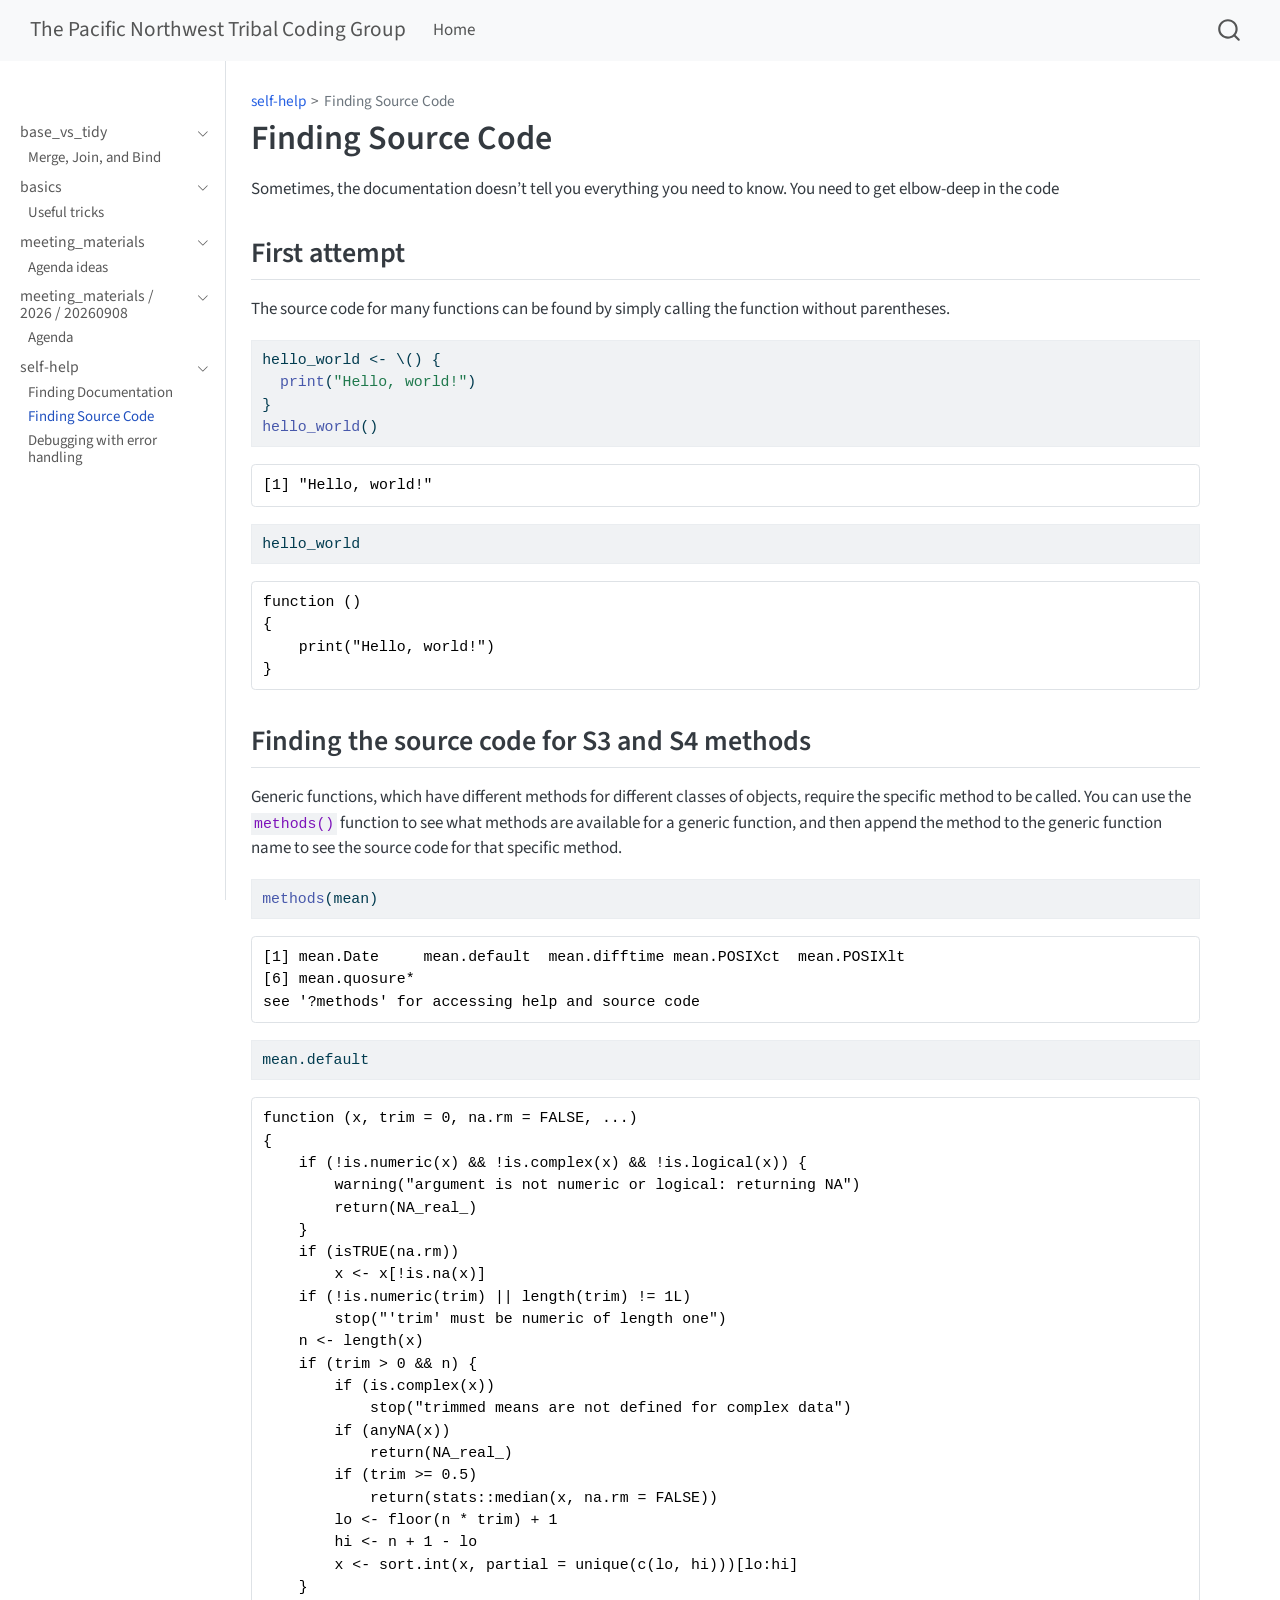
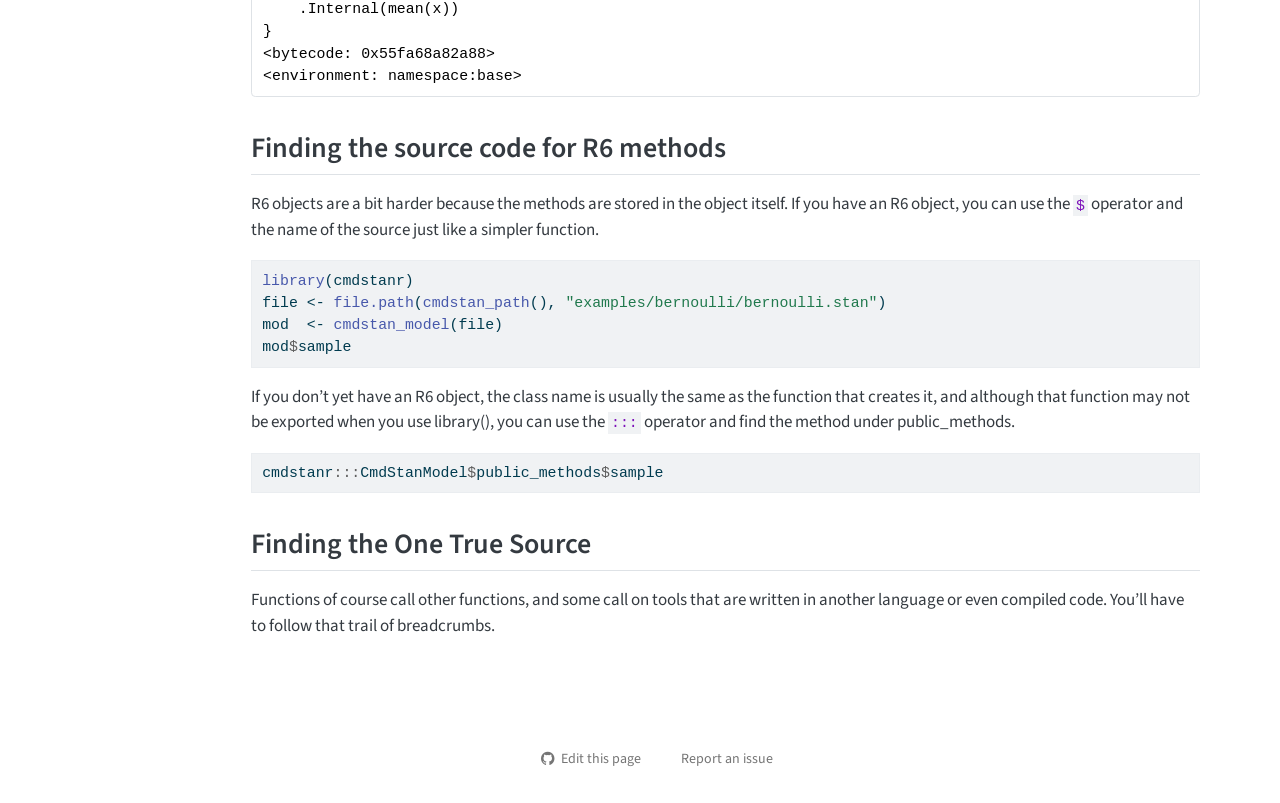
<file: self-help/02_finding_source_code.html>
<!DOCTYPE html>
<html xmlns="http://www.w3.org/1999/xhtml" lang="en" xml:lang="en"><head>

<meta charset="utf-8">
<meta name="generator" content="quarto-1.10.18">

<meta name="viewport" content="width=device-width, initial-scale=1.0, user-scalable=yes">


<title>Finding Source Code – The Pacific Northwest Tribal Coding Group</title>
<style>
/* Default styles provided by pandoc.
** See https://pandoc.org/MANUAL.html#variables-for-html for config info.
*/
span.smallcaps{font-variant: small-caps;}
div.columns{display: flex; gap: 1.5em;}
div.column{flex: auto;}
@media screen {
div.columns{gap: min(4vw, 1.5em);}
div.column{overflow-x: auto;}
}
div.hanging-indent{margin-left: 1.5em; text-indent: -1.5em;}
ul.task-list{list-style: none;}
ul.task-list li input[type="checkbox"] {
  width: 0.8em;
  margin: 0 0.8em 0.2em -1em; /* quarto-specific, see https://github.com/quarto-dev/quarto-cli/issues/4556 */ 
  vertical-align: middle;
}
/* CSS for syntax highlighting */
html { -webkit-text-size-adjust: 100%; }
pre > code.sourceCode { white-space: pre; position: relative; }
pre > code.sourceCode > span { display: inline-block; line-height: 1.25; }
pre > code.sourceCode > span:empty { height: 1.2em; }
.sourceCode { overflow: visible; }
code.sourceCode > span { color: inherit; text-decoration: inherit; }
div.sourceCode { margin: 1em 0; }
pre.sourceCode { margin: 0; }
@media screen {
div.sourceCode { overflow: auto; }
}
@media print {
pre > code.sourceCode { white-space: pre-wrap; }
pre > code.sourceCode > span { text-indent: -5em; padding-left: 5em; }
}
pre.numberSource code
  { counter-reset: source-line 0; }
pre.numberSource code > span
  { position: relative; left: -4em; counter-increment: source-line; }
pre.numberSource code > span > a:first-child::before
  { content: counter(source-line);
    position: relative; left: -1em; text-align: right; vertical-align: baseline;
    border: none; display: inline-block;
    -webkit-touch-callout: none; -webkit-user-select: none;
    -khtml-user-select: none; -moz-user-select: none;
    -ms-user-select: none; user-select: none;
    padding: 0 4px; width: 4em;
  }
pre.numberSource { margin-left: 3em;  padding-left: 4px; }
div.sourceCode
  {   }
@media screen {
pre > code.sourceCode > span > a:first-child::before { text-decoration: underline; }
}
</style>


<script src="../site_libs/quarto-nav/quarto-nav.js"></script>
<script src="../site_libs/quarto-nav/headroom.min.js"></script>
<script src="../site_libs/clipboard/clipboard.min.js"></script>
<script src="../site_libs/quarto-search/autocomplete.umd.js"></script>
<script src="../site_libs/quarto-search/fuse.min.js"></script>
<script src="../site_libs/quarto-search/quarto-search.js"></script>
<meta name="quarto:offset" content="../">
<script src="../site_libs/quarto-html/quarto.js" type="module"></script>
<script src="../site_libs/quarto-html/tabsets/tabsets.js" type="module"></script>
<script src="../site_libs/quarto-html/popper.min.js"></script>
<script src="../site_libs/quarto-html/tippy.umd.min.js"></script>
<script src="../site_libs/quarto-html/anchor.min.js"></script>
<link href="../site_libs/quarto-html/tippy.css" rel="stylesheet">
<link href="../site_libs/quarto-html/quarto-syntax-highlighting-64a204ab8560d761af7679ceaba22944.css" rel="stylesheet" id="quarto-text-highlighting-styles">
<script src="../site_libs/bootstrap/bootstrap.min.js"></script>
<link href="../site_libs/bootstrap/bootstrap-icons.css" rel="stylesheet">
<link href="../site_libs/bootstrap/bootstrap-d779191fb58665fba6013d76b5d4c7b3.min.css" rel="stylesheet" append-hash="true" id="quarto-bootstrap" data-mode="light">
<link href="../site_libs/quarto-contrib/output-styling/output-styling-default.css" rel="stylesheet">
<script id="quarto-search-options" type="application/json">{
  "location": "navbar",
  "copy-button": false,
  "collapse-after": 3,
  "panel-placement": "end",
  "type": "overlay",
  "limit": 50,
  "keyboard-shortcut": [
    "f",
    "/",
    "s"
  ],
  "show-item-context": false,
  "language": {
    "search-no-results-text": "No results",
    "search-matching-documents-text": "matching documents",
    "search-copy-link-title": "Copy link to search",
    "search-hide-matches-text": "Hide additional matches",
    "search-more-match-text": "more match in this document",
    "search-more-matches-text": "more matches in this document",
    "search-clear-button-title": "Clear",
    "search-text-placeholder": "",
    "search-detached-cancel-button-title": "Cancel",
    "search-submit-button-title": "Submit",
    "search-label": "Search"
  }
}</script>
<script>
document.addEventListener("DOMContentLoaded", () => {
  document.querySelectorAll(".sortable-checklist ul.task-list").forEach((list) => {
    const items = Array.from(list.querySelectorAll(":scope > li"));

    items.forEach((item) => {
      const checkbox = item.querySelector('input[type="checkbox"]');
      const checked = checkbox?.checked ?? false;

      item.classList.toggle("checklist-item-checked", checked);

      if (checkbox) {
        checkbox.disabled = true;
      }
    });

    items
      .sort((a, b) => {
        const aChecked = a.classList.contains("checklist-item-checked");
        const bChecked = b.classList.contains("checklist-item-checked");
        return Number(aChecked) - Number(bChecked);
      })
      .forEach((item) => list.appendChild(item));
  });
});
</script>


<link rel="stylesheet" href="../checklist.css">
</head>

<body class="nav-sidebar docked nav-fixed fullcontent quarto-light">

<div id="quarto-search-results"></div>
  <header id="quarto-header" class="headroom fixed-top">
    <nav class="navbar navbar-expand-lg " data-bs-theme="dark">
      <div class="navbar-container container-fluid">
      <div class="navbar-brand-container mx-auto">
    <a class="navbar-brand" href="../index.html">
    <span class="navbar-title">The Pacific Northwest Tribal Coding Group</span>
    </a>
  </div>
            <div id="quarto-search" class="" title="Search"></div>
          <button class="navbar-toggler" type="button" data-bs-toggle="collapse" data-bs-target="#navbarCollapse" aria-controls="navbarCollapse" role="menu" aria-expanded="false" aria-label="Toggle navigation" onclick="if (window.quartoToggleHeadroom) { window.quartoToggleHeadroom(); }">
  <span class="navbar-toggler-icon"></span>
</button>
          <div class="collapse navbar-collapse" id="navbarCollapse">
            <ul class="navbar-nav navbar-nav-scroll me-auto">
  <li class="nav-item">
    <a class="nav-link" href="../index.html"> 
<span class="menu-text">Home</span></a>
  </li>  
</ul>
          </div> <!-- /navcollapse -->
            <div class="quarto-navbar-tools">
</div>
      </div> <!-- /container-fluid -->
    </nav>
  <nav class="quarto-secondary-nav">
    <div class="container-fluid d-flex">
      <button type="button" class="quarto-btn-toggle btn" data-bs-toggle="collapse" role="button" data-bs-target=".quarto-sidebar-collapse-item" aria-controls="quarto-sidebar" aria-expanded="false" aria-label="Toggle sidebar navigation" onclick="if (window.quartoToggleHeadroom) { window.quartoToggleHeadroom(); }">
        <i class="bi bi-layout-text-sidebar-reverse"></i>
      </button>
        <nav class="quarto-page-breadcrumbs" aria-label="breadcrumb"><ol class="breadcrumb"><li class="breadcrumb-item"><a href="../self-help/01_finding_documentation.html">self-help</a></li><li class="breadcrumb-item"><a href="../self-help/02_finding_source_code.html">Finding Source Code</a></li></ol></nav>
        <a class="flex-grow-1" role="navigation" data-bs-toggle="collapse" data-bs-target=".quarto-sidebar-collapse-item" aria-controls="quarto-sidebar" aria-expanded="false" aria-label="Toggle sidebar navigation" onclick="if (window.quartoToggleHeadroom) { window.quartoToggleHeadroom(); }">      
        </a>
      <button type="button" class="btn quarto-search-button" aria-label="Search" onclick="window.quartoOpenSearch();">
        <i class="bi bi-search"></i>
      </button>
    </div>
  </nav>
</header>
<!-- content -->
<div id="quarto-content" class="quarto-container page-columns page-rows-contents page-layout-article page-navbar">
<!-- sidebar -->
  <nav id="quarto-sidebar" class="sidebar collapse collapse-horizontal quarto-sidebar-collapse-item sidebar-navigation docked overflow-auto">
        <div class="mt-2 flex-shrink-0 align-items-center">
        <div class="sidebar-search">
        <div id="quarto-search" class="" title="Search"></div>
        </div>
        </div>
    <div class="sidebar-menu-container"> 
    <ul class="list-unstyled mt-1">
        <li class="sidebar-item sidebar-item-section">
      <div class="sidebar-item-container"> 
            <a class="sidebar-item-text sidebar-link text-start" data-bs-toggle="collapse" data-bs-target="#quarto-sidebar-section-1" role="navigation" aria-expanded="true">
 <span class="menu-text">base_vs_tidy</span></a>
          <a class="sidebar-item-toggle text-start" data-bs-toggle="collapse" data-bs-target="#quarto-sidebar-section-1" role="navigation" aria-expanded="true" aria-label="Toggle section">
            <i class="bi bi-chevron-right ms-2"></i>
          </a> 
      </div>
      <ul id="quarto-sidebar-section-1" class="collapse list-unstyled sidebar-section depth1 show">  
          <li class="sidebar-item">
  <div class="sidebar-item-container"> 
  <a href="../base_vs_tidy/merge_join_and_bind.html" class="sidebar-item-text sidebar-link">
 <span class="menu-text">Merge, Join, and Bind</span></a>
  </div>
</li>
      </ul>
  </li>
        <li class="sidebar-item sidebar-item-section">
      <div class="sidebar-item-container"> 
            <a class="sidebar-item-text sidebar-link text-start" data-bs-toggle="collapse" data-bs-target="#quarto-sidebar-section-2" role="navigation" aria-expanded="true">
 <span class="menu-text">basics</span></a>
          <a class="sidebar-item-toggle text-start" data-bs-toggle="collapse" data-bs-target="#quarto-sidebar-section-2" role="navigation" aria-expanded="true" aria-label="Toggle section">
            <i class="bi bi-chevron-right ms-2"></i>
          </a> 
      </div>
      <ul id="quarto-sidebar-section-2" class="collapse list-unstyled sidebar-section depth1 show">  
          <li class="sidebar-item">
  <div class="sidebar-item-container"> 
  <a href="../basics/useful_tricks.html" class="sidebar-item-text sidebar-link">
 <span class="menu-text">Useful tricks</span></a>
  </div>
</li>
      </ul>
  </li>
        <li class="sidebar-item sidebar-item-section">
      <div class="sidebar-item-container"> 
            <a class="sidebar-item-text sidebar-link text-start" data-bs-toggle="collapse" data-bs-target="#quarto-sidebar-section-3" role="navigation" aria-expanded="true">
 <span class="menu-text">meeting_materials</span></a>
          <a class="sidebar-item-toggle text-start" data-bs-toggle="collapse" data-bs-target="#quarto-sidebar-section-3" role="navigation" aria-expanded="true" aria-label="Toggle section">
            <i class="bi bi-chevron-right ms-2"></i>
          </a> 
      </div>
      <ul id="quarto-sidebar-section-3" class="collapse list-unstyled sidebar-section depth1 show">  
          <li class="sidebar-item">
  <div class="sidebar-item-container"> 
  <a href="../meeting_materials/agenda_ideas.html" class="sidebar-item-text sidebar-link">
 <span class="menu-text">Agenda ideas</span></a>
  </div>
</li>
      </ul>
  </li>
        <li class="sidebar-item sidebar-item-section">
      <div class="sidebar-item-container"> 
            <a class="sidebar-item-text sidebar-link text-start" data-bs-toggle="collapse" data-bs-target="#quarto-sidebar-section-4" role="navigation" aria-expanded="true">
 <span class="menu-text">meeting_materials / 2026 / 20260908</span></a>
          <a class="sidebar-item-toggle text-start" data-bs-toggle="collapse" data-bs-target="#quarto-sidebar-section-4" role="navigation" aria-expanded="true" aria-label="Toggle section">
            <i class="bi bi-chevron-right ms-2"></i>
          </a> 
      </div>
      <ul id="quarto-sidebar-section-4" class="collapse list-unstyled sidebar-section depth1 show">  
          <li class="sidebar-item">
  <div class="sidebar-item-container"> 
  <a href="../meeting_materials/2026/20260908/agenda.html" class="sidebar-item-text sidebar-link">
 <span class="menu-text">Agenda</span></a>
  </div>
</li>
      </ul>
  </li>
        <li class="sidebar-item sidebar-item-section">
      <div class="sidebar-item-container"> 
            <a class="sidebar-item-text sidebar-link text-start" data-bs-toggle="collapse" data-bs-target="#quarto-sidebar-section-5" role="navigation" aria-expanded="true">
 <span class="menu-text">self-help</span></a>
          <a class="sidebar-item-toggle text-start" data-bs-toggle="collapse" data-bs-target="#quarto-sidebar-section-5" role="navigation" aria-expanded="true" aria-label="Toggle section">
            <i class="bi bi-chevron-right ms-2"></i>
          </a> 
      </div>
      <ul id="quarto-sidebar-section-5" class="collapse list-unstyled sidebar-section depth1 show">  
          <li class="sidebar-item">
  <div class="sidebar-item-container"> 
  <a href="../self-help/01_finding_documentation.html" class="sidebar-item-text sidebar-link">
 <span class="menu-text">Finding Documentation</span></a>
  </div>
</li>
          <li class="sidebar-item">
  <div class="sidebar-item-container"> 
  <a href="../self-help/02_finding_source_code.html" class="sidebar-item-text sidebar-link active">
 <span class="menu-text">Finding Source Code</span></a>
  </div>
</li>
          <li class="sidebar-item">
  <div class="sidebar-item-container"> 
  <a href="../self-help/03_debug_with_error_handling.html" class="sidebar-item-text sidebar-link">
 <span class="menu-text">Debugging with error handling</span></a>
  </div>
</li>
      </ul>
  </li>
    </ul>
    </div>
</nav>
<div id="quarto-sidebar-glass" class="quarto-sidebar-collapse-item" data-bs-toggle="collapse" data-bs-target=".quarto-sidebar-collapse-item"></div>
<!-- margin-sidebar -->
    
<!-- main -->
<main class="content" id="quarto-document-content">

<header id="title-block-header" class="quarto-title-block default"><nav class="quarto-page-breadcrumbs quarto-title-breadcrumbs d-none d-lg-block" aria-label="breadcrumb"><ol class="breadcrumb"><li class="breadcrumb-item"><a href="../self-help/01_finding_documentation.html">self-help</a></li><li class="breadcrumb-item"><a href="../self-help/02_finding_source_code.html">Finding Source Code</a></li></ol></nav>
<div class="quarto-title">
<h1 class="title">Finding Source Code</h1>
</div>



<div class="quarto-title-meta">

    
  
    
  </div>
  


</header>


<p>Sometimes, the documentation doesn’t tell you everything you need to know. You need to get elbow-deep in the code</p>
<section id="first-attempt" class="level2">
<h2 class="anchored" data-anchor-id="first-attempt">First attempt</h2>
<p>The source code for many functions can be found by simply calling the function without parentheses.</p>
<div class="cell">
<div class="code-copy-outer-scaffold"><div class="sourceCode cell-code" id="cb1"><pre class="sourceCode r code-with-copy"><code class="sourceCode r"><span id="cb1-1"><a href="#cb1-1" aria-hidden="true" tabindex="-1"></a>hello_world <span class="ot">&lt;-</span> \() {</span>
<span id="cb1-2"><a href="#cb1-2" aria-hidden="true" tabindex="-1"></a>  <span class="fu">print</span>(<span class="st">"Hello, world!"</span>)</span>
<span id="cb1-3"><a href="#cb1-3" aria-hidden="true" tabindex="-1"></a>}</span>
<span id="cb1-4"><a href="#cb1-4" aria-hidden="true" tabindex="-1"></a><span class="fu">hello_world</span>()</span></code></pre></div><button title="Copy to Clipboard" class="code-copy-button"><i class="bi"></i></button></div>
<div class="cell-output cell-output-stdout">
<pre><code>[1] "Hello, world!"</code></pre>
</div>
<div class="code-copy-outer-scaffold"><div class="sourceCode cell-code" id="cb3"><pre class="sourceCode r code-with-copy"><code class="sourceCode r"><span id="cb3-1"><a href="#cb3-1" aria-hidden="true" tabindex="-1"></a>hello_world</span></code></pre></div><button title="Copy to Clipboard" class="code-copy-button"><i class="bi"></i></button></div>
<div class="cell-output cell-output-stdout">
<pre><code>function () 
{
    print("Hello, world!")
}</code></pre>
</div>
</div>
</section>
<section id="finding-the-source-code-for-s3-and-s4-methods" class="level2">
<h2 class="anchored" data-anchor-id="finding-the-source-code-for-s3-and-s4-methods">Finding the source code for S3 and S4 methods</h2>
<p>Generic functions, which have different methods for different classes of objects, require the specific method to be called. You can use the <code>methods()</code> function to see what methods are available for a generic function, and then append the method to the generic function name to see the source code for that specific method.</p>
<div class="cell">
<div class="code-copy-outer-scaffold"><div class="sourceCode cell-code" id="cb5"><pre class="sourceCode r code-with-copy"><code class="sourceCode r"><span id="cb5-1"><a href="#cb5-1" aria-hidden="true" tabindex="-1"></a><span class="fu">methods</span>(mean)</span></code></pre></div><button title="Copy to Clipboard" class="code-copy-button"><i class="bi"></i></button></div>
<div class="cell-output cell-output-stdout">
<pre><code>[1] mean.Date     mean.default  mean.difftime mean.POSIXct  mean.POSIXlt 
[6] mean.quosure*
see '?methods' for accessing help and source code</code></pre>
</div>
<div class="code-copy-outer-scaffold"><div class="sourceCode cell-code" id="cb7"><pre class="sourceCode r code-with-copy"><code class="sourceCode r"><span id="cb7-1"><a href="#cb7-1" aria-hidden="true" tabindex="-1"></a>mean.default</span></code></pre></div><button title="Copy to Clipboard" class="code-copy-button"><i class="bi"></i></button></div>
<div class="cell-output cell-output-stdout">
<pre><code>function (x, trim = 0, na.rm = FALSE, ...) 
{
    if (!is.numeric(x) &amp;&amp; !is.complex(x) &amp;&amp; !is.logical(x)) {
        warning("argument is not numeric or logical: returning NA")
        return(NA_real_)
    }
    if (isTRUE(na.rm)) 
        x &lt;- x[!is.na(x)]
    if (!is.numeric(trim) || length(trim) != 1L) 
        stop("'trim' must be numeric of length one")
    n &lt;- length(x)
    if (trim &gt; 0 &amp;&amp; n) {
        if (is.complex(x)) 
            stop("trimmed means are not defined for complex data")
        if (anyNA(x)) 
            return(NA_real_)
        if (trim &gt;= 0.5) 
            return(stats::median(x, na.rm = FALSE))
        lo &lt;- floor(n * trim) + 1
        hi &lt;- n + 1 - lo
        x &lt;- sort.int(x, partial = unique(c(lo, hi)))[lo:hi]
    }
    .Internal(mean(x))
}
&lt;bytecode: 0x55fa68a82a88&gt;
&lt;environment: namespace:base&gt;</code></pre>
</div>
</div>
</section>
<section id="finding-the-source-code-for-r6-methods" class="level2">
<h2 class="anchored" data-anchor-id="finding-the-source-code-for-r6-methods">Finding the source code for R6 methods</h2>
<p>R6 objects are a bit harder because the methods are stored in the object itself. If you have an R6 object, you can use the <code>$</code> operator and the name of the source just like a simpler function.</p>
<div class="cell">
<div class="code-copy-outer-scaffold"><div class="sourceCode cell-code" id="cb9"><pre class="sourceCode r code-with-copy"><code class="sourceCode r"><span id="cb9-1"><a href="#cb9-1" aria-hidden="true" tabindex="-1"></a><span class="fu">library</span>(cmdstanr)</span>
<span id="cb9-2"><a href="#cb9-2" aria-hidden="true" tabindex="-1"></a>file <span class="ot">&lt;-</span> <span class="fu">file.path</span>(<span class="fu">cmdstan_path</span>(), <span class="st">"examples/bernoulli/bernoulli.stan"</span>)</span>
<span id="cb9-3"><a href="#cb9-3" aria-hidden="true" tabindex="-1"></a>mod  <span class="ot">&lt;-</span> <span class="fu">cmdstan_model</span>(file)</span>
<span id="cb9-4"><a href="#cb9-4" aria-hidden="true" tabindex="-1"></a>mod<span class="sc">$</span>sample</span></code></pre></div><button title="Copy to Clipboard" class="code-copy-button"><i class="bi"></i></button></div>
</div>
<p>If you don’t yet have an R6 object, the class name is usually the same as the function that creates it, and although that function may not be exported when you use library(), you can use the <code>:::</code> operator and find the method under public_methods.</p>
<div class="cell">
<div class="code-copy-outer-scaffold"><div class="sourceCode cell-code" id="cb10"><pre class="sourceCode r code-with-copy"><code class="sourceCode r"><span id="cb10-1"><a href="#cb10-1" aria-hidden="true" tabindex="-1"></a>cmdstanr<span class="sc">:::</span>CmdStanModel<span class="sc">$</span>public_methods<span class="sc">$</span>sample</span></code></pre></div><button title="Copy to Clipboard" class="code-copy-button"><i class="bi"></i></button></div>
</div>
</section>
<section id="finding-the-one-true-source" class="level2">
<h2 class="anchored" data-anchor-id="finding-the-one-true-source">Finding the One True Source</h2>
<p>Functions of course call other functions, and some call on tools that are written in another language or even compiled code. You’ll have to follow that trail of breadcrumbs.</p>


</section>

</main> <!-- /main -->
<script id="quarto-html-after-body" type="application/javascript">
  window.document.addEventListener("DOMContentLoaded", function (event) {
    const icon = "";
    const anchorJS = new window.AnchorJS();
    anchorJS.options = {
      placement: 'right',
      icon: icon
    };
    anchorJS.add('.anchored');
    const isCodeAnnotation = (el) => {
      for (const clz of el.classList) {
        if (clz.startsWith('code-annotation-')) {                     
          return true;
        }
      }
      return false;
    }
    const onCopySuccess = function(e) {
      // button target
      const button = e.trigger;
      // don't keep focus
      button.blur();
      // flash "checked"
      button.classList.add('code-copy-button-checked');
      var currentTitle = button.getAttribute("title");
      button.setAttribute("title", "Copied!");
      let tooltip;
      if (window.bootstrap) {
        button.setAttribute("data-bs-toggle", "tooltip");
        button.setAttribute("data-bs-placement", "left");
        button.setAttribute("data-bs-title", "Copied!");
        tooltip = new bootstrap.Tooltip(button, 
          { trigger: "manual", 
            customClass: "code-copy-button-tooltip",
            offset: [0, -8]});
        tooltip.show();    
      }
      setTimeout(function() {
        if (tooltip) {
          tooltip.hide();
          button.removeAttribute("data-bs-title");
          button.removeAttribute("data-bs-toggle");
          button.removeAttribute("data-bs-placement");
        }
        button.setAttribute("title", currentTitle);
        button.classList.remove('code-copy-button-checked');
      }, 1000);
      // clear code selection
      e.clearSelection();
    }
    const getTextToCopy = function(trigger) {
      const outerScaffold = trigger.parentElement.cloneNode(true);
      const codeEl = outerScaffold.querySelector('code');
      for (const childEl of codeEl.children) {
        if (isCodeAnnotation(childEl)) {
          childEl.remove();
        }
      }
      return codeEl.innerText;
    }
    const clipboard = new window.ClipboardJS('.code-copy-button:not([data-in-quarto-modal])', {
      text: getTextToCopy
    });
    clipboard.on('success', onCopySuccess);
    if (window.document.getElementById('quarto-embedded-source-code-modal')) {
      const clipboardModal = new window.ClipboardJS('.code-copy-button[data-in-quarto-modal]', {
        text: getTextToCopy,
        container: window.document.getElementById('quarto-embedded-source-code-modal')
      });
      clipboardModal.on('success', onCopySuccess);
    }
      var localhostRegex = new RegExp(/^(?:http|https):\/\/localhost\:?[0-9]*\//);
      var mailtoRegex = new RegExp(/^mailto:/);
        var filterRegex = new RegExp("https:\/\/rmcminds\.github\.io\/PNWTCG\/");
      var isInternal = (href) => {
          return filterRegex.test(href) || localhostRegex.test(href) || mailtoRegex.test(href);
      }
      // Inspect non-navigation links and adorn them if external
     var links = window.document.querySelectorAll('a[href]:not(.nav-link):not(.navbar-brand):not(.toc-action):not(.sidebar-link):not(.sidebar-item-toggle):not(.pagination-link):not(.no-external):not([aria-hidden]):not(.dropdown-item):not(.quarto-navigation-tool):not(.about-link)');
      for (var i=0; i<links.length; i++) {
        const link = links[i];
        if (!isInternal(link.href)) {
          // undo the damage that might have been done by quarto-nav.js in the case of
          // links that we want to consider external
          if (link.dataset.originalHref !== undefined) {
            link.href = link.dataset.originalHref;
          }
        }
      }
    function tippyHover(el, contentFn, onTriggerFn, onUntriggerFn) {
      const config = {
        allowHTML: true,
        maxWidth: 500,
        delay: 100,
        arrow: false,
        appendTo: function(el) {
            return el.parentElement;
        },
        interactive: true,
        interactiveBorder: 10,
        theme: 'quarto',
        placement: 'bottom-start',
      };
      if (contentFn) {
        config.content = contentFn;
      }
      if (onTriggerFn) {
        config.onTrigger = onTriggerFn;
      }
      if (onUntriggerFn) {
        config.onUntrigger = onUntriggerFn;
      }
      window.tippy(el, config); 
    }
    const noterefs = window.document.querySelectorAll('a[role="doc-noteref"]');
    for (var i=0; i<noterefs.length; i++) {
      const ref = noterefs[i];
      tippyHover(ref, function() {
        // use id or data attribute instead here
        let href = ref.getAttribute('data-footnote-href') || ref.getAttribute('href');
        try { href = new URL(href).hash; } catch {}
        const id = href.replace(/^#\/?/, "");
        const note = window.document.getElementById(id);
        if (note) {
          return note.innerHTML;
        } else {
          return "";
        }
      });
    }
    const xrefs = window.document.querySelectorAll('a.quarto-xref');
    const processXRef = (id, note) => {
      // Strip column container classes
      const stripColumnClz = (el) => {
        el.classList.remove("page-full", "page-columns");
        if (el.children) {
          for (const child of el.children) {
            stripColumnClz(child);
          }
        }
      }
      stripColumnClz(note)
      if (id === null || id.startsWith('sec-')) {
        // Special case sections, only their first couple elements
        const container = document.createElement("div");
        if (note.children && note.children.length > 2) {
          container.appendChild(note.children[0].cloneNode(true));
          for (let i = 1; i < note.children.length; i++) {
            const child = note.children[i];
            if (child.tagName === "P" && child.innerText === "") {
              continue;
            } else {
              container.appendChild(child.cloneNode(true));
              break;
            }
          }
          if (window.Quarto?.typesetMath) {
            window.Quarto.typesetMath(container);
          }
          return container.innerHTML
        } else {
          if (window.Quarto?.typesetMath) {
            window.Quarto.typesetMath(note);
          }
          return note.innerHTML;
        }
      } else {
        // Remove any anchor links if they are present
        const anchorLink = note.querySelector('a.anchorjs-link');
        if (anchorLink) {
          anchorLink.remove();
        }
        if (window.Quarto?.typesetMath) {
          window.Quarto.typesetMath(note);
        }
        if (note.classList.contains("callout")) {
          return note.outerHTML;
        } else {
          return note.innerHTML;
        }
      }
    }
    for (var i=0; i<xrefs.length; i++) {
      const xref = xrefs[i];
      tippyHover(xref, undefined, function(instance) {
        instance.disable();
        let url = xref.getAttribute('href');
        let hash = undefined; 
        if (url.startsWith('#')) {
          hash = url;
        } else {
          try { hash = new URL(url).hash; } catch {}
        }
        if (hash) {
          const id = hash.replace(/^#\/?/, "");
          const note = window.document.getElementById(id);
          if (note !== null) {
            try {
              const html = processXRef(id, note.cloneNode(true));
              instance.setContent(html);
            } finally {
              instance.enable();
              instance.show();
            }
          } else {
            // See if we can fetch this
            fetch(url.split('#')[0])
            .then(res => res.text())
            .then(html => {
              const parser = new DOMParser();
              const htmlDoc = parser.parseFromString(html, "text/html");
              const note = htmlDoc.getElementById(id);
              if (note !== null) {
                const html = processXRef(id, note);
                instance.setContent(html);
              } 
            }).finally(() => {
              instance.enable();
              instance.show();
            });
          }
        } else {
          // See if we can fetch a full url (with no hash to target)
          // This is a special case and we should probably do some content thinning / targeting
          fetch(url)
          .then(res => res.text())
          .then(html => {
            const parser = new DOMParser();
            const htmlDoc = parser.parseFromString(html, "text/html");
            const note = htmlDoc.querySelector('main.content');
            if (note !== null) {
              // This should only happen for chapter cross references
              // (since there is no id in the URL)
              // remove the first header
              if (note.children.length > 0 && note.children[0].tagName === "HEADER") {
                note.children[0].remove();
              }
              const html = processXRef(null, note);
              instance.setContent(html);
            } 
          }).finally(() => {
            instance.enable();
            instance.show();
          });
        }
      }, function(instance) {
      });
    }
        let selectedAnnoteEl;
        const selectorForAnnotation = ( cell, annotation) => {
          let cellAttr = 'data-code-cell="' + cell + '"';
          let lineAttr = 'data-code-annotation="' +  annotation + '"';
          const selector = 'span[' + cellAttr + '][' + lineAttr + ']';
          return selector;
        }
        const selectCodeLines = (annoteEl) => {
          const doc = window.document;
          const targetCell = annoteEl.getAttribute("data-target-cell");
          const targetAnnotation = annoteEl.getAttribute("data-target-annotation");
          const annoteSpan = window.document.querySelector(selectorForAnnotation(targetCell, targetAnnotation));
          const lines = annoteSpan.getAttribute("data-code-lines").split(",");
          const lineIds = lines.map((line) => {
            return targetCell + "-" + line;
          })
          let top = null;
          let height = null;
          let parent = null;
          if (lineIds.length > 0) {
              //compute the position of the single el (top and bottom and make a div)
              const el = window.document.getElementById(lineIds[0]);
              top = el.offsetTop;
              height = el.offsetHeight;
              parent = el.parentElement.parentElement;
            if (lineIds.length > 1) {
              const lastEl = window.document.getElementById(lineIds[lineIds.length - 1]);
              const bottom = lastEl.offsetTop + lastEl.offsetHeight;
              height = bottom - top;
            }
            if (top !== null && height !== null && parent !== null) {
              // cook up a div (if necessary) and position it 
              let div = window.document.getElementById("code-annotation-line-highlight");
              if (div === null) {
                div = window.document.createElement("div");
                div.setAttribute("id", "code-annotation-line-highlight");
                div.style.position = 'absolute';
                parent.appendChild(div);
              }
              div.style.top = top - 2 + "px";
              div.style.height = height + 4 + "px";
              div.style.left = 0;
              let gutterDiv = window.document.getElementById("code-annotation-line-highlight-gutter");
              if (gutterDiv === null) {
                gutterDiv = window.document.createElement("div");
                gutterDiv.setAttribute("id", "code-annotation-line-highlight-gutter");
                gutterDiv.style.position = 'absolute';
                const codeCell = window.document.getElementById(targetCell);
                const gutter = codeCell.querySelector('.code-annotation-gutter');
                gutter.appendChild(gutterDiv);
              }
              gutterDiv.style.top = top - 2 + "px";
              gutterDiv.style.height = height + 4 + "px";
            }
            selectedAnnoteEl = annoteEl;
          }
        };
        const unselectCodeLines = () => {
          const elementsIds = ["code-annotation-line-highlight", "code-annotation-line-highlight-gutter"];
          elementsIds.forEach((elId) => {
            const div = window.document.getElementById(elId);
            if (div) {
              div.remove();
            }
          });
          selectedAnnoteEl = undefined;
        };
          // Handle positioning of the toggle
      window.addEventListener(
        "resize",
        throttle(() => {
          elRect = undefined;
          if (selectedAnnoteEl) {
            selectCodeLines(selectedAnnoteEl);
          }
        }, 10)
      );
      function throttle(fn, ms) {
      let throttle = false;
      let timer;
        return (...args) => {
          if(!throttle) { // first call gets through
              fn.apply(this, args);
              throttle = true;
          } else { // all the others get throttled
              if(timer) clearTimeout(timer); // cancel #2
              timer = setTimeout(() => {
                fn.apply(this, args);
                timer = throttle = false;
              }, ms);
          }
        };
      }
        // Attach click handler to the DT
        const annoteDls = window.document.querySelectorAll('dt[data-target-cell]');
        for (const annoteDlNode of annoteDls) {
          annoteDlNode.addEventListener('click', (event) => {
            const clickedEl = event.target;
            if (clickedEl !== selectedAnnoteEl) {
              unselectCodeLines();
              const activeEl = window.document.querySelector('dt[data-target-cell].code-annotation-active');
              if (activeEl) {
                activeEl.classList.remove('code-annotation-active');
              }
              selectCodeLines(clickedEl);
              clickedEl.classList.add('code-annotation-active');
            } else {
              // Unselect the line
              unselectCodeLines();
              clickedEl.classList.remove('code-annotation-active');
            }
          });
        }
    const findCites = (el) => {
      const parentEl = el.parentElement;
      if (parentEl) {
        const cites = parentEl.dataset.cites;
        if (cites) {
          return {
            el,
            cites: cites.split(' ')
          };
        } else {
          return findCites(el.parentElement)
        }
      } else {
        return undefined;
      }
    };
    var bibliorefs = window.document.querySelectorAll('a[role="doc-biblioref"]');
    for (var i=0; i<bibliorefs.length; i++) {
      const ref = bibliorefs[i];
      const citeInfo = findCites(ref);
      if (citeInfo) {
        tippyHover(citeInfo.el, function() {
          var popup = window.document.createElement('div');
          citeInfo.cites.forEach(function(cite) {
            var citeDiv = window.document.createElement('div');
            citeDiv.classList.add('hanging-indent');
            citeDiv.classList.add('csl-entry');
            var biblioDiv = window.document.getElementById('ref-' + cite);
            if (biblioDiv) {
              citeDiv.innerHTML = biblioDiv.innerHTML;
            }
            popup.appendChild(citeDiv);
          });
          return popup.innerHTML;
        });
      }
    }
  });
  </script>
</div> <!-- /content -->




<footer class="footer"><div class="nav-footer"><div class="nav-footer-center"><div class="toc-actions"><ul><li><a href="https://github.com/rmcminds/PNWTCG/edit/main/self-help/02_finding_source_code.qmd" class="toc-action"><i class="bi bi-github"></i>Edit this page</a></li><li><a href="https://github.com/rmcminds/PNWTCG/issues/new" class="toc-action"><i class="bi empty"></i>Report an issue</a></li></ul></div></div></div></footer></body></html>
</file>
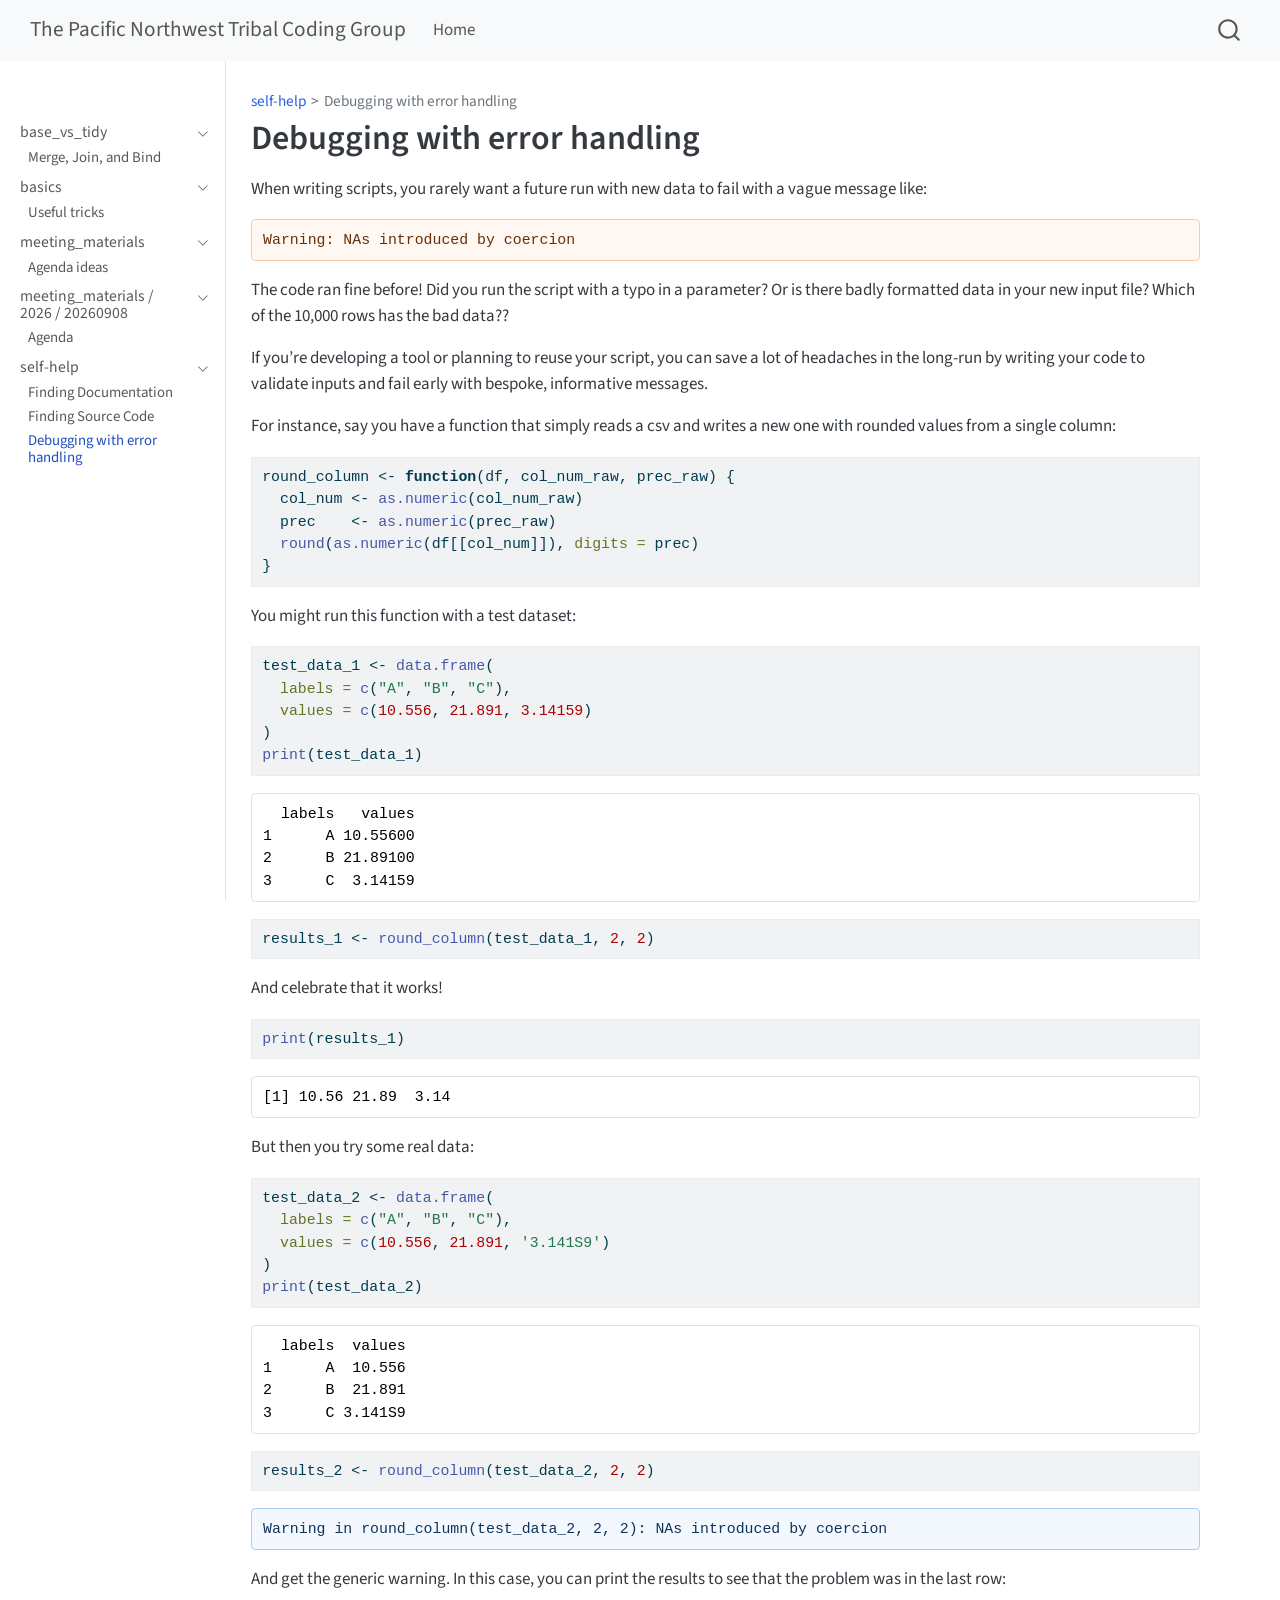
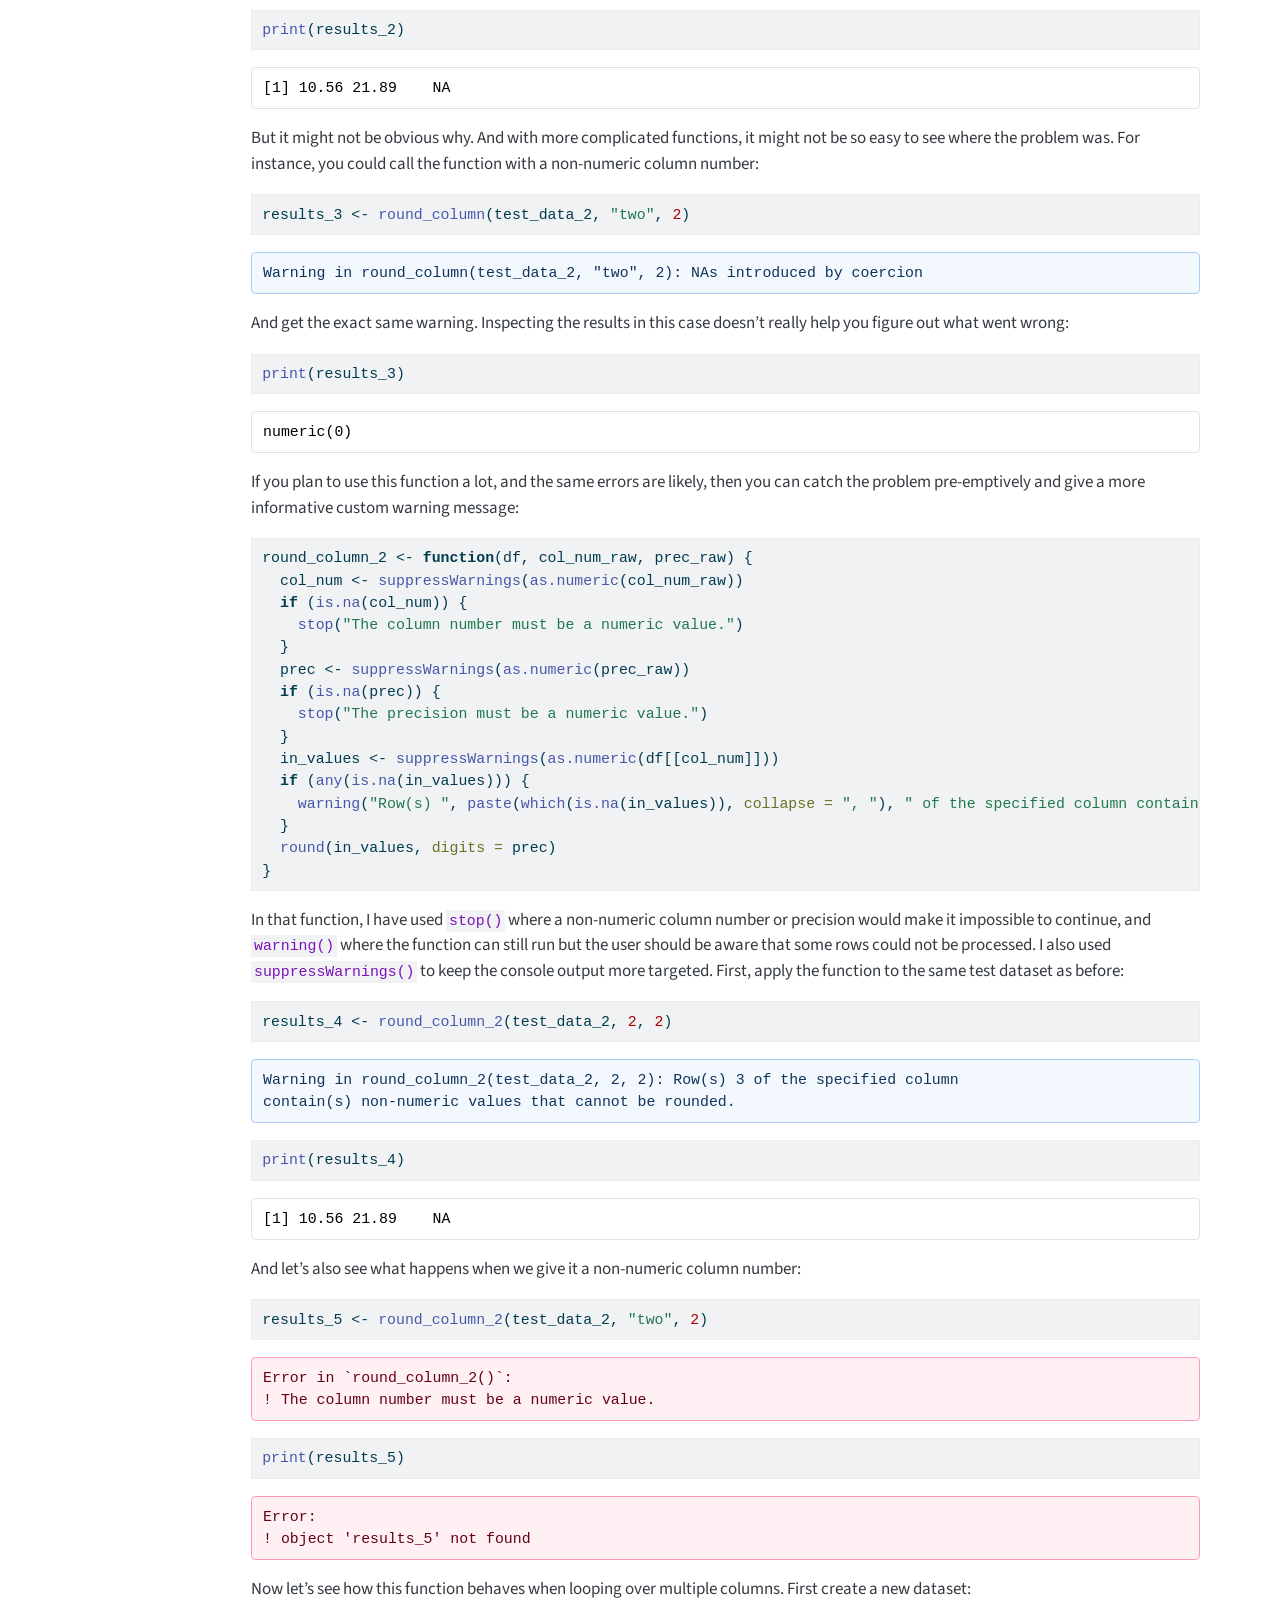
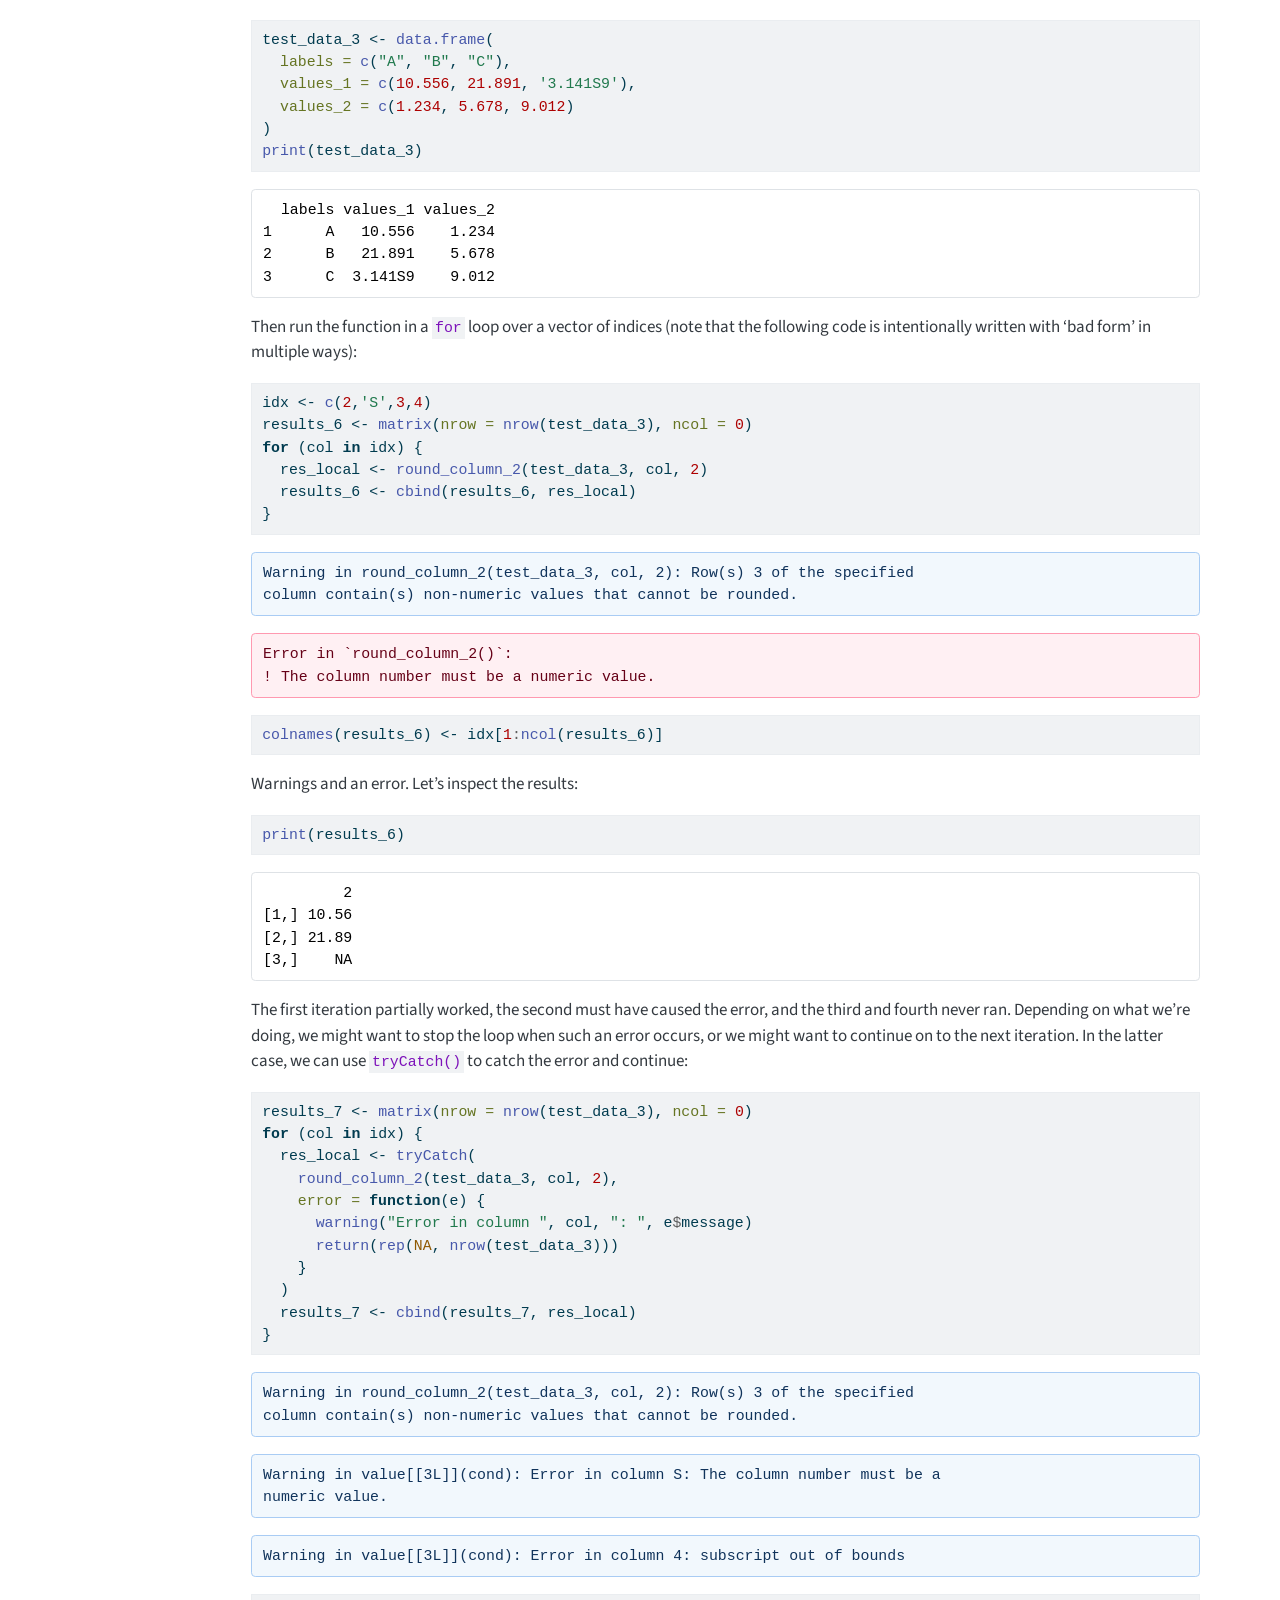
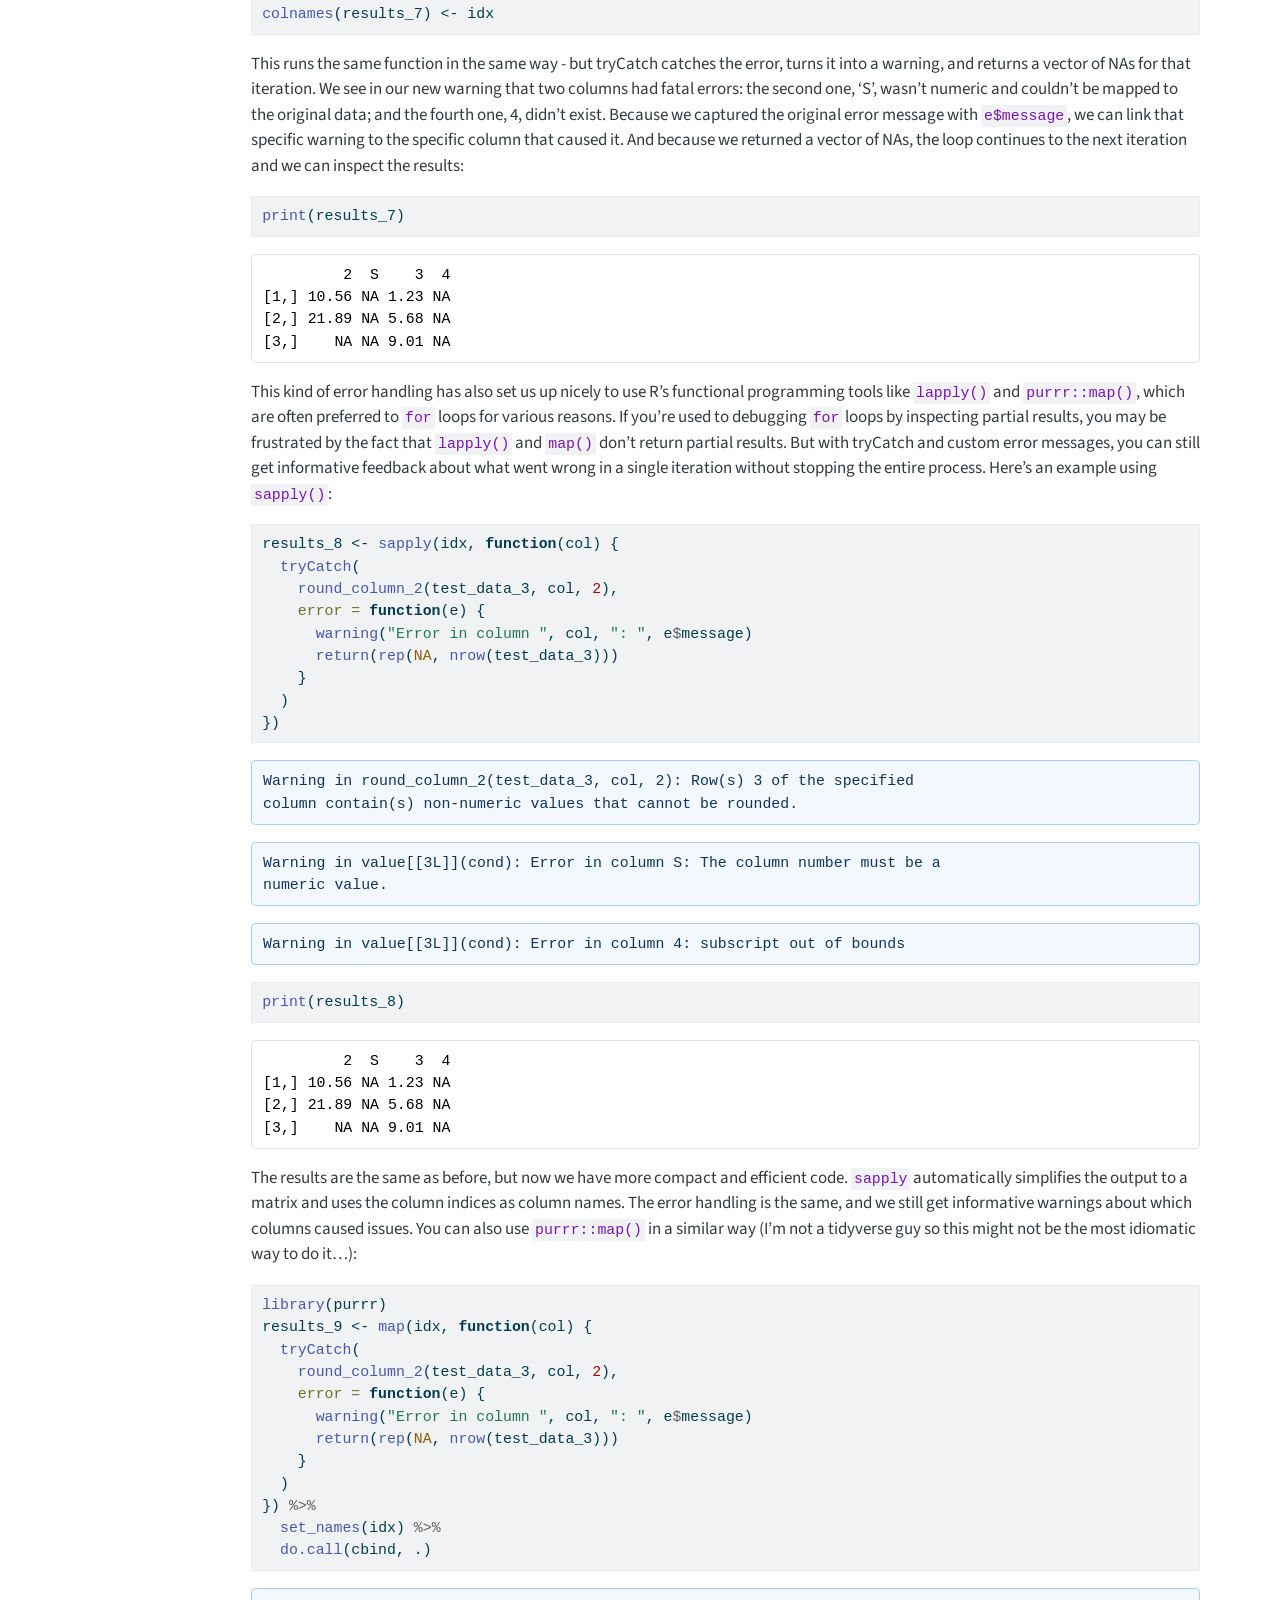
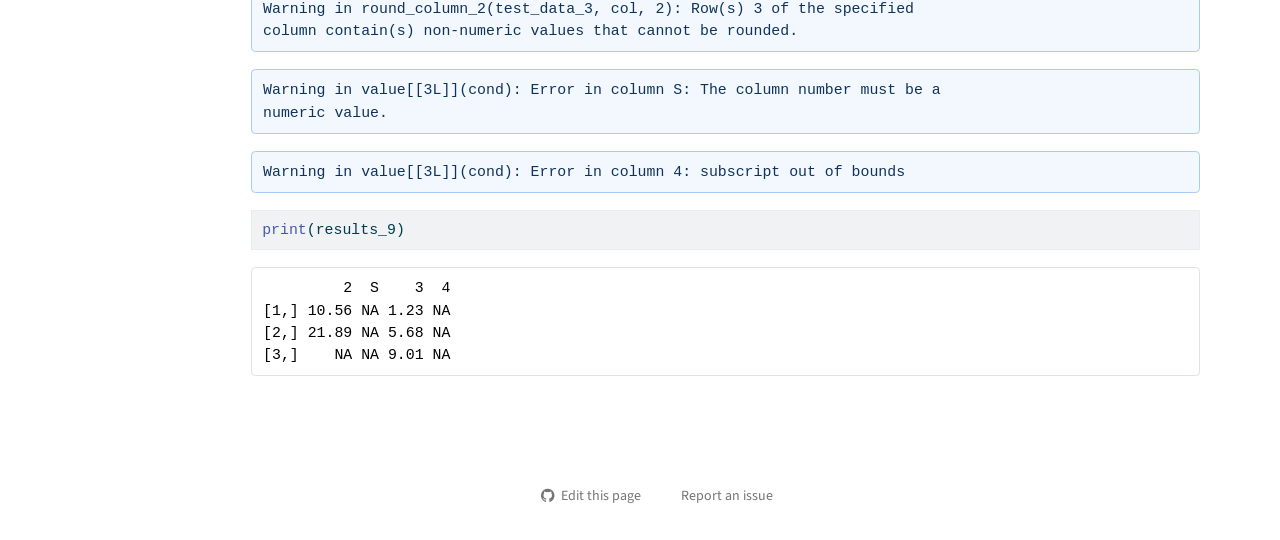
<file: self-help/03_debug_with_error_handling.html>
<!DOCTYPE html>
<html xmlns="http://www.w3.org/1999/xhtml" lang="en" xml:lang="en"><head>

<meta charset="utf-8">
<meta name="generator" content="quarto-1.10.18">

<meta name="viewport" content="width=device-width, initial-scale=1.0, user-scalable=yes">


<title>Debugging with error handling – The Pacific Northwest Tribal Coding Group</title>
<style>
/* Default styles provided by pandoc.
** See https://pandoc.org/MANUAL.html#variables-for-html for config info.
*/
span.smallcaps{font-variant: small-caps;}
div.columns{display: flex; gap: 1.5em;}
div.column{flex: auto;}
@media screen {
div.columns{gap: min(4vw, 1.5em);}
div.column{overflow-x: auto;}
}
div.hanging-indent{margin-left: 1.5em; text-indent: -1.5em;}
ul.task-list{list-style: none;}
ul.task-list li input[type="checkbox"] {
  width: 0.8em;
  margin: 0 0.8em 0.2em -1em; /* quarto-specific, see https://github.com/quarto-dev/quarto-cli/issues/4556 */ 
  vertical-align: middle;
}
/* CSS for syntax highlighting */
html { -webkit-text-size-adjust: 100%; }
pre > code.sourceCode { white-space: pre; position: relative; }
pre > code.sourceCode > span { display: inline-block; line-height: 1.25; }
pre > code.sourceCode > span:empty { height: 1.2em; }
.sourceCode { overflow: visible; }
code.sourceCode > span { color: inherit; text-decoration: inherit; }
div.sourceCode { margin: 1em 0; }
pre.sourceCode { margin: 0; }
@media screen {
div.sourceCode { overflow: auto; }
}
@media print {
pre > code.sourceCode { white-space: pre-wrap; }
pre > code.sourceCode > span { text-indent: -5em; padding-left: 5em; }
}
pre.numberSource code
  { counter-reset: source-line 0; }
pre.numberSource code > span
  { position: relative; left: -4em; counter-increment: source-line; }
pre.numberSource code > span > a:first-child::before
  { content: counter(source-line);
    position: relative; left: -1em; text-align: right; vertical-align: baseline;
    border: none; display: inline-block;
    -webkit-touch-callout: none; -webkit-user-select: none;
    -khtml-user-select: none; -moz-user-select: none;
    -ms-user-select: none; user-select: none;
    padding: 0 4px; width: 4em;
  }
pre.numberSource { margin-left: 3em;  padding-left: 4px; }
div.sourceCode
  {   }
@media screen {
pre > code.sourceCode > span > a:first-child::before { text-decoration: underline; }
}
</style>


<script src="../site_libs/quarto-nav/quarto-nav.js"></script>
<script src="../site_libs/quarto-nav/headroom.min.js"></script>
<script src="../site_libs/clipboard/clipboard.min.js"></script>
<script src="../site_libs/quarto-search/autocomplete.umd.js"></script>
<script src="../site_libs/quarto-search/fuse.min.js"></script>
<script src="../site_libs/quarto-search/quarto-search.js"></script>
<meta name="quarto:offset" content="../">
<script src="../site_libs/quarto-html/quarto.js" type="module"></script>
<script src="../site_libs/quarto-html/tabsets/tabsets.js" type="module"></script>
<script src="../site_libs/quarto-html/popper.min.js"></script>
<script src="../site_libs/quarto-html/tippy.umd.min.js"></script>
<script src="../site_libs/quarto-html/anchor.min.js"></script>
<link href="../site_libs/quarto-html/tippy.css" rel="stylesheet">
<link href="../site_libs/quarto-html/quarto-syntax-highlighting-64a204ab8560d761af7679ceaba22944.css" rel="stylesheet" id="quarto-text-highlighting-styles">
<script src="../site_libs/bootstrap/bootstrap.min.js"></script>
<link href="../site_libs/bootstrap/bootstrap-icons.css" rel="stylesheet">
<link href="../site_libs/bootstrap/bootstrap-d779191fb58665fba6013d76b5d4c7b3.min.css" rel="stylesheet" append-hash="true" id="quarto-bootstrap" data-mode="light">
<link href="../site_libs/quarto-contrib/output-styling/output-styling-default.css" rel="stylesheet">
<script id="quarto-search-options" type="application/json">{
  "location": "navbar",
  "copy-button": false,
  "collapse-after": 3,
  "panel-placement": "end",
  "type": "overlay",
  "limit": 50,
  "keyboard-shortcut": [
    "f",
    "/",
    "s"
  ],
  "show-item-context": false,
  "language": {
    "search-no-results-text": "No results",
    "search-matching-documents-text": "matching documents",
    "search-copy-link-title": "Copy link to search",
    "search-hide-matches-text": "Hide additional matches",
    "search-more-match-text": "more match in this document",
    "search-more-matches-text": "more matches in this document",
    "search-clear-button-title": "Clear",
    "search-text-placeholder": "",
    "search-detached-cancel-button-title": "Cancel",
    "search-submit-button-title": "Submit",
    "search-label": "Search"
  }
}</script>
<script>
document.addEventListener("DOMContentLoaded", () => {
  document.querySelectorAll(".sortable-checklist ul.task-list").forEach((list) => {
    const items = Array.from(list.querySelectorAll(":scope > li"));

    items.forEach((item) => {
      const checkbox = item.querySelector('input[type="checkbox"]');
      const checked = checkbox?.checked ?? false;

      item.classList.toggle("checklist-item-checked", checked);

      if (checkbox) {
        checkbox.disabled = true;
      }
    });

    items
      .sort((a, b) => {
        const aChecked = a.classList.contains("checklist-item-checked");
        const bChecked = b.classList.contains("checklist-item-checked");
        return Number(aChecked) - Number(bChecked);
      })
      .forEach((item) => list.appendChild(item));
  });
});
</script>


<link rel="stylesheet" href="../checklist.css">
</head>

<body class="nav-sidebar docked nav-fixed fullcontent quarto-light">

<div id="quarto-search-results"></div>
  <header id="quarto-header" class="headroom fixed-top">
    <nav class="navbar navbar-expand-lg " data-bs-theme="dark">
      <div class="navbar-container container-fluid">
      <div class="navbar-brand-container mx-auto">
    <a class="navbar-brand" href="../index.html">
    <span class="navbar-title">The Pacific Northwest Tribal Coding Group</span>
    </a>
  </div>
            <div id="quarto-search" class="" title="Search"></div>
          <button class="navbar-toggler" type="button" data-bs-toggle="collapse" data-bs-target="#navbarCollapse" aria-controls="navbarCollapse" role="menu" aria-expanded="false" aria-label="Toggle navigation" onclick="if (window.quartoToggleHeadroom) { window.quartoToggleHeadroom(); }">
  <span class="navbar-toggler-icon"></span>
</button>
          <div class="collapse navbar-collapse" id="navbarCollapse">
            <ul class="navbar-nav navbar-nav-scroll me-auto">
  <li class="nav-item">
    <a class="nav-link" href="../index.html"> 
<span class="menu-text">Home</span></a>
  </li>  
</ul>
          </div> <!-- /navcollapse -->
            <div class="quarto-navbar-tools">
</div>
      </div> <!-- /container-fluid -->
    </nav>
  <nav class="quarto-secondary-nav">
    <div class="container-fluid d-flex">
      <button type="button" class="quarto-btn-toggle btn" data-bs-toggle="collapse" role="button" data-bs-target=".quarto-sidebar-collapse-item" aria-controls="quarto-sidebar" aria-expanded="false" aria-label="Toggle sidebar navigation" onclick="if (window.quartoToggleHeadroom) { window.quartoToggleHeadroom(); }">
        <i class="bi bi-layout-text-sidebar-reverse"></i>
      </button>
        <nav class="quarto-page-breadcrumbs" aria-label="breadcrumb"><ol class="breadcrumb"><li class="breadcrumb-item"><a href="../self-help/01_finding_documentation.html">self-help</a></li><li class="breadcrumb-item"><a href="../self-help/03_debug_with_error_handling.html">Debugging with error handling</a></li></ol></nav>
        <a class="flex-grow-1" role="navigation" data-bs-toggle="collapse" data-bs-target=".quarto-sidebar-collapse-item" aria-controls="quarto-sidebar" aria-expanded="false" aria-label="Toggle sidebar navigation" onclick="if (window.quartoToggleHeadroom) { window.quartoToggleHeadroom(); }">      
        </a>
      <button type="button" class="btn quarto-search-button" aria-label="Search" onclick="window.quartoOpenSearch();">
        <i class="bi bi-search"></i>
      </button>
    </div>
  </nav>
</header>
<!-- content -->
<div id="quarto-content" class="quarto-container page-columns page-rows-contents page-layout-article page-navbar">
<!-- sidebar -->
  <nav id="quarto-sidebar" class="sidebar collapse collapse-horizontal quarto-sidebar-collapse-item sidebar-navigation docked overflow-auto">
        <div class="mt-2 flex-shrink-0 align-items-center">
        <div class="sidebar-search">
        <div id="quarto-search" class="" title="Search"></div>
        </div>
        </div>
    <div class="sidebar-menu-container"> 
    <ul class="list-unstyled mt-1">
        <li class="sidebar-item sidebar-item-section">
      <div class="sidebar-item-container"> 
            <a class="sidebar-item-text sidebar-link text-start" data-bs-toggle="collapse" data-bs-target="#quarto-sidebar-section-1" role="navigation" aria-expanded="true">
 <span class="menu-text">base_vs_tidy</span></a>
          <a class="sidebar-item-toggle text-start" data-bs-toggle="collapse" data-bs-target="#quarto-sidebar-section-1" role="navigation" aria-expanded="true" aria-label="Toggle section">
            <i class="bi bi-chevron-right ms-2"></i>
          </a> 
      </div>
      <ul id="quarto-sidebar-section-1" class="collapse list-unstyled sidebar-section depth1 show">  
          <li class="sidebar-item">
  <div class="sidebar-item-container"> 
  <a href="../base_vs_tidy/merge_join_and_bind.html" class="sidebar-item-text sidebar-link">
 <span class="menu-text">Merge, Join, and Bind</span></a>
  </div>
</li>
      </ul>
  </li>
        <li class="sidebar-item sidebar-item-section">
      <div class="sidebar-item-container"> 
            <a class="sidebar-item-text sidebar-link text-start" data-bs-toggle="collapse" data-bs-target="#quarto-sidebar-section-2" role="navigation" aria-expanded="true">
 <span class="menu-text">basics</span></a>
          <a class="sidebar-item-toggle text-start" data-bs-toggle="collapse" data-bs-target="#quarto-sidebar-section-2" role="navigation" aria-expanded="true" aria-label="Toggle section">
            <i class="bi bi-chevron-right ms-2"></i>
          </a> 
      </div>
      <ul id="quarto-sidebar-section-2" class="collapse list-unstyled sidebar-section depth1 show">  
          <li class="sidebar-item">
  <div class="sidebar-item-container"> 
  <a href="../basics/useful_tricks.html" class="sidebar-item-text sidebar-link">
 <span class="menu-text">Useful tricks</span></a>
  </div>
</li>
      </ul>
  </li>
        <li class="sidebar-item sidebar-item-section">
      <div class="sidebar-item-container"> 
            <a class="sidebar-item-text sidebar-link text-start" data-bs-toggle="collapse" data-bs-target="#quarto-sidebar-section-3" role="navigation" aria-expanded="true">
 <span class="menu-text">meeting_materials</span></a>
          <a class="sidebar-item-toggle text-start" data-bs-toggle="collapse" data-bs-target="#quarto-sidebar-section-3" role="navigation" aria-expanded="true" aria-label="Toggle section">
            <i class="bi bi-chevron-right ms-2"></i>
          </a> 
      </div>
      <ul id="quarto-sidebar-section-3" class="collapse list-unstyled sidebar-section depth1 show">  
          <li class="sidebar-item">
  <div class="sidebar-item-container"> 
  <a href="../meeting_materials/agenda_ideas.html" class="sidebar-item-text sidebar-link">
 <span class="menu-text">Agenda ideas</span></a>
  </div>
</li>
      </ul>
  </li>
        <li class="sidebar-item sidebar-item-section">
      <div class="sidebar-item-container"> 
            <a class="sidebar-item-text sidebar-link text-start" data-bs-toggle="collapse" data-bs-target="#quarto-sidebar-section-4" role="navigation" aria-expanded="true">
 <span class="menu-text">meeting_materials / 2026 / 20260908</span></a>
          <a class="sidebar-item-toggle text-start" data-bs-toggle="collapse" data-bs-target="#quarto-sidebar-section-4" role="navigation" aria-expanded="true" aria-label="Toggle section">
            <i class="bi bi-chevron-right ms-2"></i>
          </a> 
      </div>
      <ul id="quarto-sidebar-section-4" class="collapse list-unstyled sidebar-section depth1 show">  
          <li class="sidebar-item">
  <div class="sidebar-item-container"> 
  <a href="../meeting_materials/2026/20260908/agenda.html" class="sidebar-item-text sidebar-link">
 <span class="menu-text">Agenda</span></a>
  </div>
</li>
      </ul>
  </li>
        <li class="sidebar-item sidebar-item-section">
      <div class="sidebar-item-container"> 
            <a class="sidebar-item-text sidebar-link text-start" data-bs-toggle="collapse" data-bs-target="#quarto-sidebar-section-5" role="navigation" aria-expanded="true">
 <span class="menu-text">self-help</span></a>
          <a class="sidebar-item-toggle text-start" data-bs-toggle="collapse" data-bs-target="#quarto-sidebar-section-5" role="navigation" aria-expanded="true" aria-label="Toggle section">
            <i class="bi bi-chevron-right ms-2"></i>
          </a> 
      </div>
      <ul id="quarto-sidebar-section-5" class="collapse list-unstyled sidebar-section depth1 show">  
          <li class="sidebar-item">
  <div class="sidebar-item-container"> 
  <a href="../self-help/01_finding_documentation.html" class="sidebar-item-text sidebar-link">
 <span class="menu-text">Finding Documentation</span></a>
  </div>
</li>
          <li class="sidebar-item">
  <div class="sidebar-item-container"> 
  <a href="../self-help/02_finding_source_code.html" class="sidebar-item-text sidebar-link">
 <span class="menu-text">Finding Source Code</span></a>
  </div>
</li>
          <li class="sidebar-item">
  <div class="sidebar-item-container"> 
  <a href="../self-help/03_debug_with_error_handling.html" class="sidebar-item-text sidebar-link active">
 <span class="menu-text">Debugging with error handling</span></a>
  </div>
</li>
      </ul>
  </li>
    </ul>
    </div>
</nav>
<div id="quarto-sidebar-glass" class="quarto-sidebar-collapse-item" data-bs-toggle="collapse" data-bs-target=".quarto-sidebar-collapse-item"></div>
<!-- margin-sidebar -->
    
<!-- main -->
<main class="content" id="quarto-document-content">

<header id="title-block-header" class="quarto-title-block default"><nav class="quarto-page-breadcrumbs quarto-title-breadcrumbs d-none d-lg-block" aria-label="breadcrumb"><ol class="breadcrumb"><li class="breadcrumb-item"><a href="../self-help/01_finding_documentation.html">self-help</a></li><li class="breadcrumb-item"><a href="../self-help/03_debug_with_error_handling.html">Debugging with error handling</a></li></ol></nav>
<div class="quarto-title">
<h1 class="title">Debugging with error handling</h1>
</div>



<div class="quarto-title-meta">

    
  
    
  </div>
  


</header>


<p>When writing scripts, you rarely want a future run with new data to fail with a vague message like:</p>
<div class="cell">
<div class="cell-output cell-output-stderr cell-output-warning">
<pre><code>Warning: NAs introduced by coercion</code></pre>
</div>
</div>
<p>The code ran fine before! Did you run the script with a typo in a parameter? Or is there badly formatted data in your new input file? Which of the 10,000 rows has the bad data??</p>
<p>If you’re developing a tool or planning to reuse your script, you can save a lot of headaches in the long-run by writing your code to validate inputs and fail early with bespoke, informative messages.</p>
<p>For instance, say you have a function that simply reads a csv and writes a new one with rounded values from a single column:</p>
<div class="cell">
<div class="code-copy-outer-scaffold"><div class="sourceCode cell-code" id="cb2"><pre class="sourceCode r code-with-copy"><code class="sourceCode r"><span id="cb2-1"><a href="#cb2-1" aria-hidden="true" tabindex="-1"></a>round_column <span class="ot">&lt;-</span> <span class="cf">function</span>(df, col_num_raw, prec_raw) {</span>
<span id="cb2-2"><a href="#cb2-2" aria-hidden="true" tabindex="-1"></a>  col_num <span class="ot">&lt;-</span> <span class="fu">as.numeric</span>(col_num_raw)</span>
<span id="cb2-3"><a href="#cb2-3" aria-hidden="true" tabindex="-1"></a>  prec    <span class="ot">&lt;-</span> <span class="fu">as.numeric</span>(prec_raw)</span>
<span id="cb2-4"><a href="#cb2-4" aria-hidden="true" tabindex="-1"></a>  <span class="fu">round</span>(<span class="fu">as.numeric</span>(df[[col_num]]), <span class="at">digits =</span> prec)</span>
<span id="cb2-5"><a href="#cb2-5" aria-hidden="true" tabindex="-1"></a>}</span></code></pre></div><button title="Copy to Clipboard" class="code-copy-button"><i class="bi"></i></button></div>
</div>
<p>You might run this function with a test dataset:</p>
<div class="cell">
<div class="code-copy-outer-scaffold"><div class="sourceCode cell-code" id="cb3"><pre class="sourceCode r code-with-copy"><code class="sourceCode r"><span id="cb3-1"><a href="#cb3-1" aria-hidden="true" tabindex="-1"></a>test_data_1 <span class="ot">&lt;-</span> <span class="fu">data.frame</span>(</span>
<span id="cb3-2"><a href="#cb3-2" aria-hidden="true" tabindex="-1"></a>  <span class="at">labels =</span> <span class="fu">c</span>(<span class="st">"A"</span>, <span class="st">"B"</span>, <span class="st">"C"</span>),</span>
<span id="cb3-3"><a href="#cb3-3" aria-hidden="true" tabindex="-1"></a>  <span class="at">values =</span> <span class="fu">c</span>(<span class="fl">10.556</span>, <span class="fl">21.891</span>, <span class="fl">3.14159</span>)</span>
<span id="cb3-4"><a href="#cb3-4" aria-hidden="true" tabindex="-1"></a>)</span>
<span id="cb3-5"><a href="#cb3-5" aria-hidden="true" tabindex="-1"></a><span class="fu">print</span>(test_data_1)</span></code></pre></div><button title="Copy to Clipboard" class="code-copy-button"><i class="bi"></i></button></div>
<div class="cell-output cell-output-stdout">
<pre><code>  labels   values
1      A 10.55600
2      B 21.89100
3      C  3.14159</code></pre>
</div>
<div class="code-copy-outer-scaffold"><div class="sourceCode cell-code" id="cb5"><pre class="sourceCode r code-with-copy"><code class="sourceCode r"><span id="cb5-1"><a href="#cb5-1" aria-hidden="true" tabindex="-1"></a>results_1 <span class="ot">&lt;-</span> <span class="fu">round_column</span>(test_data_1, <span class="dv">2</span>, <span class="dv">2</span>)</span></code></pre></div><button title="Copy to Clipboard" class="code-copy-button"><i class="bi"></i></button></div>
</div>
<p>And celebrate that it works!</p>
<div class="cell">
<div class="code-copy-outer-scaffold"><div class="sourceCode cell-code" id="cb6"><pre class="sourceCode r code-with-copy"><code class="sourceCode r"><span id="cb6-1"><a href="#cb6-1" aria-hidden="true" tabindex="-1"></a><span class="fu">print</span>(results_1)</span></code></pre></div><button title="Copy to Clipboard" class="code-copy-button"><i class="bi"></i></button></div>
<div class="cell-output cell-output-stdout">
<pre><code>[1] 10.56 21.89  3.14</code></pre>
</div>
</div>
<p>But then you try some real data:</p>
<div class="cell">
<div class="code-copy-outer-scaffold"><div class="sourceCode cell-code" id="cb8"><pre class="sourceCode r code-with-copy"><code class="sourceCode r"><span id="cb8-1"><a href="#cb8-1" aria-hidden="true" tabindex="-1"></a>test_data_2 <span class="ot">&lt;-</span> <span class="fu">data.frame</span>(</span>
<span id="cb8-2"><a href="#cb8-2" aria-hidden="true" tabindex="-1"></a>  <span class="at">labels =</span> <span class="fu">c</span>(<span class="st">"A"</span>, <span class="st">"B"</span>, <span class="st">"C"</span>),</span>
<span id="cb8-3"><a href="#cb8-3" aria-hidden="true" tabindex="-1"></a>  <span class="at">values =</span> <span class="fu">c</span>(<span class="fl">10.556</span>, <span class="fl">21.891</span>, <span class="st">'3.141S9'</span>)</span>
<span id="cb8-4"><a href="#cb8-4" aria-hidden="true" tabindex="-1"></a>)</span>
<span id="cb8-5"><a href="#cb8-5" aria-hidden="true" tabindex="-1"></a><span class="fu">print</span>(test_data_2)</span></code></pre></div><button title="Copy to Clipboard" class="code-copy-button"><i class="bi"></i></button></div>
<div class="cell-output cell-output-stdout">
<pre><code>  labels  values
1      A  10.556
2      B  21.891
3      C 3.141S9</code></pre>
</div>
<div class="code-copy-outer-scaffold"><div class="sourceCode cell-code" id="cb10"><pre class="sourceCode r code-with-copy"><code class="sourceCode r"><span id="cb10-1"><a href="#cb10-1" aria-hidden="true" tabindex="-1"></a>results_2 <span class="ot">&lt;-</span> <span class="fu">round_column</span>(test_data_2, <span class="dv">2</span>, <span class="dv">2</span>)</span></code></pre></div><button title="Copy to Clipboard" class="code-copy-button"><i class="bi"></i></button></div>
<div class="cell-output cell-output-stderr">
<pre><code>Warning in round_column(test_data_2, 2, 2): NAs introduced by coercion</code></pre>
</div>
</div>
<p>And get the generic warning. In this case, you can print the results to see that the problem was in the last row:</p>
<div class="cell">
<div class="code-copy-outer-scaffold"><div class="sourceCode cell-code" id="cb12"><pre class="sourceCode r code-with-copy"><code class="sourceCode r"><span id="cb12-1"><a href="#cb12-1" aria-hidden="true" tabindex="-1"></a><span class="fu">print</span>(results_2)</span></code></pre></div><button title="Copy to Clipboard" class="code-copy-button"><i class="bi"></i></button></div>
<div class="cell-output cell-output-stdout">
<pre><code>[1] 10.56 21.89    NA</code></pre>
</div>
</div>
<p>But it might not be obvious why. And with more complicated functions, it might not be so easy to see where the problem was. For instance, you could call the function with a non-numeric column number:</p>
<div class="cell">
<div class="code-copy-outer-scaffold"><div class="sourceCode cell-code" id="cb14"><pre class="sourceCode r code-with-copy"><code class="sourceCode r"><span id="cb14-1"><a href="#cb14-1" aria-hidden="true" tabindex="-1"></a>results_3 <span class="ot">&lt;-</span> <span class="fu">round_column</span>(test_data_2, <span class="st">"two"</span>, <span class="dv">2</span>)</span></code></pre></div><button title="Copy to Clipboard" class="code-copy-button"><i class="bi"></i></button></div>
<div class="cell-output cell-output-stderr">
<pre><code>Warning in round_column(test_data_2, "two", 2): NAs introduced by coercion</code></pre>
</div>
</div>
<p>And get the exact same warning. Inspecting the results in this case doesn’t really help you figure out what went wrong:</p>
<div class="cell">
<div class="code-copy-outer-scaffold"><div class="sourceCode cell-code" id="cb16"><pre class="sourceCode r code-with-copy"><code class="sourceCode r"><span id="cb16-1"><a href="#cb16-1" aria-hidden="true" tabindex="-1"></a><span class="fu">print</span>(results_3)</span></code></pre></div><button title="Copy to Clipboard" class="code-copy-button"><i class="bi"></i></button></div>
<div class="cell-output cell-output-stdout">
<pre><code>numeric(0)</code></pre>
</div>
</div>
<p>If you plan to use this function a lot, and the same errors are likely, then you can catch the problem pre-emptively and give a more informative custom warning message:</p>
<div class="cell">
<div class="code-copy-outer-scaffold"><div class="sourceCode cell-code" id="cb18"><pre class="sourceCode r code-with-copy"><code class="sourceCode r"><span id="cb18-1"><a href="#cb18-1" aria-hidden="true" tabindex="-1"></a>round_column_2 <span class="ot">&lt;-</span> <span class="cf">function</span>(df, col_num_raw, prec_raw) {</span>
<span id="cb18-2"><a href="#cb18-2" aria-hidden="true" tabindex="-1"></a>  col_num <span class="ot">&lt;-</span> <span class="fu">suppressWarnings</span>(<span class="fu">as.numeric</span>(col_num_raw))</span>
<span id="cb18-3"><a href="#cb18-3" aria-hidden="true" tabindex="-1"></a>  <span class="cf">if</span> (<span class="fu">is.na</span>(col_num)) {</span>
<span id="cb18-4"><a href="#cb18-4" aria-hidden="true" tabindex="-1"></a>    <span class="fu">stop</span>(<span class="st">"The column number must be a numeric value."</span>)</span>
<span id="cb18-5"><a href="#cb18-5" aria-hidden="true" tabindex="-1"></a>  }</span>
<span id="cb18-6"><a href="#cb18-6" aria-hidden="true" tabindex="-1"></a>  prec <span class="ot">&lt;-</span> <span class="fu">suppressWarnings</span>(<span class="fu">as.numeric</span>(prec_raw))</span>
<span id="cb18-7"><a href="#cb18-7" aria-hidden="true" tabindex="-1"></a>  <span class="cf">if</span> (<span class="fu">is.na</span>(prec)) {</span>
<span id="cb18-8"><a href="#cb18-8" aria-hidden="true" tabindex="-1"></a>    <span class="fu">stop</span>(<span class="st">"The precision must be a numeric value."</span>)</span>
<span id="cb18-9"><a href="#cb18-9" aria-hidden="true" tabindex="-1"></a>  }</span>
<span id="cb18-10"><a href="#cb18-10" aria-hidden="true" tabindex="-1"></a>  in_values <span class="ot">&lt;-</span> <span class="fu">suppressWarnings</span>(<span class="fu">as.numeric</span>(df[[col_num]]))</span>
<span id="cb18-11"><a href="#cb18-11" aria-hidden="true" tabindex="-1"></a>  <span class="cf">if</span> (<span class="fu">any</span>(<span class="fu">is.na</span>(in_values))) {</span>
<span id="cb18-12"><a href="#cb18-12" aria-hidden="true" tabindex="-1"></a>    <span class="fu">warning</span>(<span class="st">"Row(s) "</span>, <span class="fu">paste</span>(<span class="fu">which</span>(<span class="fu">is.na</span>(in_values)), <span class="at">collapse =</span> <span class="st">", "</span>), <span class="st">" of the specified column contain(s) non-numeric values that cannot be rounded."</span>)</span>
<span id="cb18-13"><a href="#cb18-13" aria-hidden="true" tabindex="-1"></a>  }</span>
<span id="cb18-14"><a href="#cb18-14" aria-hidden="true" tabindex="-1"></a>  <span class="fu">round</span>(in_values, <span class="at">digits =</span> prec)</span>
<span id="cb18-15"><a href="#cb18-15" aria-hidden="true" tabindex="-1"></a>}</span></code></pre></div><button title="Copy to Clipboard" class="code-copy-button"><i class="bi"></i></button></div>
</div>
<p>In that function, I have used <code>stop()</code> where a non-numeric column number or precision would make it impossible to continue, and <code>warning()</code> where the function can still run but the user should be aware that some rows could not be processed. I also used <code>suppressWarnings()</code> to keep the console output more targeted. First, apply the function to the same test dataset as before:</p>
<div class="cell">
<div class="code-copy-outer-scaffold"><div class="sourceCode cell-code" id="cb19"><pre class="sourceCode r code-with-copy"><code class="sourceCode r"><span id="cb19-1"><a href="#cb19-1" aria-hidden="true" tabindex="-1"></a>results_4 <span class="ot">&lt;-</span> <span class="fu">round_column_2</span>(test_data_2, <span class="dv">2</span>, <span class="dv">2</span>)</span></code></pre></div><button title="Copy to Clipboard" class="code-copy-button"><i class="bi"></i></button></div>
<div class="cell-output cell-output-stderr">
<pre><code>Warning in round_column_2(test_data_2, 2, 2): Row(s) 3 of the specified column
contain(s) non-numeric values that cannot be rounded.</code></pre>
</div>
<div class="code-copy-outer-scaffold"><div class="sourceCode cell-code" id="cb21"><pre class="sourceCode r code-with-copy"><code class="sourceCode r"><span id="cb21-1"><a href="#cb21-1" aria-hidden="true" tabindex="-1"></a><span class="fu">print</span>(results_4)</span></code></pre></div><button title="Copy to Clipboard" class="code-copy-button"><i class="bi"></i></button></div>
<div class="cell-output cell-output-stdout">
<pre><code>[1] 10.56 21.89    NA</code></pre>
</div>
</div>
<p>And let’s also see what happens when we give it a non-numeric column number:</p>
<div class="cell">
<div class="code-copy-outer-scaffold"><div class="sourceCode cell-code" id="cb23"><pre class="sourceCode r code-with-copy"><code class="sourceCode r"><span id="cb23-1"><a href="#cb23-1" aria-hidden="true" tabindex="-1"></a>results_5 <span class="ot">&lt;-</span> <span class="fu">round_column_2</span>(test_data_2, <span class="st">"two"</span>, <span class="dv">2</span>)</span></code></pre></div><button title="Copy to Clipboard" class="code-copy-button"><i class="bi"></i></button></div>
<div class="cell-output cell-output-error">
<pre><code>Error in `round_column_2()`:
! The column number must be a numeric value.</code></pre>
</div>
<div class="code-copy-outer-scaffold"><div class="sourceCode cell-code" id="cb25"><pre class="sourceCode r code-with-copy"><code class="sourceCode r"><span id="cb25-1"><a href="#cb25-1" aria-hidden="true" tabindex="-1"></a><span class="fu">print</span>(results_5)</span></code></pre></div><button title="Copy to Clipboard" class="code-copy-button"><i class="bi"></i></button></div>
<div class="cell-output cell-output-error">
<pre><code>Error:
! object 'results_5' not found</code></pre>
</div>
</div>
<p>Now let’s see how this function behaves when looping over multiple columns. First create a new dataset:</p>
<div class="cell">
<div class="code-copy-outer-scaffold"><div class="sourceCode cell-code" id="cb27"><pre class="sourceCode r code-with-copy"><code class="sourceCode r"><span id="cb27-1"><a href="#cb27-1" aria-hidden="true" tabindex="-1"></a>test_data_3 <span class="ot">&lt;-</span> <span class="fu">data.frame</span>(</span>
<span id="cb27-2"><a href="#cb27-2" aria-hidden="true" tabindex="-1"></a>  <span class="at">labels =</span> <span class="fu">c</span>(<span class="st">"A"</span>, <span class="st">"B"</span>, <span class="st">"C"</span>),</span>
<span id="cb27-3"><a href="#cb27-3" aria-hidden="true" tabindex="-1"></a>  <span class="at">values_1 =</span> <span class="fu">c</span>(<span class="fl">10.556</span>, <span class="fl">21.891</span>, <span class="st">'3.141S9'</span>),</span>
<span id="cb27-4"><a href="#cb27-4" aria-hidden="true" tabindex="-1"></a>  <span class="at">values_2 =</span> <span class="fu">c</span>(<span class="fl">1.234</span>, <span class="fl">5.678</span>, <span class="fl">9.012</span>)</span>
<span id="cb27-5"><a href="#cb27-5" aria-hidden="true" tabindex="-1"></a>)</span>
<span id="cb27-6"><a href="#cb27-6" aria-hidden="true" tabindex="-1"></a><span class="fu">print</span>(test_data_3)</span></code></pre></div><button title="Copy to Clipboard" class="code-copy-button"><i class="bi"></i></button></div>
<div class="cell-output cell-output-stdout">
<pre><code>  labels values_1 values_2
1      A   10.556    1.234
2      B   21.891    5.678
3      C  3.141S9    9.012</code></pre>
</div>
</div>
<p>Then run the function in a <code>for</code> loop over a vector of indices (note that the following code is intentionally written with ‘bad form’ in multiple ways):</p>
<div class="cell">
<div class="code-copy-outer-scaffold"><div class="sourceCode cell-code" id="cb29"><pre class="sourceCode r code-with-copy"><code class="sourceCode r"><span id="cb29-1"><a href="#cb29-1" aria-hidden="true" tabindex="-1"></a>idx <span class="ot">&lt;-</span> <span class="fu">c</span>(<span class="dv">2</span>,<span class="st">'S'</span>,<span class="dv">3</span>,<span class="dv">4</span>)</span>
<span id="cb29-2"><a href="#cb29-2" aria-hidden="true" tabindex="-1"></a>results_6 <span class="ot">&lt;-</span> <span class="fu">matrix</span>(<span class="at">nrow =</span> <span class="fu">nrow</span>(test_data_3), <span class="at">ncol =</span> <span class="dv">0</span>)</span>
<span id="cb29-3"><a href="#cb29-3" aria-hidden="true" tabindex="-1"></a><span class="cf">for</span> (col <span class="cf">in</span> idx) {</span>
<span id="cb29-4"><a href="#cb29-4" aria-hidden="true" tabindex="-1"></a>  res_local <span class="ot">&lt;-</span> <span class="fu">round_column_2</span>(test_data_3, col, <span class="dv">2</span>)</span>
<span id="cb29-5"><a href="#cb29-5" aria-hidden="true" tabindex="-1"></a>  results_6 <span class="ot">&lt;-</span> <span class="fu">cbind</span>(results_6, res_local)</span>
<span id="cb29-6"><a href="#cb29-6" aria-hidden="true" tabindex="-1"></a>}</span></code></pre></div><button title="Copy to Clipboard" class="code-copy-button"><i class="bi"></i></button></div>
<div class="cell-output cell-output-stderr">
<pre><code>Warning in round_column_2(test_data_3, col, 2): Row(s) 3 of the specified
column contain(s) non-numeric values that cannot be rounded.</code></pre>
</div>
<div class="cell-output cell-output-error">
<pre><code>Error in `round_column_2()`:
! The column number must be a numeric value.</code></pre>
</div>
<div class="code-copy-outer-scaffold"><div class="sourceCode cell-code" id="cb32"><pre class="sourceCode r code-with-copy"><code class="sourceCode r"><span id="cb32-1"><a href="#cb32-1" aria-hidden="true" tabindex="-1"></a><span class="fu">colnames</span>(results_6) <span class="ot">&lt;-</span> idx[<span class="dv">1</span><span class="sc">:</span><span class="fu">ncol</span>(results_6)]</span></code></pre></div><button title="Copy to Clipboard" class="code-copy-button"><i class="bi"></i></button></div>
</div>
<p>Warnings and an error. Let’s inspect the results:</p>
<div class="cell">
<div class="code-copy-outer-scaffold"><div class="sourceCode cell-code" id="cb33"><pre class="sourceCode r code-with-copy"><code class="sourceCode r"><span id="cb33-1"><a href="#cb33-1" aria-hidden="true" tabindex="-1"></a><span class="fu">print</span>(results_6)</span></code></pre></div><button title="Copy to Clipboard" class="code-copy-button"><i class="bi"></i></button></div>
<div class="cell-output cell-output-stdout">
<pre><code>         2
[1,] 10.56
[2,] 21.89
[3,]    NA</code></pre>
</div>
</div>
<p>The first iteration partially worked, the second must have caused the error, and the third and fourth never ran. Depending on what we’re doing, we might want to stop the loop when such an error occurs, or we might want to continue on to the next iteration. In the latter case, we can use <code>tryCatch()</code> to catch the error and continue:</p>
<div class="cell">
<div class="code-copy-outer-scaffold"><div class="sourceCode cell-code" id="cb35"><pre class="sourceCode r code-with-copy"><code class="sourceCode r"><span id="cb35-1"><a href="#cb35-1" aria-hidden="true" tabindex="-1"></a>results_7 <span class="ot">&lt;-</span> <span class="fu">matrix</span>(<span class="at">nrow =</span> <span class="fu">nrow</span>(test_data_3), <span class="at">ncol =</span> <span class="dv">0</span>)</span>
<span id="cb35-2"><a href="#cb35-2" aria-hidden="true" tabindex="-1"></a><span class="cf">for</span> (col <span class="cf">in</span> idx) {</span>
<span id="cb35-3"><a href="#cb35-3" aria-hidden="true" tabindex="-1"></a>  res_local <span class="ot">&lt;-</span> <span class="fu">tryCatch</span>(</span>
<span id="cb35-4"><a href="#cb35-4" aria-hidden="true" tabindex="-1"></a>    <span class="fu">round_column_2</span>(test_data_3, col, <span class="dv">2</span>),</span>
<span id="cb35-5"><a href="#cb35-5" aria-hidden="true" tabindex="-1"></a>    <span class="at">error =</span> <span class="cf">function</span>(e) {</span>
<span id="cb35-6"><a href="#cb35-6" aria-hidden="true" tabindex="-1"></a>      <span class="fu">warning</span>(<span class="st">"Error in column "</span>, col, <span class="st">": "</span>, e<span class="sc">$</span>message)</span>
<span id="cb35-7"><a href="#cb35-7" aria-hidden="true" tabindex="-1"></a>      <span class="fu">return</span>(<span class="fu">rep</span>(<span class="cn">NA</span>, <span class="fu">nrow</span>(test_data_3)))</span>
<span id="cb35-8"><a href="#cb35-8" aria-hidden="true" tabindex="-1"></a>    }</span>
<span id="cb35-9"><a href="#cb35-9" aria-hidden="true" tabindex="-1"></a>  )</span>
<span id="cb35-10"><a href="#cb35-10" aria-hidden="true" tabindex="-1"></a>  results_7 <span class="ot">&lt;-</span> <span class="fu">cbind</span>(results_7, res_local)</span>
<span id="cb35-11"><a href="#cb35-11" aria-hidden="true" tabindex="-1"></a>}</span></code></pre></div><button title="Copy to Clipboard" class="code-copy-button"><i class="bi"></i></button></div>
<div class="cell-output cell-output-stderr">
<pre><code>Warning in round_column_2(test_data_3, col, 2): Row(s) 3 of the specified
column contain(s) non-numeric values that cannot be rounded.</code></pre>
</div>
<div class="cell-output cell-output-stderr">
<pre><code>Warning in value[[3L]](cond): Error in column S: The column number must be a
numeric value.</code></pre>
</div>
<div class="cell-output cell-output-stderr">
<pre><code>Warning in value[[3L]](cond): Error in column 4: subscript out of bounds</code></pre>
</div>
<div class="code-copy-outer-scaffold"><div class="sourceCode cell-code" id="cb39"><pre class="sourceCode r code-with-copy"><code class="sourceCode r"><span id="cb39-1"><a href="#cb39-1" aria-hidden="true" tabindex="-1"></a><span class="fu">colnames</span>(results_7) <span class="ot">&lt;-</span> idx</span></code></pre></div><button title="Copy to Clipboard" class="code-copy-button"><i class="bi"></i></button></div>
</div>
<p>This runs the same function in the same way - but tryCatch catches the error, turns it into a warning, and returns a vector of NAs for that iteration. We see in our new warning that two columns had fatal errors: the second one, ‘S’, wasn’t numeric and couldn’t be mapped to the original data; and the fourth one, 4, didn’t exist. Because we captured the original error message with <code>e$message</code>, we can link that specific warning to the specific column that caused it. And because we returned a vector of NAs, the loop continues to the next iteration and we can inspect the results:</p>
<div class="cell">
<div class="code-copy-outer-scaffold"><div class="sourceCode cell-code" id="cb40"><pre class="sourceCode r code-with-copy"><code class="sourceCode r"><span id="cb40-1"><a href="#cb40-1" aria-hidden="true" tabindex="-1"></a><span class="fu">print</span>(results_7)</span></code></pre></div><button title="Copy to Clipboard" class="code-copy-button"><i class="bi"></i></button></div>
<div class="cell-output cell-output-stdout">
<pre><code>         2  S    3  4
[1,] 10.56 NA 1.23 NA
[2,] 21.89 NA 5.68 NA
[3,]    NA NA 9.01 NA</code></pre>
</div>
</div>
<p>This kind of error handling has also set us up nicely to use R’s functional programming tools like <code>lapply()</code> and <code>purrr::map()</code>, which are often preferred to <code>for</code> loops for various reasons. If you’re used to debugging <code>for</code> loops by inspecting partial results, you may be frustrated by the fact that <code>lapply()</code> and <code>map()</code> don’t return partial results. But with tryCatch and custom error messages, you can still get informative feedback about what went wrong in a single iteration without stopping the entire process. Here’s an example using <code>sapply()</code>:</p>
<div class="cell">
<div class="code-copy-outer-scaffold"><div class="sourceCode cell-code" id="cb42"><pre class="sourceCode r code-with-copy"><code class="sourceCode r"><span id="cb42-1"><a href="#cb42-1" aria-hidden="true" tabindex="-1"></a>results_8 <span class="ot">&lt;-</span> <span class="fu">sapply</span>(idx, <span class="cf">function</span>(col) {</span>
<span id="cb42-2"><a href="#cb42-2" aria-hidden="true" tabindex="-1"></a>  <span class="fu">tryCatch</span>(</span>
<span id="cb42-3"><a href="#cb42-3" aria-hidden="true" tabindex="-1"></a>    <span class="fu">round_column_2</span>(test_data_3, col, <span class="dv">2</span>),</span>
<span id="cb42-4"><a href="#cb42-4" aria-hidden="true" tabindex="-1"></a>    <span class="at">error =</span> <span class="cf">function</span>(e) {</span>
<span id="cb42-5"><a href="#cb42-5" aria-hidden="true" tabindex="-1"></a>      <span class="fu">warning</span>(<span class="st">"Error in column "</span>, col, <span class="st">": "</span>, e<span class="sc">$</span>message)</span>
<span id="cb42-6"><a href="#cb42-6" aria-hidden="true" tabindex="-1"></a>      <span class="fu">return</span>(<span class="fu">rep</span>(<span class="cn">NA</span>, <span class="fu">nrow</span>(test_data_3)))</span>
<span id="cb42-7"><a href="#cb42-7" aria-hidden="true" tabindex="-1"></a>    }</span>
<span id="cb42-8"><a href="#cb42-8" aria-hidden="true" tabindex="-1"></a>  )</span>
<span id="cb42-9"><a href="#cb42-9" aria-hidden="true" tabindex="-1"></a>})</span></code></pre></div><button title="Copy to Clipboard" class="code-copy-button"><i class="bi"></i></button></div>
<div class="cell-output cell-output-stderr">
<pre><code>Warning in round_column_2(test_data_3, col, 2): Row(s) 3 of the specified
column contain(s) non-numeric values that cannot be rounded.</code></pre>
</div>
<div class="cell-output cell-output-stderr">
<pre><code>Warning in value[[3L]](cond): Error in column S: The column number must be a
numeric value.</code></pre>
</div>
<div class="cell-output cell-output-stderr">
<pre><code>Warning in value[[3L]](cond): Error in column 4: subscript out of bounds</code></pre>
</div>
<div class="code-copy-outer-scaffold"><div class="sourceCode cell-code" id="cb46"><pre class="sourceCode r code-with-copy"><code class="sourceCode r"><span id="cb46-1"><a href="#cb46-1" aria-hidden="true" tabindex="-1"></a><span class="fu">print</span>(results_8)</span></code></pre></div><button title="Copy to Clipboard" class="code-copy-button"><i class="bi"></i></button></div>
<div class="cell-output cell-output-stdout">
<pre><code>         2  S    3  4
[1,] 10.56 NA 1.23 NA
[2,] 21.89 NA 5.68 NA
[3,]    NA NA 9.01 NA</code></pre>
</div>
</div>
<p>The results are the same as before, but now we have more compact and efficient code. <code>sapply</code> automatically simplifies the output to a matrix and uses the column indices as column names. The error handling is the same, and we still get informative warnings about which columns caused issues. You can also use <code>purrr::map()</code> in a similar way (I’m not a tidyverse guy so this might not be the most idiomatic way to do it…):</p>
<div class="cell">
<div class="code-copy-outer-scaffold"><div class="sourceCode cell-code" id="cb48"><pre class="sourceCode r code-with-copy"><code class="sourceCode r"><span id="cb48-1"><a href="#cb48-1" aria-hidden="true" tabindex="-1"></a><span class="fu">library</span>(purrr)</span>
<span id="cb48-2"><a href="#cb48-2" aria-hidden="true" tabindex="-1"></a>results_9 <span class="ot">&lt;-</span> <span class="fu">map</span>(idx, <span class="cf">function</span>(col) {</span>
<span id="cb48-3"><a href="#cb48-3" aria-hidden="true" tabindex="-1"></a>  <span class="fu">tryCatch</span>(</span>
<span id="cb48-4"><a href="#cb48-4" aria-hidden="true" tabindex="-1"></a>    <span class="fu">round_column_2</span>(test_data_3, col, <span class="dv">2</span>),</span>
<span id="cb48-5"><a href="#cb48-5" aria-hidden="true" tabindex="-1"></a>    <span class="at">error =</span> <span class="cf">function</span>(e) {</span>
<span id="cb48-6"><a href="#cb48-6" aria-hidden="true" tabindex="-1"></a>      <span class="fu">warning</span>(<span class="st">"Error in column "</span>, col, <span class="st">": "</span>, e<span class="sc">$</span>message)</span>
<span id="cb48-7"><a href="#cb48-7" aria-hidden="true" tabindex="-1"></a>      <span class="fu">return</span>(<span class="fu">rep</span>(<span class="cn">NA</span>, <span class="fu">nrow</span>(test_data_3)))</span>
<span id="cb48-8"><a href="#cb48-8" aria-hidden="true" tabindex="-1"></a>    }</span>
<span id="cb48-9"><a href="#cb48-9" aria-hidden="true" tabindex="-1"></a>  )</span>
<span id="cb48-10"><a href="#cb48-10" aria-hidden="true" tabindex="-1"></a>}) <span class="sc">%&gt;%</span> </span>
<span id="cb48-11"><a href="#cb48-11" aria-hidden="true" tabindex="-1"></a>  <span class="fu">set_names</span>(idx) <span class="sc">%&gt;%</span> </span>
<span id="cb48-12"><a href="#cb48-12" aria-hidden="true" tabindex="-1"></a>  <span class="fu">do.call</span>(cbind, .)</span></code></pre></div><button title="Copy to Clipboard" class="code-copy-button"><i class="bi"></i></button></div>
<div class="cell-output cell-output-stderr">
<pre><code>Warning in round_column_2(test_data_3, col, 2): Row(s) 3 of the specified
column contain(s) non-numeric values that cannot be rounded.</code></pre>
</div>
<div class="cell-output cell-output-stderr">
<pre><code>Warning in value[[3L]](cond): Error in column S: The column number must be a
numeric value.</code></pre>
</div>
<div class="cell-output cell-output-stderr">
<pre><code>Warning in value[[3L]](cond): Error in column 4: subscript out of bounds</code></pre>
</div>
<div class="code-copy-outer-scaffold"><div class="sourceCode cell-code" id="cb52"><pre class="sourceCode r code-with-copy"><code class="sourceCode r"><span id="cb52-1"><a href="#cb52-1" aria-hidden="true" tabindex="-1"></a><span class="fu">print</span>(results_9)</span></code></pre></div><button title="Copy to Clipboard" class="code-copy-button"><i class="bi"></i></button></div>
<div class="cell-output cell-output-stdout">
<pre><code>         2  S    3  4
[1,] 10.56 NA 1.23 NA
[2,] 21.89 NA 5.68 NA
[3,]    NA NA 9.01 NA</code></pre>
</div>
</div>



</main> <!-- /main -->
<script id="quarto-html-after-body" type="application/javascript">
  window.document.addEventListener("DOMContentLoaded", function (event) {
    const icon = "";
    const anchorJS = new window.AnchorJS();
    anchorJS.options = {
      placement: 'right',
      icon: icon
    };
    anchorJS.add('.anchored');
    const isCodeAnnotation = (el) => {
      for (const clz of el.classList) {
        if (clz.startsWith('code-annotation-')) {                     
          return true;
        }
      }
      return false;
    }
    const onCopySuccess = function(e) {
      // button target
      const button = e.trigger;
      // don't keep focus
      button.blur();
      // flash "checked"
      button.classList.add('code-copy-button-checked');
      var currentTitle = button.getAttribute("title");
      button.setAttribute("title", "Copied!");
      let tooltip;
      if (window.bootstrap) {
        button.setAttribute("data-bs-toggle", "tooltip");
        button.setAttribute("data-bs-placement", "left");
        button.setAttribute("data-bs-title", "Copied!");
        tooltip = new bootstrap.Tooltip(button, 
          { trigger: "manual", 
            customClass: "code-copy-button-tooltip",
            offset: [0, -8]});
        tooltip.show();    
      }
      setTimeout(function() {
        if (tooltip) {
          tooltip.hide();
          button.removeAttribute("data-bs-title");
          button.removeAttribute("data-bs-toggle");
          button.removeAttribute("data-bs-placement");
        }
        button.setAttribute("title", currentTitle);
        button.classList.remove('code-copy-button-checked');
      }, 1000);
      // clear code selection
      e.clearSelection();
    }
    const getTextToCopy = function(trigger) {
      const outerScaffold = trigger.parentElement.cloneNode(true);
      const codeEl = outerScaffold.querySelector('code');
      for (const childEl of codeEl.children) {
        if (isCodeAnnotation(childEl)) {
          childEl.remove();
        }
      }
      return codeEl.innerText;
    }
    const clipboard = new window.ClipboardJS('.code-copy-button:not([data-in-quarto-modal])', {
      text: getTextToCopy
    });
    clipboard.on('success', onCopySuccess);
    if (window.document.getElementById('quarto-embedded-source-code-modal')) {
      const clipboardModal = new window.ClipboardJS('.code-copy-button[data-in-quarto-modal]', {
        text: getTextToCopy,
        container: window.document.getElementById('quarto-embedded-source-code-modal')
      });
      clipboardModal.on('success', onCopySuccess);
    }
      var localhostRegex = new RegExp(/^(?:http|https):\/\/localhost\:?[0-9]*\//);
      var mailtoRegex = new RegExp(/^mailto:/);
        var filterRegex = new RegExp("https:\/\/rmcminds\.github\.io\/PNWTCG\/");
      var isInternal = (href) => {
          return filterRegex.test(href) || localhostRegex.test(href) || mailtoRegex.test(href);
      }
      // Inspect non-navigation links and adorn them if external
     var links = window.document.querySelectorAll('a[href]:not(.nav-link):not(.navbar-brand):not(.toc-action):not(.sidebar-link):not(.sidebar-item-toggle):not(.pagination-link):not(.no-external):not([aria-hidden]):not(.dropdown-item):not(.quarto-navigation-tool):not(.about-link)');
      for (var i=0; i<links.length; i++) {
        const link = links[i];
        if (!isInternal(link.href)) {
          // undo the damage that might have been done by quarto-nav.js in the case of
          // links that we want to consider external
          if (link.dataset.originalHref !== undefined) {
            link.href = link.dataset.originalHref;
          }
        }
      }
    function tippyHover(el, contentFn, onTriggerFn, onUntriggerFn) {
      const config = {
        allowHTML: true,
        maxWidth: 500,
        delay: 100,
        arrow: false,
        appendTo: function(el) {
            return el.parentElement;
        },
        interactive: true,
        interactiveBorder: 10,
        theme: 'quarto',
        placement: 'bottom-start',
      };
      if (contentFn) {
        config.content = contentFn;
      }
      if (onTriggerFn) {
        config.onTrigger = onTriggerFn;
      }
      if (onUntriggerFn) {
        config.onUntrigger = onUntriggerFn;
      }
      window.tippy(el, config); 
    }
    const noterefs = window.document.querySelectorAll('a[role="doc-noteref"]');
    for (var i=0; i<noterefs.length; i++) {
      const ref = noterefs[i];
      tippyHover(ref, function() {
        // use id or data attribute instead here
        let href = ref.getAttribute('data-footnote-href') || ref.getAttribute('href');
        try { href = new URL(href).hash; } catch {}
        const id = href.replace(/^#\/?/, "");
        const note = window.document.getElementById(id);
        if (note) {
          return note.innerHTML;
        } else {
          return "";
        }
      });
    }
    const xrefs = window.document.querySelectorAll('a.quarto-xref');
    const processXRef = (id, note) => {
      // Strip column container classes
      const stripColumnClz = (el) => {
        el.classList.remove("page-full", "page-columns");
        if (el.children) {
          for (const child of el.children) {
            stripColumnClz(child);
          }
        }
      }
      stripColumnClz(note)
      if (id === null || id.startsWith('sec-')) {
        // Special case sections, only their first couple elements
        const container = document.createElement("div");
        if (note.children && note.children.length > 2) {
          container.appendChild(note.children[0].cloneNode(true));
          for (let i = 1; i < note.children.length; i++) {
            const child = note.children[i];
            if (child.tagName === "P" && child.innerText === "") {
              continue;
            } else {
              container.appendChild(child.cloneNode(true));
              break;
            }
          }
          if (window.Quarto?.typesetMath) {
            window.Quarto.typesetMath(container);
          }
          return container.innerHTML
        } else {
          if (window.Quarto?.typesetMath) {
            window.Quarto.typesetMath(note);
          }
          return note.innerHTML;
        }
      } else {
        // Remove any anchor links if they are present
        const anchorLink = note.querySelector('a.anchorjs-link');
        if (anchorLink) {
          anchorLink.remove();
        }
        if (window.Quarto?.typesetMath) {
          window.Quarto.typesetMath(note);
        }
        if (note.classList.contains("callout")) {
          return note.outerHTML;
        } else {
          return note.innerHTML;
        }
      }
    }
    for (var i=0; i<xrefs.length; i++) {
      const xref = xrefs[i];
      tippyHover(xref, undefined, function(instance) {
        instance.disable();
        let url = xref.getAttribute('href');
        let hash = undefined; 
        if (url.startsWith('#')) {
          hash = url;
        } else {
          try { hash = new URL(url).hash; } catch {}
        }
        if (hash) {
          const id = hash.replace(/^#\/?/, "");
          const note = window.document.getElementById(id);
          if (note !== null) {
            try {
              const html = processXRef(id, note.cloneNode(true));
              instance.setContent(html);
            } finally {
              instance.enable();
              instance.show();
            }
          } else {
            // See if we can fetch this
            fetch(url.split('#')[0])
            .then(res => res.text())
            .then(html => {
              const parser = new DOMParser();
              const htmlDoc = parser.parseFromString(html, "text/html");
              const note = htmlDoc.getElementById(id);
              if (note !== null) {
                const html = processXRef(id, note);
                instance.setContent(html);
              } 
            }).finally(() => {
              instance.enable();
              instance.show();
            });
          }
        } else {
          // See if we can fetch a full url (with no hash to target)
          // This is a special case and we should probably do some content thinning / targeting
          fetch(url)
          .then(res => res.text())
          .then(html => {
            const parser = new DOMParser();
            const htmlDoc = parser.parseFromString(html, "text/html");
            const note = htmlDoc.querySelector('main.content');
            if (note !== null) {
              // This should only happen for chapter cross references
              // (since there is no id in the URL)
              // remove the first header
              if (note.children.length > 0 && note.children[0].tagName === "HEADER") {
                note.children[0].remove();
              }
              const html = processXRef(null, note);
              instance.setContent(html);
            } 
          }).finally(() => {
            instance.enable();
            instance.show();
          });
        }
      }, function(instance) {
      });
    }
        let selectedAnnoteEl;
        const selectorForAnnotation = ( cell, annotation) => {
          let cellAttr = 'data-code-cell="' + cell + '"';
          let lineAttr = 'data-code-annotation="' +  annotation + '"';
          const selector = 'span[' + cellAttr + '][' + lineAttr + ']';
          return selector;
        }
        const selectCodeLines = (annoteEl) => {
          const doc = window.document;
          const targetCell = annoteEl.getAttribute("data-target-cell");
          const targetAnnotation = annoteEl.getAttribute("data-target-annotation");
          const annoteSpan = window.document.querySelector(selectorForAnnotation(targetCell, targetAnnotation));
          const lines = annoteSpan.getAttribute("data-code-lines").split(",");
          const lineIds = lines.map((line) => {
            return targetCell + "-" + line;
          })
          let top = null;
          let height = null;
          let parent = null;
          if (lineIds.length > 0) {
              //compute the position of the single el (top and bottom and make a div)
              const el = window.document.getElementById(lineIds[0]);
              top = el.offsetTop;
              height = el.offsetHeight;
              parent = el.parentElement.parentElement;
            if (lineIds.length > 1) {
              const lastEl = window.document.getElementById(lineIds[lineIds.length - 1]);
              const bottom = lastEl.offsetTop + lastEl.offsetHeight;
              height = bottom - top;
            }
            if (top !== null && height !== null && parent !== null) {
              // cook up a div (if necessary) and position it 
              let div = window.document.getElementById("code-annotation-line-highlight");
              if (div === null) {
                div = window.document.createElement("div");
                div.setAttribute("id", "code-annotation-line-highlight");
                div.style.position = 'absolute';
                parent.appendChild(div);
              }
              div.style.top = top - 2 + "px";
              div.style.height = height + 4 + "px";
              div.style.left = 0;
              let gutterDiv = window.document.getElementById("code-annotation-line-highlight-gutter");
              if (gutterDiv === null) {
                gutterDiv = window.document.createElement("div");
                gutterDiv.setAttribute("id", "code-annotation-line-highlight-gutter");
                gutterDiv.style.position = 'absolute';
                const codeCell = window.document.getElementById(targetCell);
                const gutter = codeCell.querySelector('.code-annotation-gutter');
                gutter.appendChild(gutterDiv);
              }
              gutterDiv.style.top = top - 2 + "px";
              gutterDiv.style.height = height + 4 + "px";
            }
            selectedAnnoteEl = annoteEl;
          }
        };
        const unselectCodeLines = () => {
          const elementsIds = ["code-annotation-line-highlight", "code-annotation-line-highlight-gutter"];
          elementsIds.forEach((elId) => {
            const div = window.document.getElementById(elId);
            if (div) {
              div.remove();
            }
          });
          selectedAnnoteEl = undefined;
        };
          // Handle positioning of the toggle
      window.addEventListener(
        "resize",
        throttle(() => {
          elRect = undefined;
          if (selectedAnnoteEl) {
            selectCodeLines(selectedAnnoteEl);
          }
        }, 10)
      );
      function throttle(fn, ms) {
      let throttle = false;
      let timer;
        return (...args) => {
          if(!throttle) { // first call gets through
              fn.apply(this, args);
              throttle = true;
          } else { // all the others get throttled
              if(timer) clearTimeout(timer); // cancel #2
              timer = setTimeout(() => {
                fn.apply(this, args);
                timer = throttle = false;
              }, ms);
          }
        };
      }
        // Attach click handler to the DT
        const annoteDls = window.document.querySelectorAll('dt[data-target-cell]');
        for (const annoteDlNode of annoteDls) {
          annoteDlNode.addEventListener('click', (event) => {
            const clickedEl = event.target;
            if (clickedEl !== selectedAnnoteEl) {
              unselectCodeLines();
              const activeEl = window.document.querySelector('dt[data-target-cell].code-annotation-active');
              if (activeEl) {
                activeEl.classList.remove('code-annotation-active');
              }
              selectCodeLines(clickedEl);
              clickedEl.classList.add('code-annotation-active');
            } else {
              // Unselect the line
              unselectCodeLines();
              clickedEl.classList.remove('code-annotation-active');
            }
          });
        }
    const findCites = (el) => {
      const parentEl = el.parentElement;
      if (parentEl) {
        const cites = parentEl.dataset.cites;
        if (cites) {
          return {
            el,
            cites: cites.split(' ')
          };
        } else {
          return findCites(el.parentElement)
        }
      } else {
        return undefined;
      }
    };
    var bibliorefs = window.document.querySelectorAll('a[role="doc-biblioref"]');
    for (var i=0; i<bibliorefs.length; i++) {
      const ref = bibliorefs[i];
      const citeInfo = findCites(ref);
      if (citeInfo) {
        tippyHover(citeInfo.el, function() {
          var popup = window.document.createElement('div');
          citeInfo.cites.forEach(function(cite) {
            var citeDiv = window.document.createElement('div');
            citeDiv.classList.add('hanging-indent');
            citeDiv.classList.add('csl-entry');
            var biblioDiv = window.document.getElementById('ref-' + cite);
            if (biblioDiv) {
              citeDiv.innerHTML = biblioDiv.innerHTML;
            }
            popup.appendChild(citeDiv);
          });
          return popup.innerHTML;
        });
      }
    }
  });
  </script>
</div> <!-- /content -->




<footer class="footer"><div class="nav-footer"><div class="nav-footer-center"><div class="toc-actions"><ul><li><a href="https://github.com/rmcminds/PNWTCG/edit/main/self-help/03_debug_with_error_handling.qmd" class="toc-action"><i class="bi bi-github"></i>Edit this page</a></li><li><a href="https://github.com/rmcminds/PNWTCG/issues/new" class="toc-action"><i class="bi empty"></i>Report an issue</a></li></ul></div></div></div></footer></body></html>
</file>
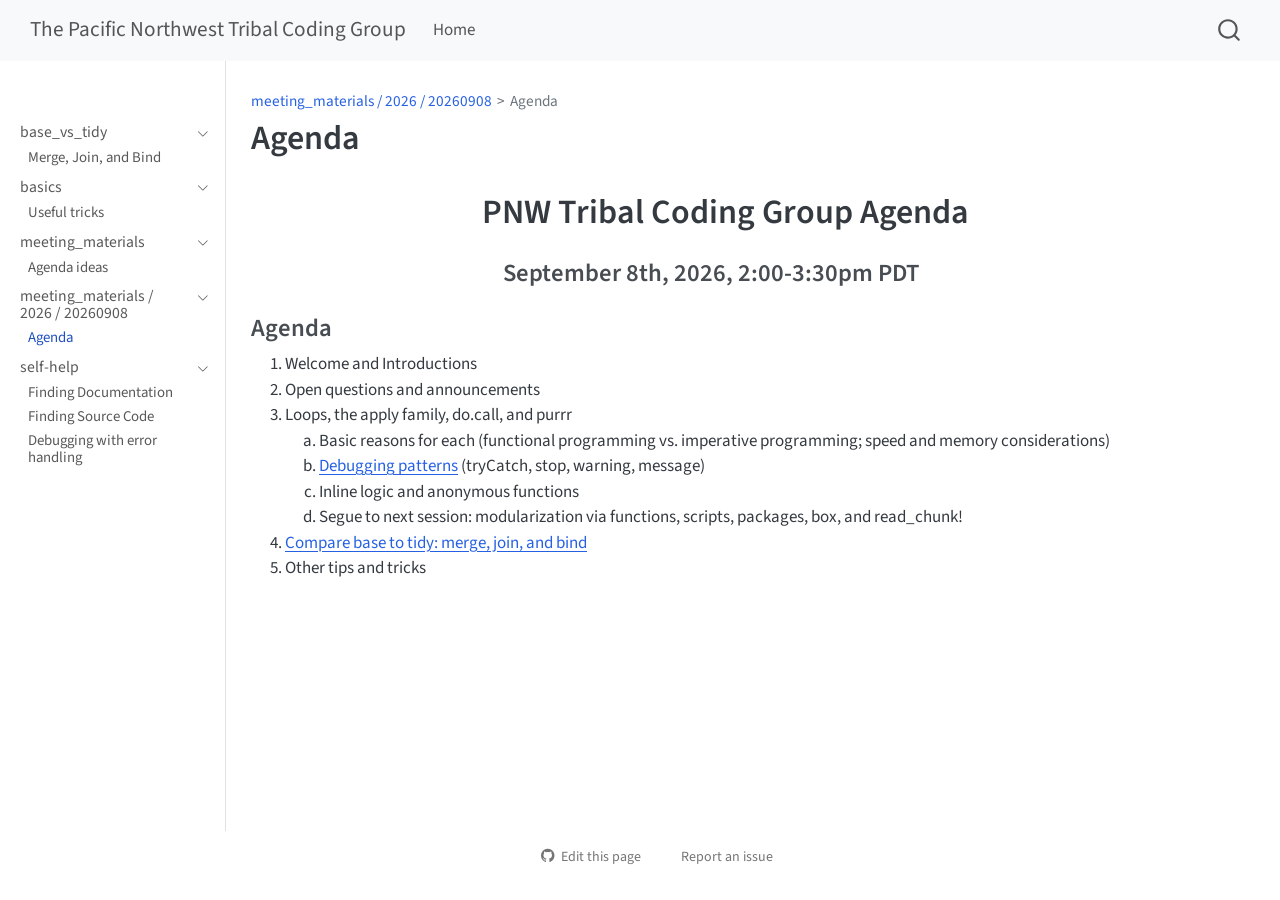
<file: meeting_materials/2026/20260908/agenda.html>
<!DOCTYPE html>
<html xmlns="http://www.w3.org/1999/xhtml" lang="en" xml:lang="en"><head>

<meta charset="utf-8">
<meta name="generator" content="quarto-1.10.18">

<meta name="viewport" content="width=device-width, initial-scale=1.0, user-scalable=yes">


<title>Agenda – The Pacific Northwest Tribal Coding Group</title>
<style>
/* Default styles provided by pandoc.
** See https://pandoc.org/MANUAL.html#variables-for-html for config info.
*/
span.smallcaps{font-variant: small-caps;}
div.columns{display: flex; gap: 1.5em;}
div.column{flex: auto;}
@media screen {
div.columns{gap: min(4vw, 1.5em);}
div.column{overflow-x: auto;}
}
div.hanging-indent{margin-left: 1.5em; text-indent: -1.5em;}
ul.task-list{list-style: none;}
ul.task-list li input[type="checkbox"] {
  width: 0.8em;
  margin: 0 0.8em 0.2em -1em; /* quarto-specific, see https://github.com/quarto-dev/quarto-cli/issues/4556 */ 
  vertical-align: middle;
}
</style>


<script src="../../../site_libs/quarto-nav/quarto-nav.js"></script>
<script src="../../../site_libs/quarto-nav/headroom.min.js"></script>
<script src="../../../site_libs/clipboard/clipboard.min.js"></script>
<script src="../../../site_libs/quarto-search/autocomplete.umd.js"></script>
<script src="../../../site_libs/quarto-search/fuse.min.js"></script>
<script src="../../../site_libs/quarto-search/quarto-search.js"></script>
<meta name="quarto:offset" content="../../../">
<script src="../../../site_libs/quarto-html/quarto.js" type="module"></script>
<script src="../../../site_libs/quarto-html/tabsets/tabsets.js" type="module"></script>
<script src="../../../site_libs/quarto-html/popper.min.js"></script>
<script src="../../../site_libs/quarto-html/tippy.umd.min.js"></script>
<script src="../../../site_libs/quarto-html/anchor.min.js"></script>
<link href="../../../site_libs/quarto-html/tippy.css" rel="stylesheet">
<link href="../../../site_libs/quarto-html/quarto-syntax-highlighting-64a204ab8560d761af7679ceaba22944.css" rel="stylesheet" id="quarto-text-highlighting-styles">
<script src="../../../site_libs/bootstrap/bootstrap.min.js"></script>
<link href="../../../site_libs/bootstrap/bootstrap-icons.css" rel="stylesheet">
<link href="../../../site_libs/bootstrap/bootstrap-124898d3f64466e027fdb7c297f9de24.min.css" rel="stylesheet" append-hash="true" id="quarto-bootstrap" data-mode="light">
<link href="../../../site_libs/quarto-contrib/output-styling/output-styling-default.css" rel="stylesheet">
<script id="quarto-search-options" type="application/json">{
  "location": "navbar",
  "copy-button": false,
  "collapse-after": 3,
  "panel-placement": "end",
  "type": "overlay",
  "limit": 50,
  "keyboard-shortcut": [
    "f",
    "/",
    "s"
  ],
  "show-item-context": false,
  "language": {
    "search-no-results-text": "No results",
    "search-matching-documents-text": "matching documents",
    "search-copy-link-title": "Copy link to search",
    "search-hide-matches-text": "Hide additional matches",
    "search-more-match-text": "more match in this document",
    "search-more-matches-text": "more matches in this document",
    "search-clear-button-title": "Clear",
    "search-text-placeholder": "",
    "search-detached-cancel-button-title": "Cancel",
    "search-submit-button-title": "Submit",
    "search-label": "Search"
  }
}</script>
<script>
document.addEventListener("DOMContentLoaded", () => {
  document.querySelectorAll(".sortable-checklist ul.task-list").forEach((list) => {
    const items = Array.from(list.querySelectorAll(":scope > li"));

    items.forEach((item) => {
      const checkbox = item.querySelector('input[type="checkbox"]');
      const checked = checkbox?.checked ?? false;

      item.classList.toggle("checklist-item-checked", checked);

      if (checkbox) {
        checkbox.disabled = true;
      }
    });

    items
      .sort((a, b) => {
        const aChecked = a.classList.contains("checklist-item-checked");
        const bChecked = b.classList.contains("checklist-item-checked");
        return Number(aChecked) - Number(bChecked);
      })
      .forEach((item) => list.appendChild(item));
  });
});
</script>


<link rel="stylesheet" href="../../../checklist.css">
</head>

<body class="nav-sidebar docked nav-fixed fullcontent quarto-light">

<div id="quarto-search-results"></div>
  <header id="quarto-header" class="headroom fixed-top">
    <nav class="navbar navbar-expand-lg " data-bs-theme="dark">
      <div class="navbar-container container-fluid">
      <div class="navbar-brand-container mx-auto">
    <a class="navbar-brand" href="../../../index.html">
    <span class="navbar-title">The Pacific Northwest Tribal Coding Group</span>
    </a>
  </div>
            <div id="quarto-search" class="" title="Search"></div>
          <button class="navbar-toggler" type="button" data-bs-toggle="collapse" data-bs-target="#navbarCollapse" aria-controls="navbarCollapse" role="menu" aria-expanded="false" aria-label="Toggle navigation" onclick="if (window.quartoToggleHeadroom) { window.quartoToggleHeadroom(); }">
  <span class="navbar-toggler-icon"></span>
</button>
          <div class="collapse navbar-collapse" id="navbarCollapse">
            <ul class="navbar-nav navbar-nav-scroll me-auto">
  <li class="nav-item">
    <a class="nav-link" href="../../../index.html"> 
<span class="menu-text">Home</span></a>
  </li>  
</ul>
          </div> <!-- /navcollapse -->
            <div class="quarto-navbar-tools">
</div>
      </div> <!-- /container-fluid -->
    </nav>
  <nav class="quarto-secondary-nav">
    <div class="container-fluid d-flex">
      <button type="button" class="quarto-btn-toggle btn" data-bs-toggle="collapse" role="button" data-bs-target=".quarto-sidebar-collapse-item" aria-controls="quarto-sidebar" aria-expanded="false" aria-label="Toggle sidebar navigation" onclick="if (window.quartoToggleHeadroom) { window.quartoToggleHeadroom(); }">
        <i class="bi bi-layout-text-sidebar-reverse"></i>
      </button>
        <nav class="quarto-page-breadcrumbs" aria-label="breadcrumb"><ol class="breadcrumb"><li class="breadcrumb-item"><a href="../../../meeting_materials/2026/20260908/agenda.html">meeting_materials / 2026 / 20260908</a></li><li class="breadcrumb-item"><a href="../../../meeting_materials/2026/20260908/agenda.html">Agenda</a></li></ol></nav>
        <a class="flex-grow-1" role="navigation" data-bs-toggle="collapse" data-bs-target=".quarto-sidebar-collapse-item" aria-controls="quarto-sidebar" aria-expanded="false" aria-label="Toggle sidebar navigation" onclick="if (window.quartoToggleHeadroom) { window.quartoToggleHeadroom(); }">      
        </a>
      <button type="button" class="btn quarto-search-button" aria-label="Search" onclick="window.quartoOpenSearch();">
        <i class="bi bi-search"></i>
      </button>
    </div>
  </nav>
</header>
<!-- content -->
<div id="quarto-content" class="quarto-container page-columns page-rows-contents page-layout-article page-navbar">
<!-- sidebar -->
  <nav id="quarto-sidebar" class="sidebar collapse collapse-horizontal quarto-sidebar-collapse-item sidebar-navigation docked overflow-auto">
        <div class="mt-2 flex-shrink-0 align-items-center">
        <div class="sidebar-search">
        <div id="quarto-search" class="" title="Search"></div>
        </div>
        </div>
    <div class="sidebar-menu-container"> 
    <ul class="list-unstyled mt-1">
        <li class="sidebar-item sidebar-item-section">
      <div class="sidebar-item-container"> 
            <a class="sidebar-item-text sidebar-link text-start" data-bs-toggle="collapse" data-bs-target="#quarto-sidebar-section-1" role="navigation" aria-expanded="true">
 <span class="menu-text">base_vs_tidy</span></a>
          <a class="sidebar-item-toggle text-start" data-bs-toggle="collapse" data-bs-target="#quarto-sidebar-section-1" role="navigation" aria-expanded="true" aria-label="Toggle section">
            <i class="bi bi-chevron-right ms-2"></i>
          </a> 
      </div>
      <ul id="quarto-sidebar-section-1" class="collapse list-unstyled sidebar-section depth1 show">  
          <li class="sidebar-item">
  <div class="sidebar-item-container"> 
  <a href="../../../base_vs_tidy/merge_join_and_bind.html" class="sidebar-item-text sidebar-link">
 <span class="menu-text">Merge, Join, and Bind</span></a>
  </div>
</li>
      </ul>
  </li>
        <li class="sidebar-item sidebar-item-section">
      <div class="sidebar-item-container"> 
            <a class="sidebar-item-text sidebar-link text-start" data-bs-toggle="collapse" data-bs-target="#quarto-sidebar-section-2" role="navigation" aria-expanded="true">
 <span class="menu-text">basics</span></a>
          <a class="sidebar-item-toggle text-start" data-bs-toggle="collapse" data-bs-target="#quarto-sidebar-section-2" role="navigation" aria-expanded="true" aria-label="Toggle section">
            <i class="bi bi-chevron-right ms-2"></i>
          </a> 
      </div>
      <ul id="quarto-sidebar-section-2" class="collapse list-unstyled sidebar-section depth1 show">  
          <li class="sidebar-item">
  <div class="sidebar-item-container"> 
  <a href="../../../basics/useful_tricks.html" class="sidebar-item-text sidebar-link">
 <span class="menu-text">Useful tricks</span></a>
  </div>
</li>
      </ul>
  </li>
        <li class="sidebar-item sidebar-item-section">
      <div class="sidebar-item-container"> 
            <a class="sidebar-item-text sidebar-link text-start" data-bs-toggle="collapse" data-bs-target="#quarto-sidebar-section-3" role="navigation" aria-expanded="true">
 <span class="menu-text">meeting_materials</span></a>
          <a class="sidebar-item-toggle text-start" data-bs-toggle="collapse" data-bs-target="#quarto-sidebar-section-3" role="navigation" aria-expanded="true" aria-label="Toggle section">
            <i class="bi bi-chevron-right ms-2"></i>
          </a> 
      </div>
      <ul id="quarto-sidebar-section-3" class="collapse list-unstyled sidebar-section depth1 show">  
          <li class="sidebar-item">
  <div class="sidebar-item-container"> 
  <a href="../../../meeting_materials/agenda_ideas.html" class="sidebar-item-text sidebar-link">
 <span class="menu-text">Agenda ideas</span></a>
  </div>
</li>
      </ul>
  </li>
        <li class="sidebar-item sidebar-item-section">
      <div class="sidebar-item-container"> 
            <a class="sidebar-item-text sidebar-link text-start" data-bs-toggle="collapse" data-bs-target="#quarto-sidebar-section-4" role="navigation" aria-expanded="true">
 <span class="menu-text">meeting_materials / 2026 / 20260908</span></a>
          <a class="sidebar-item-toggle text-start" data-bs-toggle="collapse" data-bs-target="#quarto-sidebar-section-4" role="navigation" aria-expanded="true" aria-label="Toggle section">
            <i class="bi bi-chevron-right ms-2"></i>
          </a> 
      </div>
      <ul id="quarto-sidebar-section-4" class="collapse list-unstyled sidebar-section depth1 show">  
          <li class="sidebar-item">
  <div class="sidebar-item-container"> 
  <a href="../../../meeting_materials/2026/20260908/agenda.html" class="sidebar-item-text sidebar-link active">
 <span class="menu-text">Agenda</span></a>
  </div>
</li>
      </ul>
  </li>
        <li class="sidebar-item sidebar-item-section">
      <div class="sidebar-item-container"> 
            <a class="sidebar-item-text sidebar-link text-start" data-bs-toggle="collapse" data-bs-target="#quarto-sidebar-section-5" role="navigation" aria-expanded="true">
 <span class="menu-text">self-help</span></a>
          <a class="sidebar-item-toggle text-start" data-bs-toggle="collapse" data-bs-target="#quarto-sidebar-section-5" role="navigation" aria-expanded="true" aria-label="Toggle section">
            <i class="bi bi-chevron-right ms-2"></i>
          </a> 
      </div>
      <ul id="quarto-sidebar-section-5" class="collapse list-unstyled sidebar-section depth1 show">  
          <li class="sidebar-item">
  <div class="sidebar-item-container"> 
  <a href="../../../self-help/01_finding_documentation.html" class="sidebar-item-text sidebar-link">
 <span class="menu-text">Finding Documentation</span></a>
  </div>
</li>
          <li class="sidebar-item">
  <div class="sidebar-item-container"> 
  <a href="../../../self-help/02_finding_source_code.html" class="sidebar-item-text sidebar-link">
 <span class="menu-text">Finding Source Code</span></a>
  </div>
</li>
          <li class="sidebar-item">
  <div class="sidebar-item-container"> 
  <a href="../../../self-help/03_debug_with_error_handling.html" class="sidebar-item-text sidebar-link">
 <span class="menu-text">Debugging with error handling</span></a>
  </div>
</li>
      </ul>
  </li>
    </ul>
    </div>
</nav>
<div id="quarto-sidebar-glass" class="quarto-sidebar-collapse-item" data-bs-toggle="collapse" data-bs-target=".quarto-sidebar-collapse-item"></div>
<!-- margin-sidebar -->
    
<!-- main -->
<main class="content" id="quarto-document-content"><header id="title-block-header" class="quarto-title-block"><nav class="quarto-page-breadcrumbs quarto-title-breadcrumbs d-none d-lg-block" aria-label="breadcrumb"><ol class="breadcrumb"><li class="breadcrumb-item"><a href="../../../meeting_materials/2026/20260908/agenda.html">meeting_materials / 2026 / 20260908</a></li><li class="breadcrumb-item"><a href="../../../meeting_materials/2026/20260908/agenda.html">Agenda</a></li></ol></nav><h1 class="title display-7">Agenda</h1></header>

<header id="title-block-header">


</header>


<section id="pnw-tribal-coding-group-agenda" class="level1" style="text-align: center;">
<h1>PNW Tribal Coding Group Agenda</h1>
<section id="september-8th-2026-200-330pm-pdt" class="level3">
<h3 class="anchored" data-anchor-id="september-8th-2026-200-330pm-pdt">September 8th, 2026, 2:00-3:30pm PDT</h3>
</section>
</section>
<section id="agenda" class="level3">
<h3 class="anchored" data-anchor-id="agenda">Agenda</h3>
<ol type="1">
<li>Welcome and Introductions</li>
<li>Open questions and announcements</li>
<li>Loops, the apply family, do.call, and purrr
<ol type="a">
<li>Basic reasons for each (functional programming vs.&nbsp;imperative programming; speed and memory considerations)</li>
<li><a href="../../../self-help/03_debug_with_error_handling.html">Debugging patterns</a> (tryCatch, stop, warning, message)</li>
<li>Inline logic and anonymous functions</li>
<li>Segue to next session: modularization via functions, scripts, packages, box, and read_chunk!</li>
</ol></li>
<li><a href="../../../base_vs_tidy/merge_join_and_bind.html">Compare base to tidy: merge, join, and bind</a></li>
<li>Other tips and tricks</li>
</ol>


</section>

</main> <!-- /main -->
<script id="quarto-html-after-body" type="application/javascript">
  window.document.addEventListener("DOMContentLoaded", function (event) {
    const icon = "";
    const anchorJS = new window.AnchorJS();
    anchorJS.options = {
      placement: 'right',
      icon: icon
    };
    anchorJS.add('.anchored');
    const isCodeAnnotation = (el) => {
      for (const clz of el.classList) {
        if (clz.startsWith('code-annotation-')) {                     
          return true;
        }
      }
      return false;
    }
    const onCopySuccess = function(e) {
      // button target
      const button = e.trigger;
      // don't keep focus
      button.blur();
      // flash "checked"
      button.classList.add('code-copy-button-checked');
      var currentTitle = button.getAttribute("title");
      button.setAttribute("title", "Copied!");
      let tooltip;
      if (window.bootstrap) {
        button.setAttribute("data-bs-toggle", "tooltip");
        button.setAttribute("data-bs-placement", "left");
        button.setAttribute("data-bs-title", "Copied!");
        tooltip = new bootstrap.Tooltip(button, 
          { trigger: "manual", 
            customClass: "code-copy-button-tooltip",
            offset: [0, -8]});
        tooltip.show();    
      }
      setTimeout(function() {
        if (tooltip) {
          tooltip.hide();
          button.removeAttribute("data-bs-title");
          button.removeAttribute("data-bs-toggle");
          button.removeAttribute("data-bs-placement");
        }
        button.setAttribute("title", currentTitle);
        button.classList.remove('code-copy-button-checked');
      }, 1000);
      // clear code selection
      e.clearSelection();
    }
    const getTextToCopy = function(trigger) {
      const outerScaffold = trigger.parentElement.cloneNode(true);
      const codeEl = outerScaffold.querySelector('code');
      for (const childEl of codeEl.children) {
        if (isCodeAnnotation(childEl)) {
          childEl.remove();
        }
      }
      return codeEl.innerText;
    }
    const clipboard = new window.ClipboardJS('.code-copy-button:not([data-in-quarto-modal])', {
      text: getTextToCopy
    });
    clipboard.on('success', onCopySuccess);
    if (window.document.getElementById('quarto-embedded-source-code-modal')) {
      const clipboardModal = new window.ClipboardJS('.code-copy-button[data-in-quarto-modal]', {
        text: getTextToCopy,
        container: window.document.getElementById('quarto-embedded-source-code-modal')
      });
      clipboardModal.on('success', onCopySuccess);
    }
      var localhostRegex = new RegExp(/^(?:http|https):\/\/localhost\:?[0-9]*\//);
      var mailtoRegex = new RegExp(/^mailto:/);
        var filterRegex = new RegExp("https:\/\/rmcminds\.github\.io\/PNWTCG\/");
      var isInternal = (href) => {
          return filterRegex.test(href) || localhostRegex.test(href) || mailtoRegex.test(href);
      }
      // Inspect non-navigation links and adorn them if external
     var links = window.document.querySelectorAll('a[href]:not(.nav-link):not(.navbar-brand):not(.toc-action):not(.sidebar-link):not(.sidebar-item-toggle):not(.pagination-link):not(.no-external):not([aria-hidden]):not(.dropdown-item):not(.quarto-navigation-tool):not(.about-link)');
      for (var i=0; i<links.length; i++) {
        const link = links[i];
        if (!isInternal(link.href)) {
          // undo the damage that might have been done by quarto-nav.js in the case of
          // links that we want to consider external
          if (link.dataset.originalHref !== undefined) {
            link.href = link.dataset.originalHref;
          }
        }
      }
    function tippyHover(el, contentFn, onTriggerFn, onUntriggerFn) {
      const config = {
        allowHTML: true,
        maxWidth: 500,
        delay: 100,
        arrow: false,
        appendTo: function(el) {
            return el.parentElement;
        },
        interactive: true,
        interactiveBorder: 10,
        theme: 'quarto',
        placement: 'bottom-start',
      };
      if (contentFn) {
        config.content = contentFn;
      }
      if (onTriggerFn) {
        config.onTrigger = onTriggerFn;
      }
      if (onUntriggerFn) {
        config.onUntrigger = onUntriggerFn;
      }
      window.tippy(el, config); 
    }
    const noterefs = window.document.querySelectorAll('a[role="doc-noteref"]');
    for (var i=0; i<noterefs.length; i++) {
      const ref = noterefs[i];
      tippyHover(ref, function() {
        // use id or data attribute instead here
        let href = ref.getAttribute('data-footnote-href') || ref.getAttribute('href');
        try { href = new URL(href).hash; } catch {}
        const id = href.replace(/^#\/?/, "");
        const note = window.document.getElementById(id);
        if (note) {
          return note.innerHTML;
        } else {
          return "";
        }
      });
    }
    const xrefs = window.document.querySelectorAll('a.quarto-xref');
    const processXRef = (id, note) => {
      // Strip column container classes
      const stripColumnClz = (el) => {
        el.classList.remove("page-full", "page-columns");
        if (el.children) {
          for (const child of el.children) {
            stripColumnClz(child);
          }
        }
      }
      stripColumnClz(note)
      if (id === null || id.startsWith('sec-')) {
        // Special case sections, only their first couple elements
        const container = document.createElement("div");
        if (note.children && note.children.length > 2) {
          container.appendChild(note.children[0].cloneNode(true));
          for (let i = 1; i < note.children.length; i++) {
            const child = note.children[i];
            if (child.tagName === "P" && child.innerText === "") {
              continue;
            } else {
              container.appendChild(child.cloneNode(true));
              break;
            }
          }
          if (window.Quarto?.typesetMath) {
            window.Quarto.typesetMath(container);
          }
          return container.innerHTML
        } else {
          if (window.Quarto?.typesetMath) {
            window.Quarto.typesetMath(note);
          }
          return note.innerHTML;
        }
      } else {
        // Remove any anchor links if they are present
        const anchorLink = note.querySelector('a.anchorjs-link');
        if (anchorLink) {
          anchorLink.remove();
        }
        if (window.Quarto?.typesetMath) {
          window.Quarto.typesetMath(note);
        }
        if (note.classList.contains("callout")) {
          return note.outerHTML;
        } else {
          return note.innerHTML;
        }
      }
    }
    for (var i=0; i<xrefs.length; i++) {
      const xref = xrefs[i];
      tippyHover(xref, undefined, function(instance) {
        instance.disable();
        let url = xref.getAttribute('href');
        let hash = undefined; 
        if (url.startsWith('#')) {
          hash = url;
        } else {
          try { hash = new URL(url).hash; } catch {}
        }
        if (hash) {
          const id = hash.replace(/^#\/?/, "");
          const note = window.document.getElementById(id);
          if (note !== null) {
            try {
              const html = processXRef(id, note.cloneNode(true));
              instance.setContent(html);
            } finally {
              instance.enable();
              instance.show();
            }
          } else {
            // See if we can fetch this
            fetch(url.split('#')[0])
            .then(res => res.text())
            .then(html => {
              const parser = new DOMParser();
              const htmlDoc = parser.parseFromString(html, "text/html");
              const note = htmlDoc.getElementById(id);
              if (note !== null) {
                const html = processXRef(id, note);
                instance.setContent(html);
              } 
            }).finally(() => {
              instance.enable();
              instance.show();
            });
          }
        } else {
          // See if we can fetch a full url (with no hash to target)
          // This is a special case and we should probably do some content thinning / targeting
          fetch(url)
          .then(res => res.text())
          .then(html => {
            const parser = new DOMParser();
            const htmlDoc = parser.parseFromString(html, "text/html");
            const note = htmlDoc.querySelector('main.content');
            if (note !== null) {
              // This should only happen for chapter cross references
              // (since there is no id in the URL)
              // remove the first header
              if (note.children.length > 0 && note.children[0].tagName === "HEADER") {
                note.children[0].remove();
              }
              const html = processXRef(null, note);
              instance.setContent(html);
            } 
          }).finally(() => {
            instance.enable();
            instance.show();
          });
        }
      }, function(instance) {
      });
    }
        let selectedAnnoteEl;
        const selectorForAnnotation = ( cell, annotation) => {
          let cellAttr = 'data-code-cell="' + cell + '"';
          let lineAttr = 'data-code-annotation="' +  annotation + '"';
          const selector = 'span[' + cellAttr + '][' + lineAttr + ']';
          return selector;
        }
        const selectCodeLines = (annoteEl) => {
          const doc = window.document;
          const targetCell = annoteEl.getAttribute("data-target-cell");
          const targetAnnotation = annoteEl.getAttribute("data-target-annotation");
          const annoteSpan = window.document.querySelector(selectorForAnnotation(targetCell, targetAnnotation));
          const lines = annoteSpan.getAttribute("data-code-lines").split(",");
          const lineIds = lines.map((line) => {
            return targetCell + "-" + line;
          })
          let top = null;
          let height = null;
          let parent = null;
          if (lineIds.length > 0) {
              //compute the position of the single el (top and bottom and make a div)
              const el = window.document.getElementById(lineIds[0]);
              top = el.offsetTop;
              height = el.offsetHeight;
              parent = el.parentElement.parentElement;
            if (lineIds.length > 1) {
              const lastEl = window.document.getElementById(lineIds[lineIds.length - 1]);
              const bottom = lastEl.offsetTop + lastEl.offsetHeight;
              height = bottom - top;
            }
            if (top !== null && height !== null && parent !== null) {
              // cook up a div (if necessary) and position it 
              let div = window.document.getElementById("code-annotation-line-highlight");
              if (div === null) {
                div = window.document.createElement("div");
                div.setAttribute("id", "code-annotation-line-highlight");
                div.style.position = 'absolute';
                parent.appendChild(div);
              }
              div.style.top = top - 2 + "px";
              div.style.height = height + 4 + "px";
              div.style.left = 0;
              let gutterDiv = window.document.getElementById("code-annotation-line-highlight-gutter");
              if (gutterDiv === null) {
                gutterDiv = window.document.createElement("div");
                gutterDiv.setAttribute("id", "code-annotation-line-highlight-gutter");
                gutterDiv.style.position = 'absolute';
                const codeCell = window.document.getElementById(targetCell);
                const gutter = codeCell.querySelector('.code-annotation-gutter');
                gutter.appendChild(gutterDiv);
              }
              gutterDiv.style.top = top - 2 + "px";
              gutterDiv.style.height = height + 4 + "px";
            }
            selectedAnnoteEl = annoteEl;
          }
        };
        const unselectCodeLines = () => {
          const elementsIds = ["code-annotation-line-highlight", "code-annotation-line-highlight-gutter"];
          elementsIds.forEach((elId) => {
            const div = window.document.getElementById(elId);
            if (div) {
              div.remove();
            }
          });
          selectedAnnoteEl = undefined;
        };
          // Handle positioning of the toggle
      window.addEventListener(
        "resize",
        throttle(() => {
          elRect = undefined;
          if (selectedAnnoteEl) {
            selectCodeLines(selectedAnnoteEl);
          }
        }, 10)
      );
      function throttle(fn, ms) {
      let throttle = false;
      let timer;
        return (...args) => {
          if(!throttle) { // first call gets through
              fn.apply(this, args);
              throttle = true;
          } else { // all the others get throttled
              if(timer) clearTimeout(timer); // cancel #2
              timer = setTimeout(() => {
                fn.apply(this, args);
                timer = throttle = false;
              }, ms);
          }
        };
      }
        // Attach click handler to the DT
        const annoteDls = window.document.querySelectorAll('dt[data-target-cell]');
        for (const annoteDlNode of annoteDls) {
          annoteDlNode.addEventListener('click', (event) => {
            const clickedEl = event.target;
            if (clickedEl !== selectedAnnoteEl) {
              unselectCodeLines();
              const activeEl = window.document.querySelector('dt[data-target-cell].code-annotation-active');
              if (activeEl) {
                activeEl.classList.remove('code-annotation-active');
              }
              selectCodeLines(clickedEl);
              clickedEl.classList.add('code-annotation-active');
            } else {
              // Unselect the line
              unselectCodeLines();
              clickedEl.classList.remove('code-annotation-active');
            }
          });
        }
    const findCites = (el) => {
      const parentEl = el.parentElement;
      if (parentEl) {
        const cites = parentEl.dataset.cites;
        if (cites) {
          return {
            el,
            cites: cites.split(' ')
          };
        } else {
          return findCites(el.parentElement)
        }
      } else {
        return undefined;
      }
    };
    var bibliorefs = window.document.querySelectorAll('a[role="doc-biblioref"]');
    for (var i=0; i<bibliorefs.length; i++) {
      const ref = bibliorefs[i];
      const citeInfo = findCites(ref);
      if (citeInfo) {
        tippyHover(citeInfo.el, function() {
          var popup = window.document.createElement('div');
          citeInfo.cites.forEach(function(cite) {
            var citeDiv = window.document.createElement('div');
            citeDiv.classList.add('hanging-indent');
            citeDiv.classList.add('csl-entry');
            var biblioDiv = window.document.getElementById('ref-' + cite);
            if (biblioDiv) {
              citeDiv.innerHTML = biblioDiv.innerHTML;
            }
            popup.appendChild(citeDiv);
          });
          return popup.innerHTML;
        });
      }
    }
  });
  </script>
</div> <!-- /content -->




<footer class="footer"><div class="nav-footer"><div class="nav-footer-center"><div class="toc-actions"><ul><li><a href="https://github.com/rmcminds/PNWTCG/edit/main/meeting_materials/2026/20260908/agenda.qmd" class="toc-action"><i class="bi bi-github"></i>Edit this page</a></li><li><a href="https://github.com/rmcminds/PNWTCG/issues/new" class="toc-action"><i class="bi empty"></i>Report an issue</a></li></ul></div></div></div></footer></body></html>
</file>
<file: site_libs/quarto-html/tippy.css>
.tippy-box[data-animation=fade][data-state=hidden]{opacity:0}[data-tippy-root]{max-width:calc(100vw - 10px)}.tippy-box{position:relative;background-color:#333;color:#fff;border-radius:4px;font-size:14px;line-height:1.4;white-space:normal;outline:0;transition-property:transform,visibility,opacity}.tippy-box[data-placement^=top]>.tippy-arrow{bottom:0}.tippy-box[data-placement^=top]>.tippy-arrow:before{bottom:-7px;left:0;border-width:8px 8px 0;border-top-color:initial;transform-origin:center top}.tippy-box[data-placement^=bottom]>.tippy-arrow{top:0}.tippy-box[data-placement^=bottom]>.tippy-arrow:before{top:-7px;left:0;border-width:0 8px 8px;border-bottom-color:initial;transform-origin:center bottom}.tippy-box[data-placement^=left]>.tippy-arrow{right:0}.tippy-box[data-placement^=left]>.tippy-arrow:before{border-width:8px 0 8px 8px;border-left-color:initial;right:-7px;transform-origin:center left}.tippy-box[data-placement^=right]>.tippy-arrow{left:0}.tippy-box[data-placement^=right]>.tippy-arrow:before{left:-7px;border-width:8px 8px 8px 0;border-right-color:initial;transform-origin:center right}.tippy-box[data-inertia][data-state=visible]{transition-timing-function:cubic-bezier(.54,1.5,.38,1.11)}.tippy-arrow{width:16px;height:16px;color:#333}.tippy-arrow:before{content:"";position:absolute;border-color:transparent;border-style:solid}.tippy-content{position:relative;padding:5px 9px;z-index:1}
</file>
<file: site_libs/quarto-html/quarto-syntax-highlighting-64a204ab8560d761af7679ceaba22944.css>
/* quarto syntax highlight colors */
:root {
  --quarto-hl-ot-color: #003B4F;
  --quarto-hl-at-color: #657422;
  --quarto-hl-ss-color: #20794D;
  --quarto-hl-an-color: #5E5E5E;
  --quarto-hl-fu-color: #4758AB;
  --quarto-hl-st-color: #20794D;
  --quarto-hl-cf-color: #003B4F;
  --quarto-hl-op-color: #5E5E5E;
  --quarto-hl-er-color: #AD0000;
  --quarto-hl-bn-color: #AD0000;
  --quarto-hl-al-color: #AD0000;
  --quarto-hl-va-color: #111111;
  --quarto-hl-bu-color: inherit;
  --quarto-hl-ex-color: inherit;
  --quarto-hl-pp-color: #AD0000;
  --quarto-hl-in-color: #5E5E5E;
  --quarto-hl-vs-color: #20794D;
  --quarto-hl-wa-color: #5E5E5E;
  --quarto-hl-do-color: #5E5E5E;
  --quarto-hl-im-color: #00769E;
  --quarto-hl-ch-color: #20794D;
  --quarto-hl-dt-color: #AD0000;
  --quarto-hl-fl-color: #AD0000;
  --quarto-hl-co-color: #5E5E5E;
  --quarto-hl-cv-color: #5E5E5E;
  --quarto-hl-cn-color: #8f5902;
  --quarto-hl-sc-color: #5E5E5E;
  --quarto-hl-dv-color: #AD0000;
  --quarto-hl-kw-color: #003B4F;
}

/* other quarto variables */
:root {
  --quarto-font-monospace: SFMono-Regular, Menlo, Monaco, Consolas, "Liberation Mono", "Courier New", monospace;
}

/* syntax highlight based on Pandoc's rules */
pre > code.sourceCode > span {
  color: #003B4F;
}

code.sourceCode > span {
  color: #003B4F;
}

div.sourceCode,
div.sourceCode pre.sourceCode {
  color: #003B4F;
}

/* Normal */
code span {
  color: #003B4F;
}

/* Alert */
code span.al {
  color: #AD0000;
  font-style: inherit;
}

/* Annotation */
code span.an {
  color: #5E5E5E;
  font-style: inherit;
}

/* Attribute */
code span.at {
  color: #657422;
  font-style: inherit;
}

/* BaseN */
code span.bn {
  color: #AD0000;
  font-style: inherit;
}

/* BuiltIn */
code span.bu {
  font-style: inherit;
}

/* ControlFlow */
code span.cf {
  color: #003B4F;
  font-weight: bold;
  font-style: inherit;
}

/* Char */
code span.ch {
  color: #20794D;
  font-style: inherit;
}

/* Constant */
code span.cn {
  color: #8f5902;
  font-style: inherit;
}

/* Comment */
code span.co {
  color: #5E5E5E;
  font-style: inherit;
}

/* CommentVar */
code span.cv {
  color: #5E5E5E;
  font-style: italic;
}

/* Documentation */
code span.do {
  color: #5E5E5E;
  font-style: italic;
}

/* DataType */
code span.dt {
  color: #AD0000;
  font-style: inherit;
}

/* DecVal */
code span.dv {
  color: #AD0000;
  font-style: inherit;
}

/* Error */
code span.er {
  color: #AD0000;
  font-style: inherit;
}

/* Extension */
code span.ex {
  font-style: inherit;
}

/* Float */
code span.fl {
  color: #AD0000;
  font-style: inherit;
}

/* Function */
code span.fu {
  color: #4758AB;
  font-style: inherit;
}

/* Import */
code span.im {
  color: #00769E;
  font-style: inherit;
}

/* Information */
code span.in {
  color: #5E5E5E;
  font-style: inherit;
}

/* Keyword */
code span.kw {
  color: #003B4F;
  font-weight: bold;
  font-style: inherit;
}

/* Operator */
code span.op {
  color: #5E5E5E;
  font-style: inherit;
}

/* Other */
code span.ot {
  color: #003B4F;
  font-style: inherit;
}

/* Preprocessor */
code span.pp {
  color: #AD0000;
  font-style: inherit;
}

/* SpecialChar */
code span.sc {
  color: #5E5E5E;
  font-style: inherit;
}

/* SpecialString */
code span.ss {
  color: #20794D;
  font-style: inherit;
}

/* String */
code span.st {
  color: #20794D;
  font-style: inherit;
}

/* Variable */
code span.va {
  color: #111111;
  font-style: inherit;
}

/* VerbatimString */
code span.vs {
  color: #20794D;
  font-style: inherit;
}

/* Warning */
code span.wa {
  color: #5E5E5E;
  font-style: italic;
}

.prevent-inlining {
  content: "</";
}

/*# sourceMappingURL=9d8d5bb603a83b8298b89080a598c93b.css.map */
</file>
<file: site_libs/quarto-contrib/output-styling/output-styling-default.css>
/* All kinds of output */
.cell-output.cell-output-stdout,   /* Regular output for R and warnings for Julia */
.cell-output.cell-output-display,  /* Regular output for Python and Julia and Observable JS */
.cell-output.cell-output-error,    /* Errors for R and Python and Julia */
.cell-output.cell-output-stderr {  /* Warnings and messages for R and Python */
    margin: 0 0 1em;
    padding: .4em;
    border: 1px solid var(--bs-border-color);
    border-radius: .25rem;
}

.cell-output.cell-output-stdout pre, 
.cell-output.cell-output-display pre ,
.cell-output.cell-output-error pre, 
.cell-output.cell-output-stderr pre {
    margin-bottom: 0;
}

/* Errors */
.cell-output.cell-output-error {
    background-color: var(--bs-danger-bg-subtle);
    background-color: color-mix(in srgb, var(--bs-danger-bg-subtle) 30%, transparent);
    border: 1px solid var(--bs-danger-border-subtle);
}

.cell-output.cell-output-error pre {
    color: var(--bs-danger-text-emphasis);
}

/* Warnings */
/* R and Python output warnings in stderr; Julia outputs them in stdout  */
.cell-output-stderr.cell-output-warning,
.cell-output-stdout.cell-output-warning {
    background-color: var(--bs-warning-bg-subtle) !important;
    background-color: color-mix(in srgb, var(--bs-warning-bg-subtle) 30%, transparent) !important;
    border: 1px solid var(--bs-warning-border-subtle) !important;
}

.cell-output-stderr.cell-output-warning pre,
.cell-output-stdout.cell-output-warning pre {
    color: var(--bs-warning-text-emphasis) !important;
}

/* Messages */
.cell-output.cell-output-stderr {
    background-color: var(--bs-primary-bg-subtle);
    background-color: color-mix(in srgb, var(--bs-primary-bg-subtle) 30%, transparent);
    border: 1px solid var(--bs-primary-border-subtle);
}

.cell-output.cell-output-stderr pre {
    color: var(--bs-primary-text-emphasis);
}
</file>
<file: checklist.css>
.sortable-checklist ul.task-list {
  padding-left: 0;
}

.sortable-checklist ul.task-list li {
  list-style: none;
  margin-bottom: 0.35rem;
}

.sortable-checklist ul.task-list input[type="checkbox"] {
  pointer-events: none;
}

.sortable-checklist ul.task-list li.checklist-item-checked label {
  color: #6c757d;
  text-decoration: line-through;
}

.sortable-checklist ul.task-list li.checklist-item-checked input[type="checkbox"] {
  opacity: 0.7;
}
</file>
